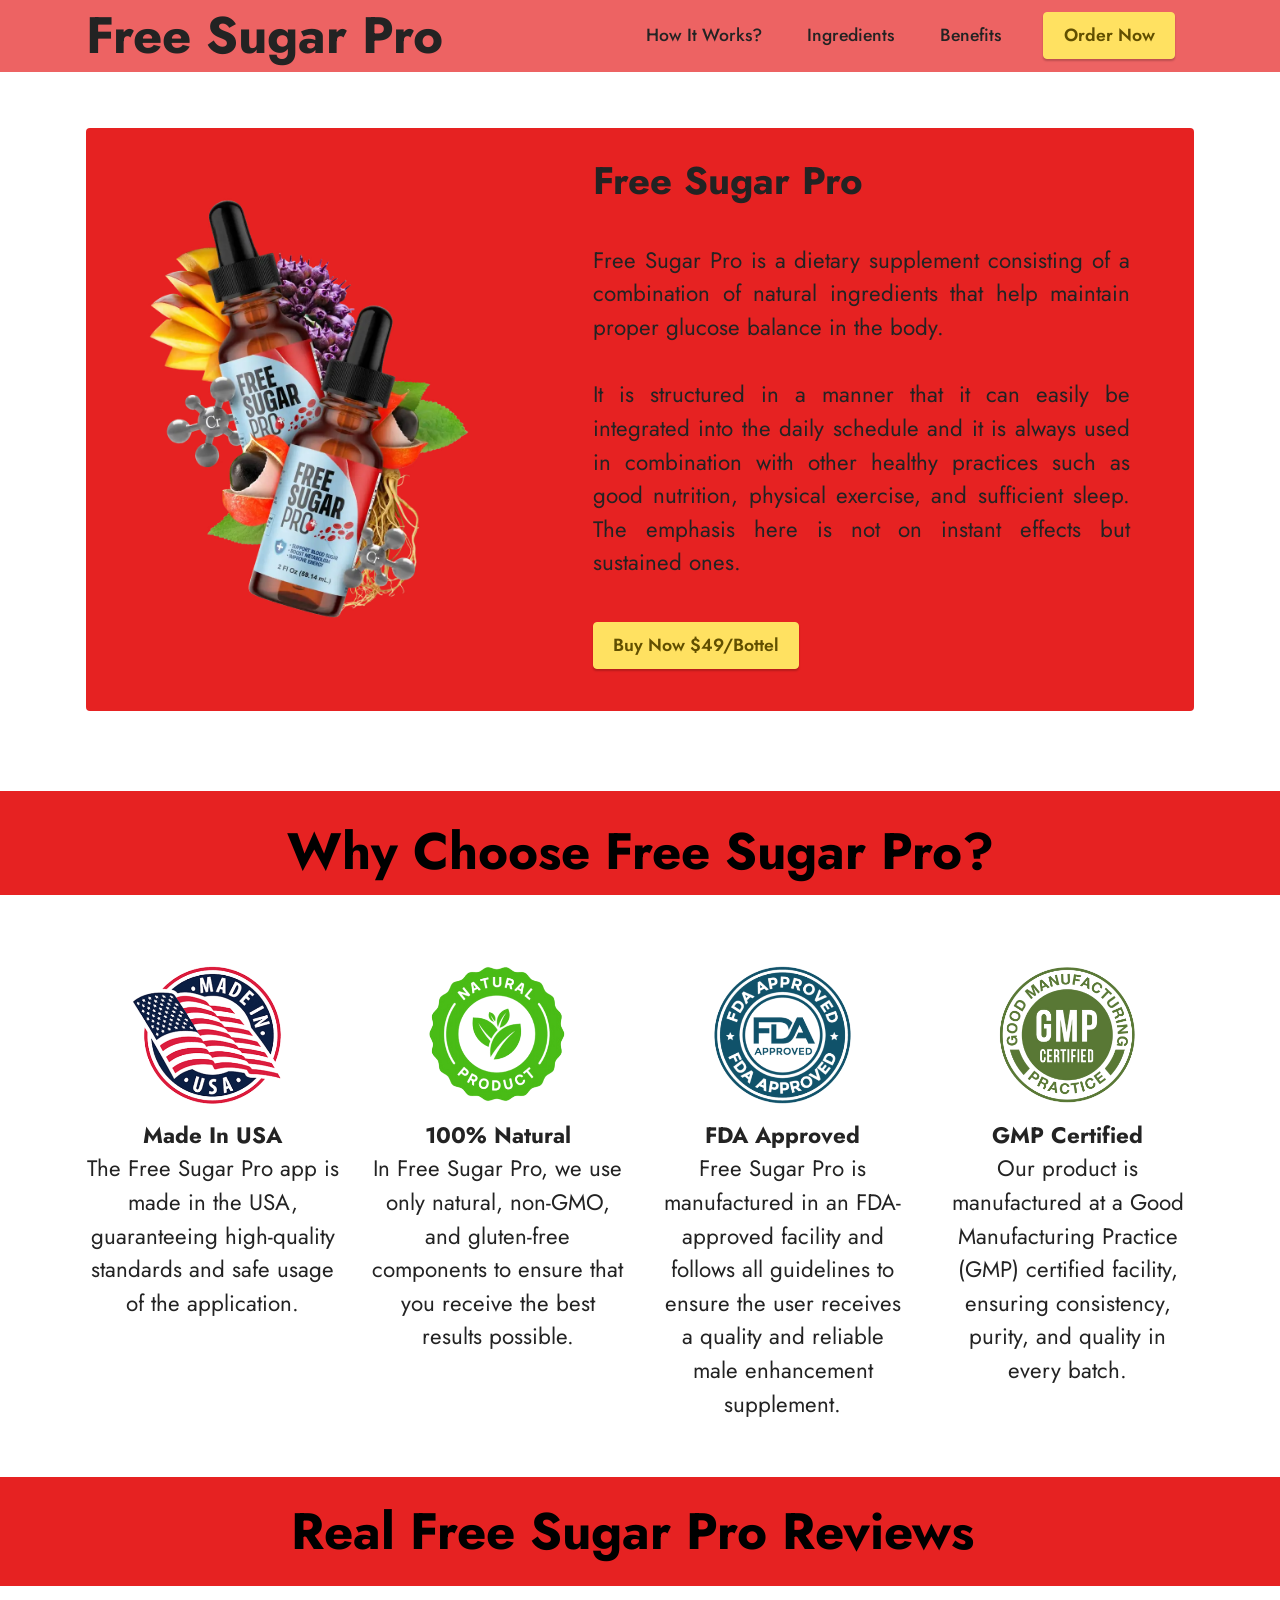
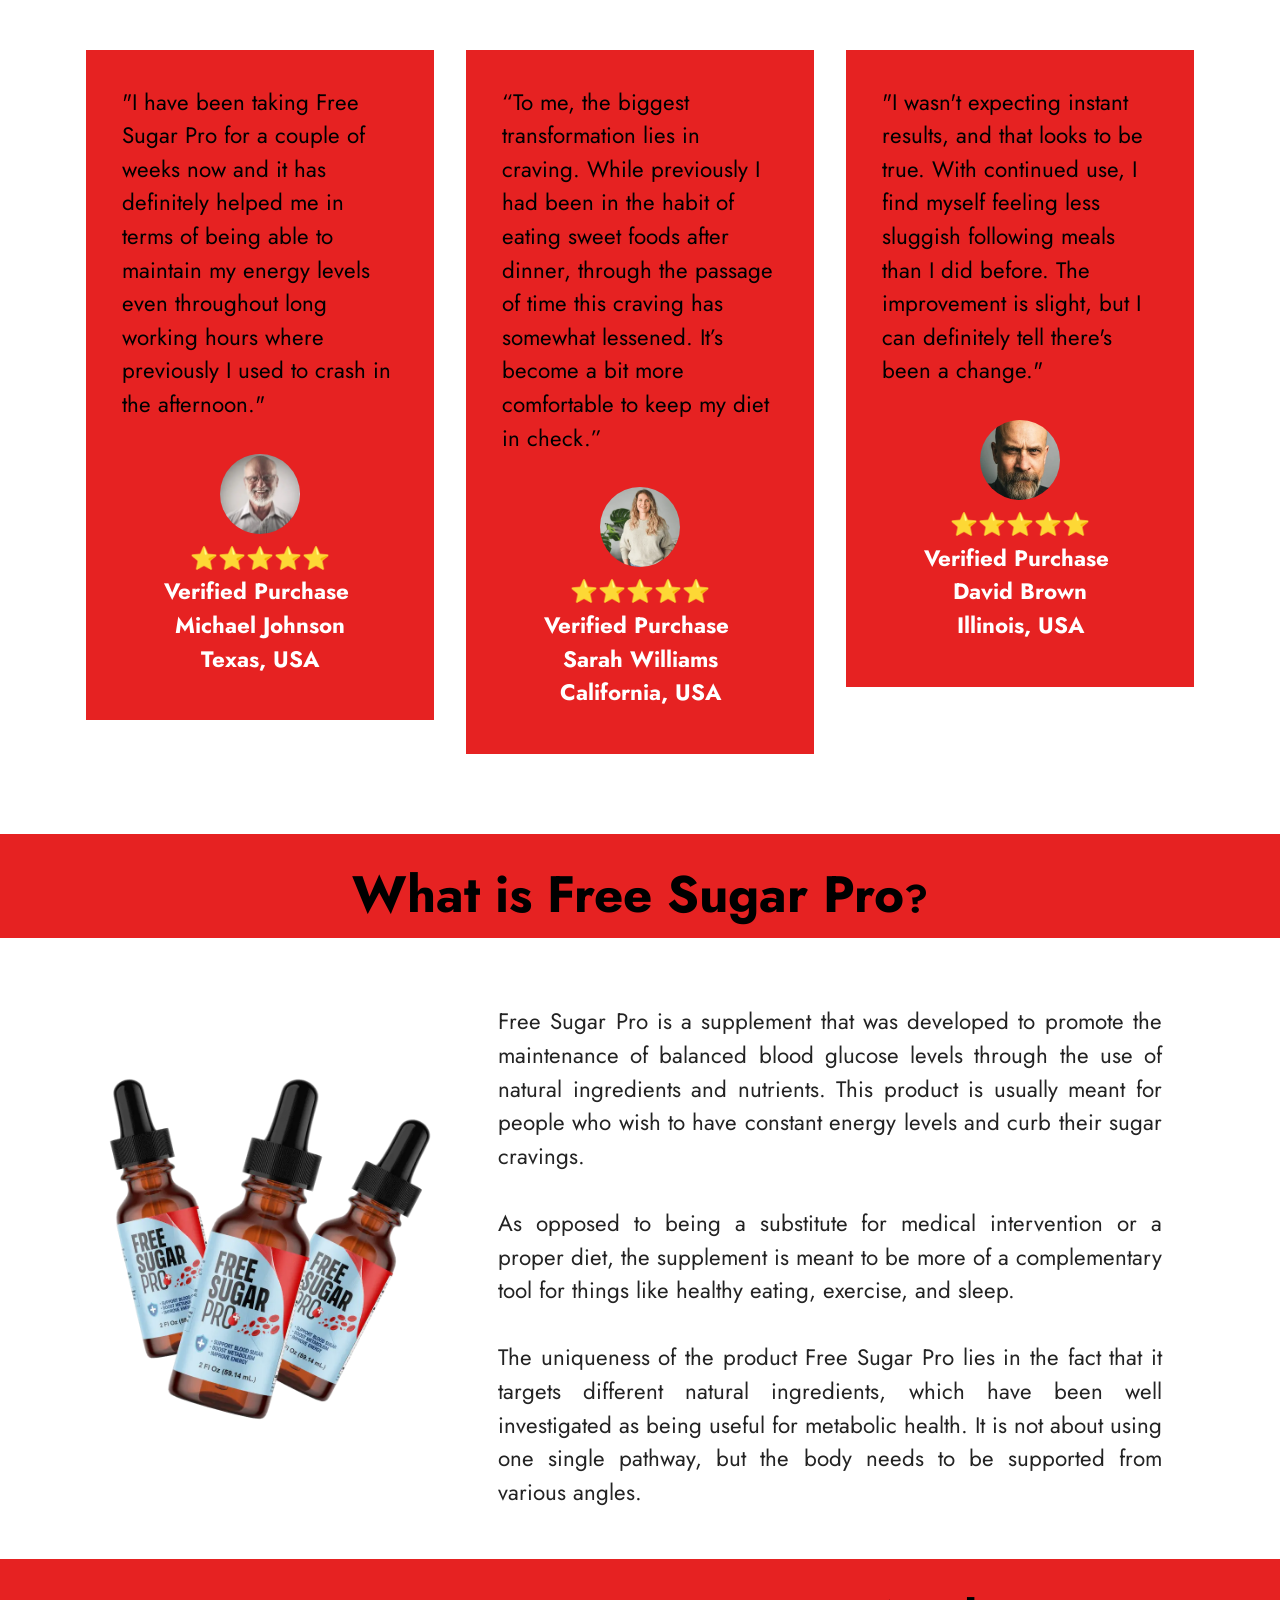
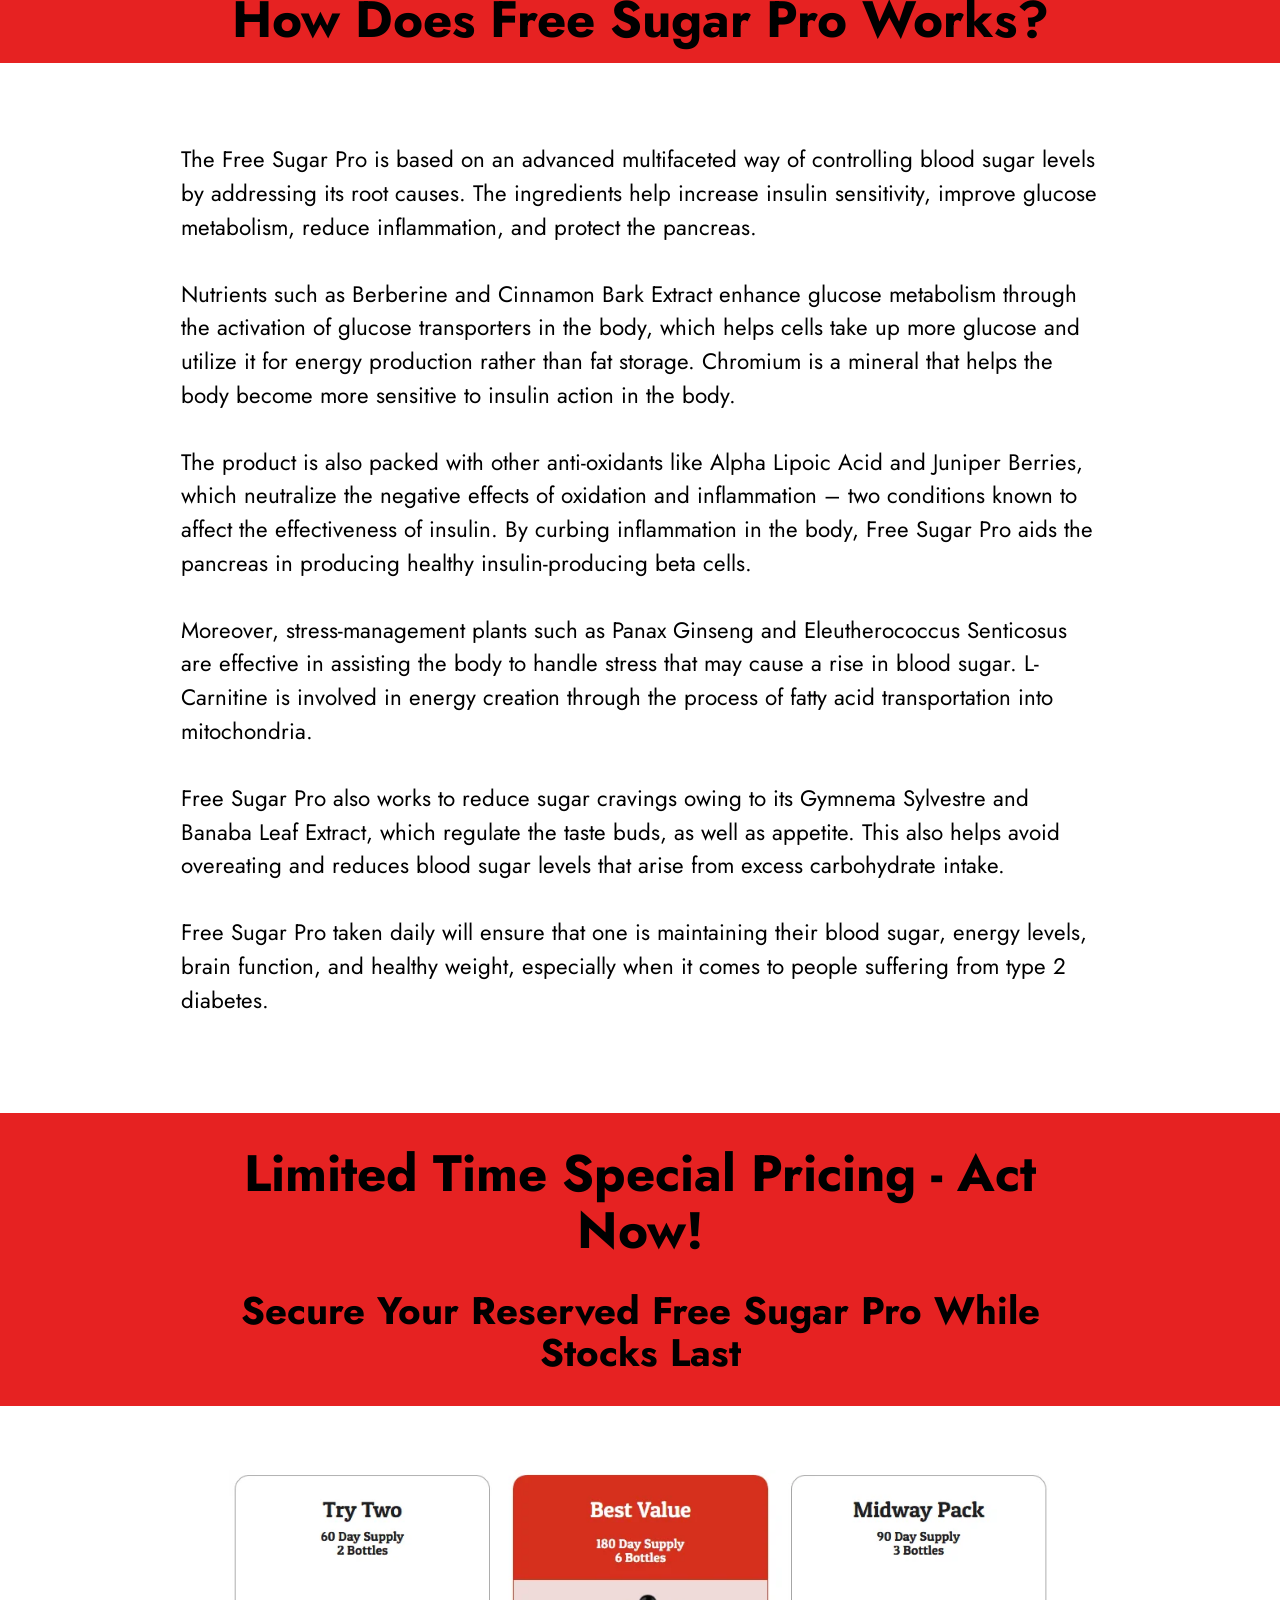
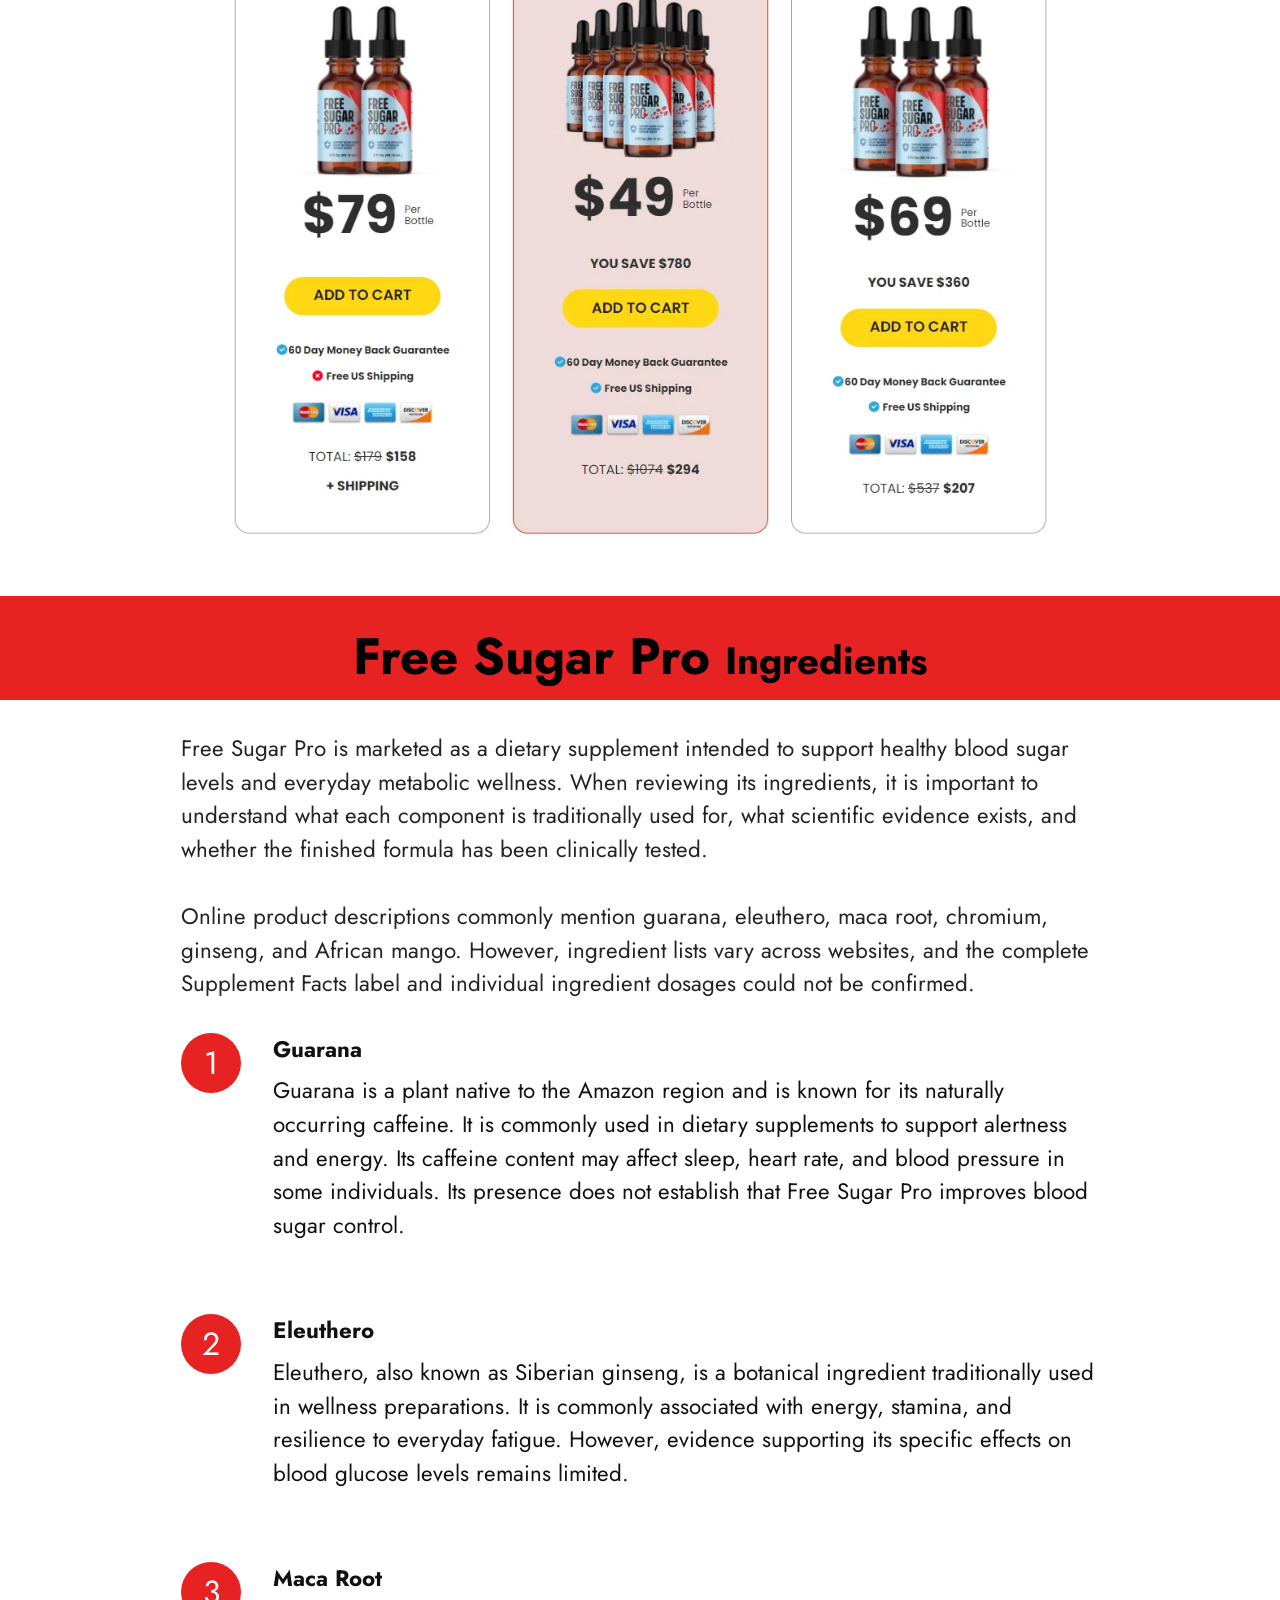
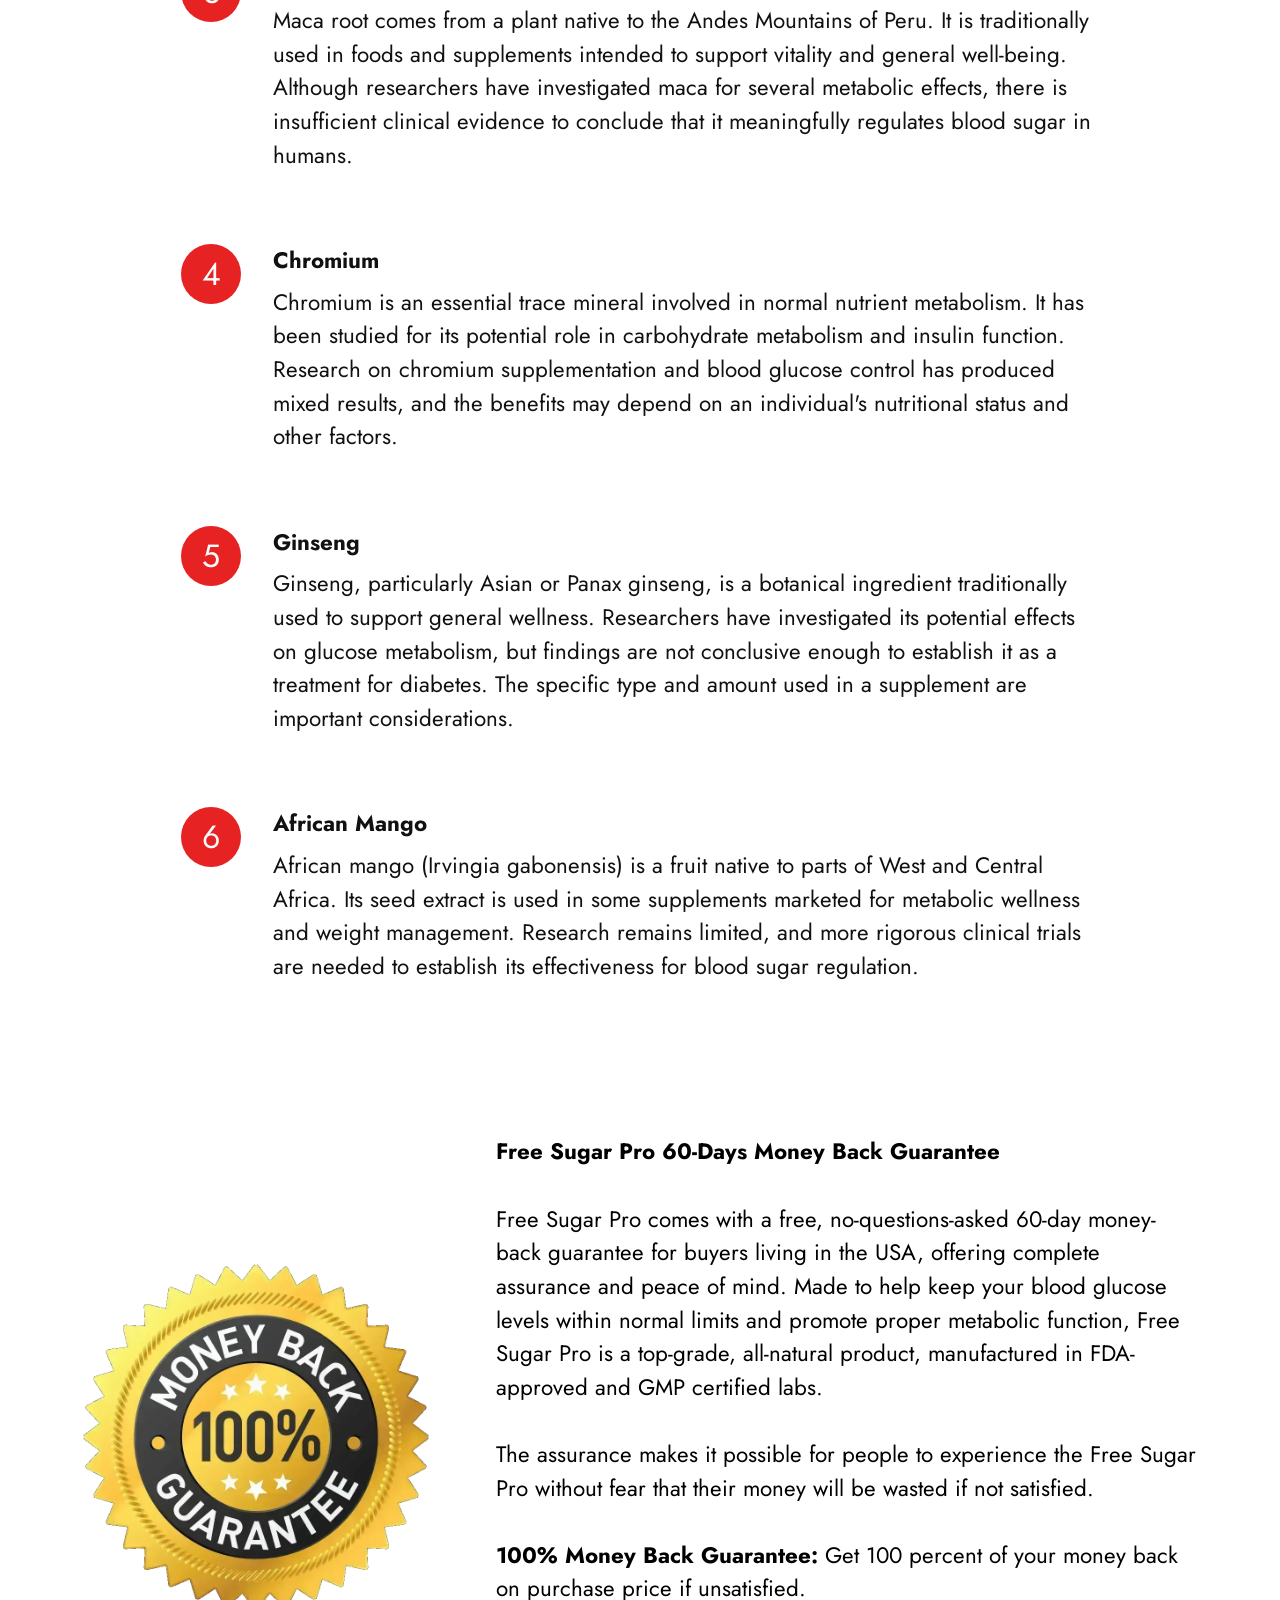
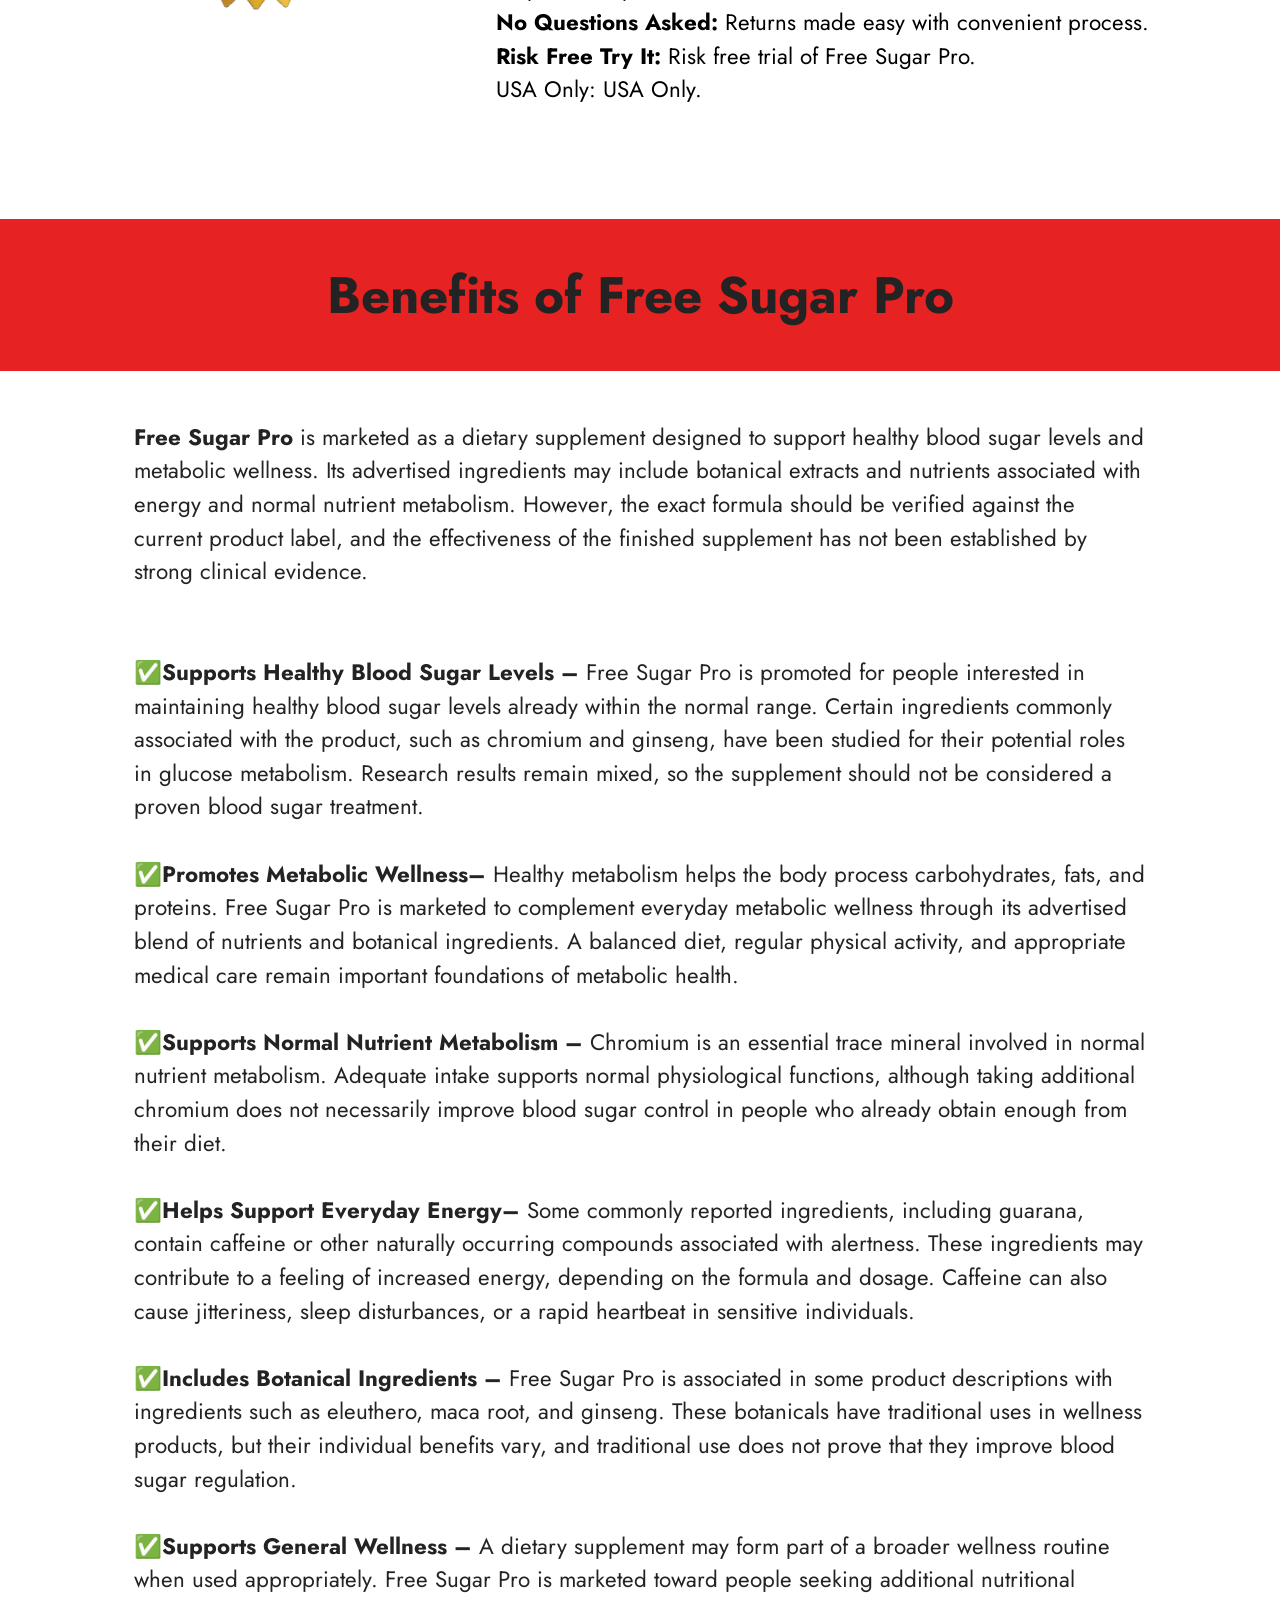
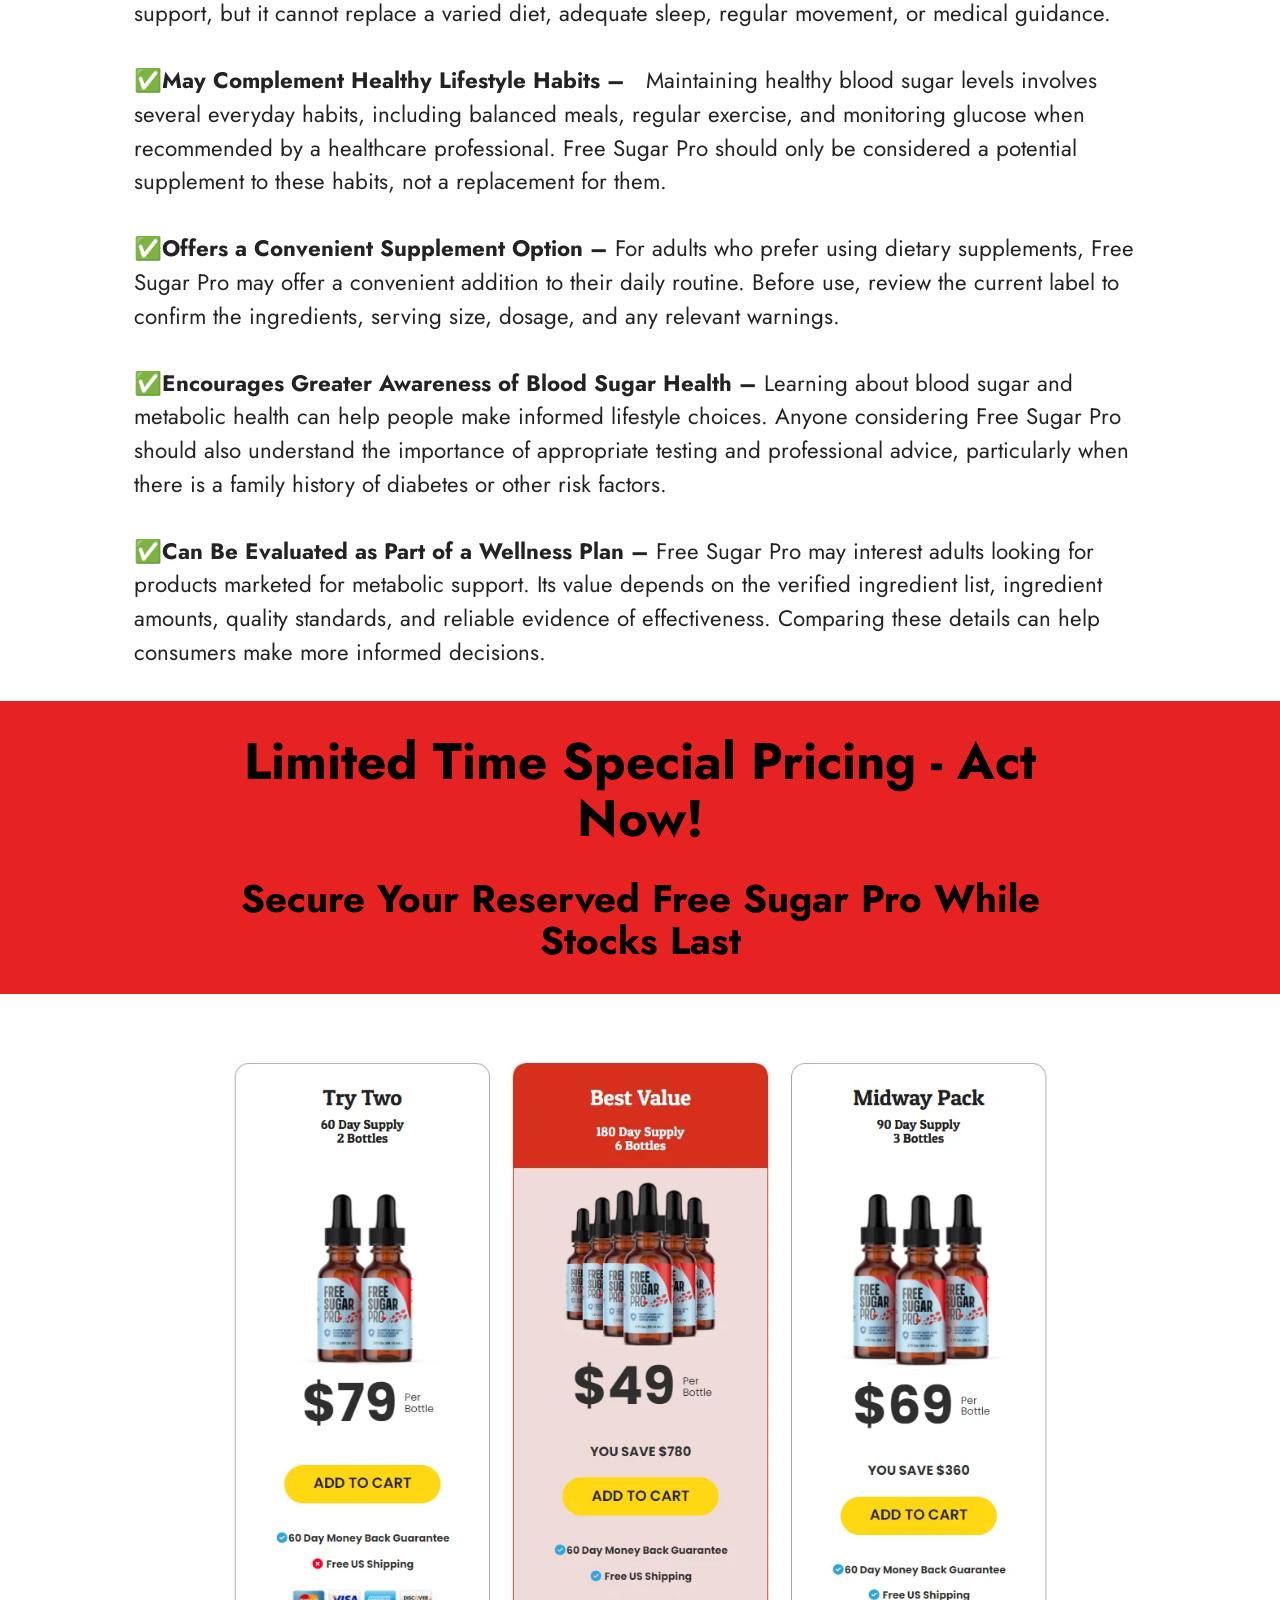
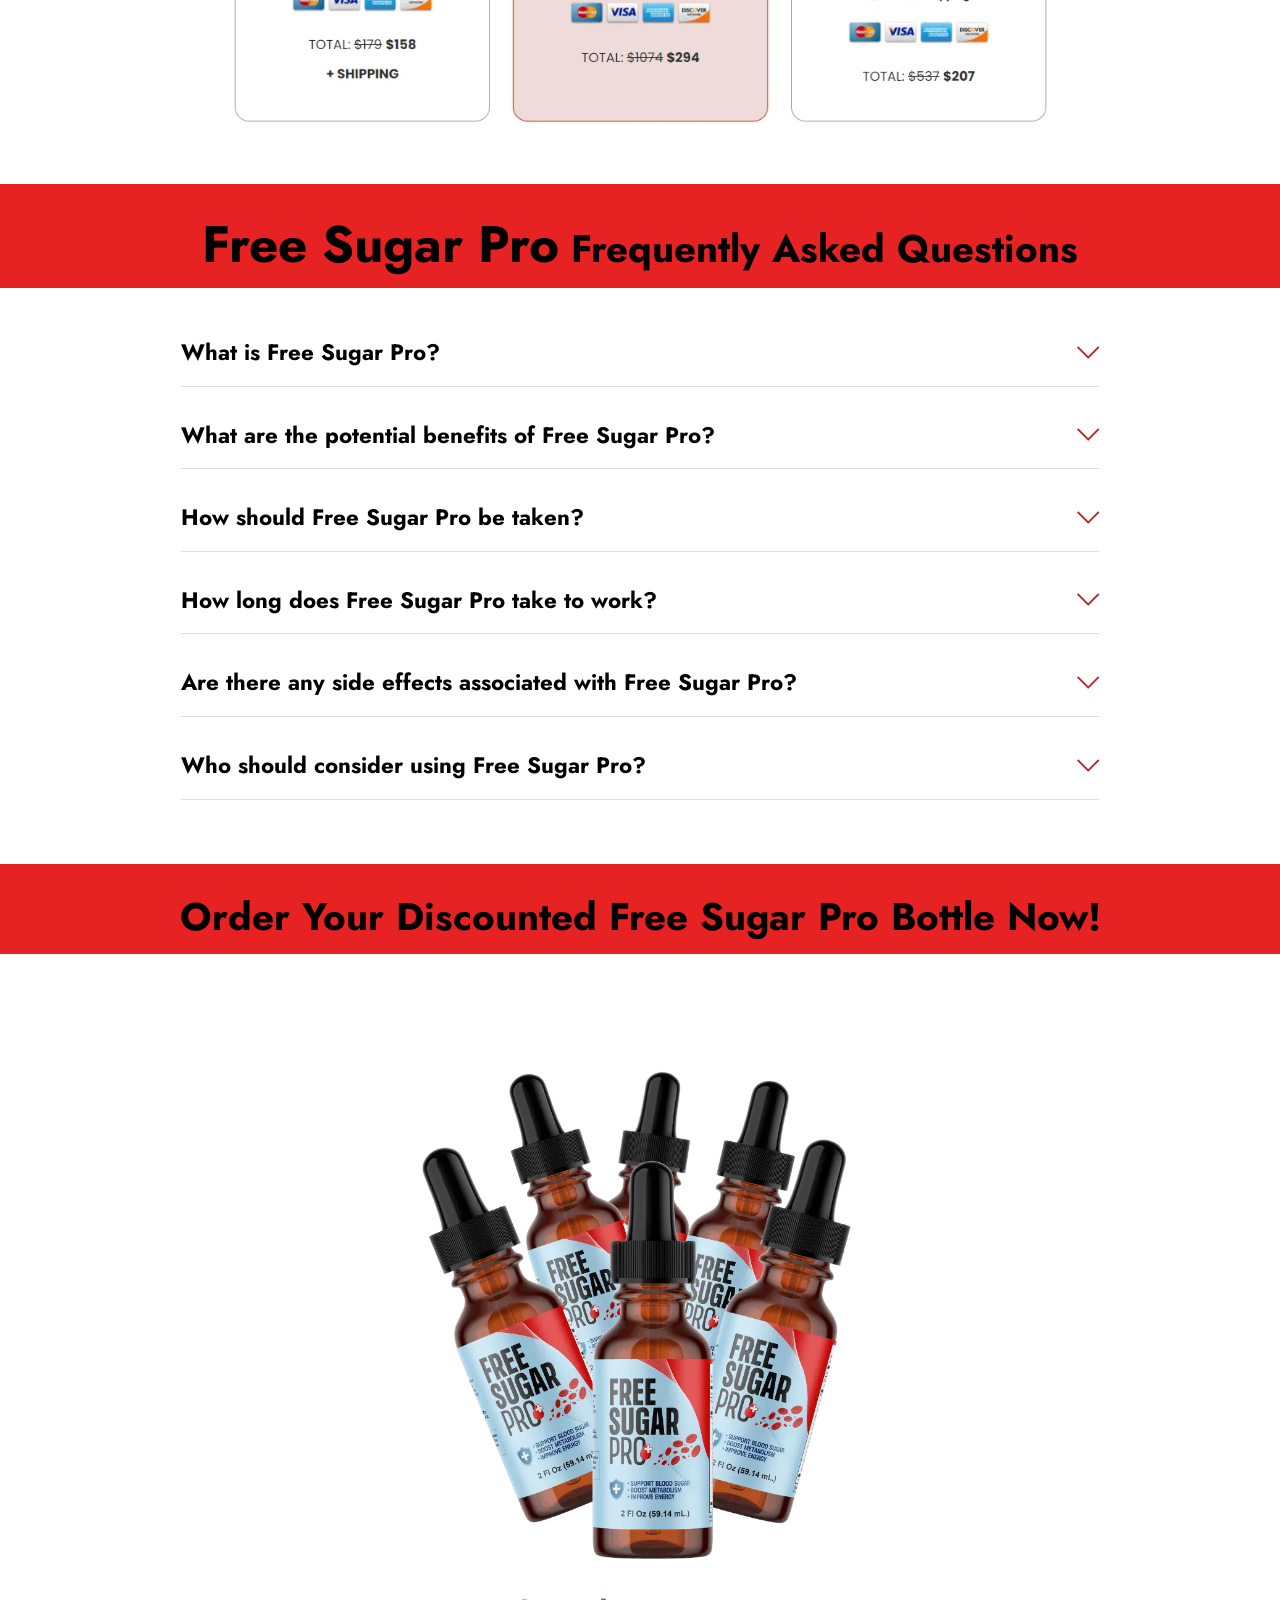
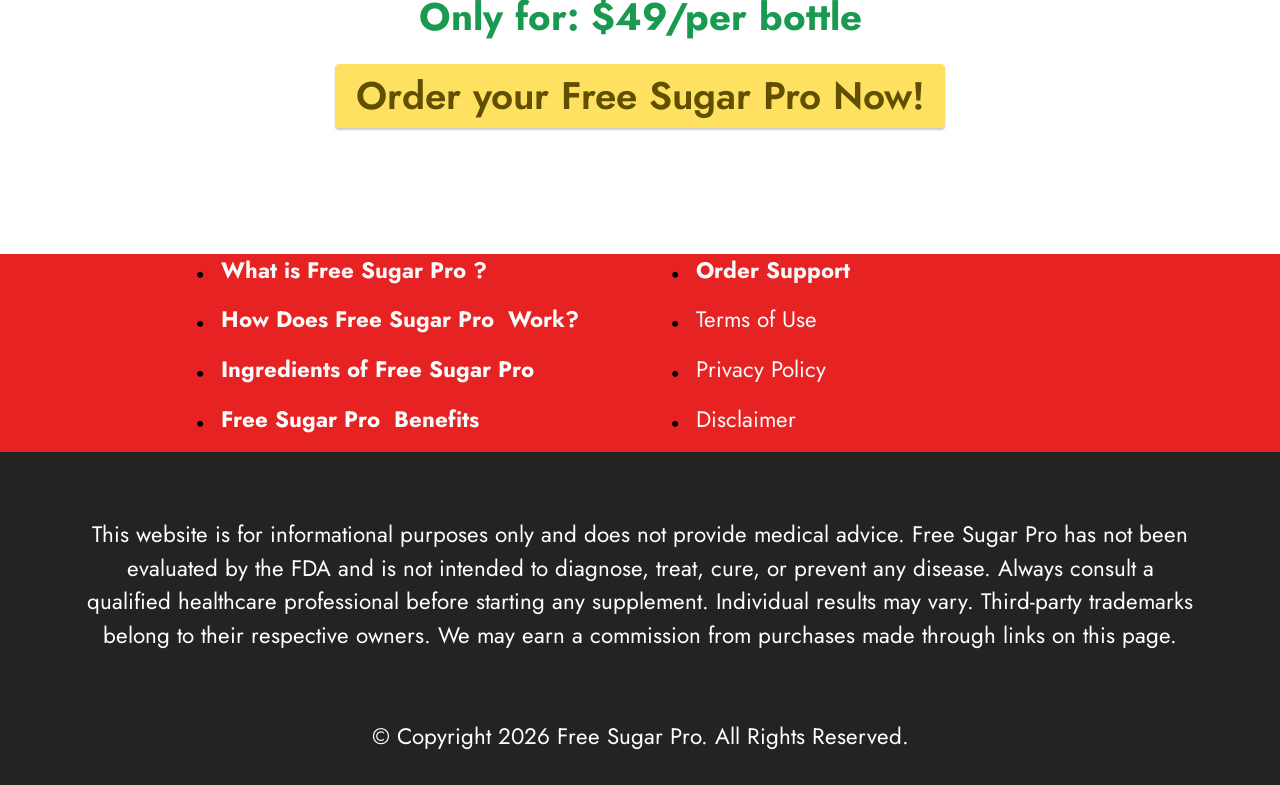
<file: index.html>
<!DOCTYPE html>
<html  lang="en">
<head>
  <!-- Site made with Mobirise Website Builder v6.1.12, https://mobirise.com -->
  <meta charset="UTF-8">
  <meta http-equiv="X-UA-Compatible" content="IE=edge">
  <meta name="generator" content="Mobirise v6.1.12, mobirise.com">
  <meta name="viewport" content="width=device-width, initial-scale=1, minimum-scale=1">
  <link rel="shortcut icon" href="assets/images/free-sugar-pro-6-bottles-1.webp" type="image/x-icon">
  <meta name="description" content="Discover Free Sugar Pro, a dietary supplement marketed for blood sugar and metabolic wellness. Explore its ingredients, potential benefits, usage, and safety information to make an informed decision about your daily health and wellness routine.">
  
  
  <title>Free Sugar Pro Review: Ingredients, Benefits & Blood Sugar Support</title>
  <link rel="stylesheet" href="assets/web/assets/mobirise-icons2/mobirise2.css">
  <link rel="stylesheet" href="assets/web/assets/mobirise-icons/mobirise-icons.css">
  <link rel="stylesheet" href="assets/bootstrap/css/bootstrap.min.css">
  <link rel="stylesheet" href="assets/dropdown/css/style.css">
  <link rel="stylesheet" href="assets/socicon/css/styles.css">
  <link rel="stylesheet" href="assets/theme/css/style.css">
  <link rel="preload" href="https://fonts.googleapis.com/css?family=Jost:100,200,300,400,500,600,700,800,900,100i,200i,300i,400i,500i,600i,700i,800i,900i&display=swap" as="style" onload="this.onload=null;this.rel='stylesheet'">
  <noscript><link rel="stylesheet" href="https://fonts.googleapis.com/css?family=Jost:100,200,300,400,500,600,700,800,900,100i,200i,300i,400i,500i,600i,700i,800i,900i&display=swap"></noscript>
  <link rel="preload" as="style" href="assets/mobirise/css/mbr-additional.css?v=hGwdmE"><link rel="stylesheet" href="assets/mobirise/css/mbr-additional.css?v=hGwdmE" type="text/css">
<meta name="msvalidate.01" content="E1C683F4EFB1ADD5ABCEF03F91AA41EB" />
	<meta name="google-site-verification" content="4bTPPsSgGg9mrN9ppGhdz5BRyaK9BWV9diWJw_Lr8Sk" />
  
  
  
</head>
<body>
  
  <section data-bs-version="5.1" class="menu menu2 cid-tB0YZQqaCG" once="menu" id="menu2-0">
    
    <nav class="navbar navbar-dropdown navbar-expand-lg">
        <div class="container">
            <div class="navbar-brand">
                
                <span class="navbar-caption-wrap"><a class="navbar-caption text-black text-primary display-1" href="https://mwebzuno.com/9695/2966/6/?">Free Sugar Pro<br></a></span>
            </div>
            <button class="navbar-toggler" type="button" data-toggle="collapse" data-bs-toggle="collapse" data-target="#navbarSupportedContent" data-bs-target="#navbarSupportedContent" aria-controls="navbarNavAltMarkup" aria-expanded="false" aria-label="Toggle navigation">
                <div class="hamburger">
                    <span></span>
                    <span></span>
                    <span></span>
                    <span></span>
                </div>
            </button>
            <div class="collapse navbar-collapse" id="navbarSupportedContent">
                <ul class="navbar-nav nav-dropdown" data-app-modern-menu="true"><li class="nav-item"><a class="nav-link link text-black display-4" href="index.html#header3-1m">How It Works?</a></li>
                    <li class="nav-item"><a class="nav-link link text-black display-4" href="index.html#features20-x">
                            Ingredients</a></li>
                    <li class="nav-item"><a class="nav-link link text-black display-4" href="index.html#header3-1n">Benefits</a>
                    </li></ul>
                
                <div class="navbar-buttons mbr-section-btn"><a class="btn btn-warning display-4" href="https://mwebzuno.com/9695/2966/6/?">Order Now</a></div>
            </div>
        </div>
    </nav>
</section>

<section data-bs-version="5.1" class="header3 cid-tB10ubWVri" id="header3-1">

    

    
    

    <div class="align-center container">
        <div class="row justify-content-center">
            <div class="col-12 col-lg-9">
                
                
                
                
            </div>
        </div>
    </div>
</section>

<section data-bs-version="5.1" class="features7 cid-vsFuxaL0VE" id="features7-2c">
    <!---->
    

    
    
    <div class="container">
        <div class="card-wrapper">
            <div class="row align-items-center">
                <div class="col-12 col-lg-5">
                    <div class="image-wrapper">
                        <a href="https://mwebzuno.com/9695/2966/6/?"><img src="assets/images/free-sugar-pro-1.webp" alt="Free Sugar Pro"></a>
                    </div>
                </div>
                <div class="col-12 col-lg">
                    <div class="text-box">
                        <h5 class="mbr-title mbr-fonts-style display-2"><strong>Free Sugar Pro</strong></h5>
                        <p class="mbr-text mbr-fonts-style display-7"><strong><br></strong>Free Sugar Pro is a dietary supplement consisting of a combination of natural ingredients that help maintain proper glucose balance in the body.<br><br>It is structured in a manner that it can easily be integrated into the daily schedule and it is always used in combination with other healthy practices such as good nutrition, physical exercise, and sufficient sleep. The emphasis here is not on instant effects but sustained ones.<br></p>
                        
                        <div class="mbr-section-btn pt-3"><a href="https://mwebzuno.com/9695/2966/6/?" class="btn btn-warning display-4">Buy Now $49/Bottel</a></div>
                    </div>
                </div>
            </div>
        </div>
    </div>
</section>

<section data-bs-version="5.1" class="header3 cid-vszOKZhpDv" id="header3-27">

    

    
    

    <div class="align-center container">
        <div class="row justify-content-center">
            <div class="col-12 col-lg-12">
                
                <h2 class="mbr-section-subtitle mbr-fonts-style mb-3 display-1"><strong>Why Choose Free Sugar Pro?</strong></h2>
                
                
            </div>
        </div>
    </div>
</section>

<section data-bs-version="5.1" class="gallery5 mbr-gallery cid-vszOlzmzra" id="gallery5-26">
    

    
    

    <div class="container">
        
        <div class="row mbr-gallery mt-4">
            <div class="col-12 col-md-6 col-lg-3 item gallery-image active">
                <div class="item-wrapper" data-toggle="modal" data-bs-toggle="modal" data-target="#vyTT6ZGWuO-modal" data-bs-target="#vyTT6ZGWuO-modal">
                    <img class="w-100" src="assets/images/made-in-usa-500x300.png" alt="Made In USA" data-slide-to="0" data-bs-slide-to="0" data-target="#lb-vyTT6ZGWuO" data-bs-target="#lb-vyTT6ZGWuO">
                    <div class="icon-wrapper">
                        <span class="mobi-mbri mobi-mbri-search mbr-iconfont mbr-iconfont-btn"></span>
                    </div>
                </div>
                <h1 class="mbr-item-subtitle mbr-fonts-style align-center mb-2 mt-2 display-7"><div><strong>Made In USA</strong></div><div>The Free Sugar Pro app is made in the USA, guaranteeing high-quality standards and safe usage of the application.</div><div>
</div><div>
</div><div>
</div><div>
</div></h1>
            </div>
            <div class="col-12 col-md-6 col-lg-3 item gallery-image">
                <div class="item-wrapper" data-toggle="modal" data-bs-toggle="modal" data-target="#vyTT6ZGWuO-modal" data-bs-target="#vyTT6ZGWuO-modal">
                    <img class="w-100" src="assets/images/natural-product-500x300.png" alt="100% Natural" data-slide-to="1" data-bs-slide-to="1" data-target="#lb-vyTT6ZGWuO" data-bs-target="#lb-vyTT6ZGWuO">
                    <div class="icon-wrapper">
                        <span class="mobi-mbri mobi-mbri-search mbr-iconfont mbr-iconfont-btn"></span>
                    </div>
                </div>
                <h1 class="mbr-item-subtitle mbr-fonts-style align-center mb-2 mt-2 display-7"><div><span style="font-size: 1.4rem;"><strong>100% Natural</strong></span></div><div>In Free Sugar Pro, we use only natural, non-GMO, and gluten-free components to ensure that you receive the best results possible.</div><div>
</div><div>
</div><div>
</div></h1>
            </div>
            
            <div class="col-12 col-md-6 col-lg-3 item gallery-image">
                <div class="item-wrapper" data-toggle="modal" data-bs-toggle="modal" data-target="#vyTT6ZGWuO-modal" data-bs-target="#vyTT6ZGWuO-modal">
                    <img class="w-100" src="assets/images/fda-approved-500x300.png" alt="FDA Approved" data-slide-to="2" data-bs-slide-to="2" data-target="#lb-vyTT6ZGWuO" data-bs-target="#lb-vyTT6ZGWuO">
                    <div class="icon-wrapper">
                        <span class="mobi-mbri mobi-mbri-search mbr-iconfont mbr-iconfont-btn"></span>
                    </div>
                </div>
                <h1 class="mbr-item-subtitle mbr-fonts-style align-center mb-2 mt-2 display-7"><div><strong>FDA Approved</strong></div><div>Free Sugar Pro is manufactured in an FDA-approved facility and follows all guidelines to ensure the user receives a quality and reliable male enhancement supplement.</div><div>
</div><div>
</div></h1>
            </div><div class="col-12 col-md-6 col-lg-3 item gallery-image">
                <div class="item-wrapper" data-toggle="modal" data-bs-toggle="modal" data-target="#vyTT6ZGWuO-modal" data-bs-target="#vyTT6ZGWuO-modal">
                    <img class="w-100" src="assets/images/gmp-certified-500x300.png" alt="GMP Certified" data-slide-to="3" data-bs-slide-to="3" data-target="#lb-vyTT6ZGWuO" data-bs-target="#lb-vyTT6ZGWuO">
                    <div class="icon-wrapper">
                        <span class="mobi-mbri mobi-mbri-search mbr-iconfont mbr-iconfont-btn"></span>
                    </div>
                </div>
                <h1 class="mbr-item-subtitle mbr-fonts-style align-center mb-2 mt-2 display-7"><div><strong>GMP Certified</strong></div><div>Our product is manufactured at a Good Manufacturing Practice (GMP) certified facility, ensuring consistency, purity, and quality in every batch.</div><div>
</div><div>
</div><div>
</div></h1>
            </div>
        </div>

        <div class="modal mbr-slider" tabindex="-1" role="dialog" aria-hidden="true" id="vyTT6ZGWuO-modal">
            <div class="modal-dialog" role="document">
                <div class="modal-content">
                    <div class="modal-body">
                        <div class="carousel slide" id="lb-vyTT6ZGWuO" data-interval="5000" data-bs-interval="5000">
                            <div class="carousel-inner">
                                <div class="carousel-item active">
                                    <img class="d-block w-100" src="assets/images/made-in-usa-500x300.png" alt="Mobirise Website Builder">
                                </div>
                                <div class="carousel-item">
                                    <img class="d-block w-100" src="assets/images/natural-product-500x300.png" alt="Mobirise Website Builder">
                                </div>
                                
                                <div class="carousel-item">
                                    <img class="d-block w-100" src="assets/images/fda-approved-500x300.png" alt="Mobirise Website Builder">
                                </div><div class="carousel-item">
                                    <img class="d-block w-100" src="assets/images/gmp-certified-500x300.png" alt="Mobirise Website Builder">
                                </div>
                            </div>
                            <ol class="carousel-indicators">
                                <li data-slide-to="0" data-bs-slide-to="0" class="active" data-target="#lb-vyTT6ZGWuO" data-bs-target="#lb-vyTT6ZGWuO"></li>
                                <li data-slide-to="1" data-bs-slide-to="1" data-target="#lb-vyTT6ZGWuO" data-bs-target="#lb-vyTT6ZGWuO"></li>
                                <li data-slide-to="2" data-bs-slide-to="2" data-target="#lb-vyTT6ZGWuO" data-bs-target="#lb-vyTT6ZGWuO"></li>
                                <li data-slide-to="3" data-bs-slide-to="3" data-target="#lb-vyTT6ZGWuO" data-bs-target="#lb-vyTT6ZGWuO"></li>
                            </ol>
                            <a role="button" href="" class="close" data-dismiss="modal" data-bs-dismiss="modal" aria-label="Close">
                            </a>
                            <a class="carousel-control-prev carousel-control" role="button" data-slide="prev" data-bs-slide="prev" href="#lb-vyTT6ZGWuO">
                                <span class="mobi-mbri mobi-mbri-arrow-prev" aria-hidden="true"></span>
                                <span class="sr-only visually-hidden">Previous</span>
                            </a>
                            <a class="carousel-control-next carousel-control" role="button" data-slide="next" data-bs-slide="next" href="#lb-vyTT6ZGWuO">
                                <span class="mobi-mbri mobi-mbri-arrow-next" aria-hidden="true"></span>
                                <span class="sr-only visually-hidden">Next</span>
                            </a>
                        </div>
                    </div>
                </div>
            </div>
        </div>
    </div>
</section>

<section data-bs-version="5.1" class="content6 cid-vsJlN0BLRY" id="content6-2f">
    
    <div class="container">
        <div class="row justify-content-center">
            <div class="col-md-12 col-lg-10">
                <hr class="line">
                <p class="mbr-text align-center mbr-fonts-style my-4 display-1"><strong>Real&nbsp;Free Sugar Pro&nbsp;Reviews&nbsp;</strong><br></p>
                <hr class="line">
            </div>
        </div>
    </div>
</section>

<section data-bs-version="5.1" class="people04 cid-vweRgNTzRw" id="people04-2m">
	
	
	<div class="container">
		
		<div class="row mbr-masonry" data-masonry="{&quot;percentPosition&quot;: true }">
			
			<div class="item features-without-image col-12 col-md-6 col-lg-4 active">
				<div class="item-wrapper">
					<div class="card-box align-left">
						<p class="card-text mbr-fonts-style display-7">"I have been taking Free Sugar Pro for a couple of weeks now and it has definitely helped me in terms of being able to maintain my energy levels even throughout long working hours where previously I used to crash in the afternoon."<br>
						</p>
						<div class="img-wrapper mt-4 mb-2">
							<img src="assets/images/customer-review-2.webp" data-slide-to="1" data-bs-slide-to="1" alt="Michael Johnson Texas, USA">
						</div>
						<h5 class="card-title mbr-fonts-style display-7"><strong>⭐⭐⭐⭐⭐</strong><br><strong>Verified Purchase&nbsp;</strong><br><div><strong>Michael Johnson
</strong></div><div><strong>Texas, USA</strong></div><div><strong>
</strong></div></h5>
					</div>
				</div>
			</div>
			<div class="item features-without-image col-12 col-md-6 col-lg-4">
				<div class="item-wrapper">
					<div class="card-box align-left">
						<p class="card-text mbr-fonts-style display-7">“To me, the biggest transformation lies in craving. While previously I had been in the habit of eating sweet foods after dinner, through the passage of time this craving has somewhat lessened. It’s become a bit more comfortable to keep my diet in check.”<br>
						</p>
						<div class="img-wrapper mt-4 mb-2">
							<img src="assets/images/zcode-customer-reviews-2.webp" data-slide-to="2" data-bs-slide-to="2" alt="Sarah Williams California, USA">
						</div>
						<h5 class="card-title mbr-fonts-style display-7">
							<strong>⭐⭐⭐⭐⭐</strong><br><strong>Verified Purchase&nbsp;</strong><div><strong>Sarah Williams
</strong></div><div><strong>California, USA</strong></div><div><strong>
</strong></div></h5>
					</div>
				</div>
			</div>
			
			<div class="item features-without-image col-12 col-md-6 col-lg-4">
				<div class="item-wrapper">
					<div class="card-box align-left">
						<p class="card-text mbr-fonts-style display-7">"I wasn't expecting instant results, and that looks to be true. With continued use, I find myself feeling less sluggish following meals than I did before. The improvement is slight, but I can definitely tell there's been a change."<br>
						</p>
						<div class="img-wrapper mt-4 mb-2">
							<img src="assets/images/2380794-1.webp" data-slide-to="4" data-bs-slide-to="4" alt="David Brown Illinois, USA">
						</div>
						<h5 class="card-title mbr-fonts-style display-7"><strong>⭐⭐⭐⭐⭐</strong><br><strong>Verified Purchase&nbsp;</strong><br><strong>David Brown
</strong><div><strong>Illinois, USA</strong></div></h5>
					</div>
				</div>
			</div>
			
		</div>
	</div>
</section>

<section data-bs-version="5.1" class="header3 cid-tB83YwBUMj" id="header3-1l">

    

    
    

    <div class="align-center container">
        <div class="row justify-content-center">
            <div class="col-12 col-lg-12">
                
                <h2 class="mbr-section-subtitle mbr-fonts-style mb-3 display-1"><strong>What is Free Sugar Pro</strong><strong style="font-size: 2.4rem;">?</strong></h2>
                
                
            </div>
        </div>
    </div>
</section>

<section data-bs-version="5.1" class="header11 cid-tB1vWdJbT6" id="header11-a">

    

    
    

    <div class="container">
        <div class="row justify-content-center">
            <div class="col-12 col-md-4 image-wrapper">
                <a href="https://mwebzuno.com/9695/2966/6/?"><img class="w-100" src="assets/images/blood-sugar-support.webp" alt="Get Free Sugar Pro"></a>
            </div>
            <div class="col-12 col-md">
                <div class="text-wrapper text-center">
                    
                    <p class="mbr-text mbr-fonts-style display-7"><br><br>Free Sugar Pro is a supplement that was developed to promote the maintenance of balanced blood glucose levels through the use of natural ingredients and nutrients. This product is usually meant for people who wish to have constant energy levels and curb their sugar cravings.<br><br>As opposed to being a substitute for medical intervention or a proper diet, the supplement is meant to be more of a complementary tool for things like healthy eating, exercise, and sleep.<br><br>The uniqueness of the product Free Sugar Pro lies in the fact that it targets different natural ingredients, which have been well investigated as being useful for metabolic health. It is not about using one single pathway, but the body needs to be supported from various angles.<br><br></p>
                    
                </div>
            </div>
        </div>
    </div>
</section>

<section data-bs-version="5.1" class="header3 cid-tB85bPoWQz" id="header3-1m">

    

    
    

    <div class="align-center container">
        <div class="row justify-content-center">
            <div class="col-12 col-lg-12">
                
                <h2 class="mbr-section-subtitle mbr-fonts-style mb-3 display-1"><strong>How Does Free Sugar Pro Works?</strong></h2>
                
                
            </div>
        </div>
    </div>
</section>

<section data-bs-version="5.1" class="article12 cid-vyMVMAedC5" id="article12-2w">    
    
    <div class="container">
        <div class="row justify-content-center">
            <div class="col-md-12 col-lg-10">
                
                
                <p class="mbr-text mbr-fonts-style display-7">The Free Sugar Pro is based on an advanced multifaceted way of controlling blood sugar levels by addressing its root causes. The ingredients help increase insulin sensitivity, improve glucose metabolism, reduce inflammation, and protect the pancreas.<br><br>Nutrients such as Berberine and Cinnamon Bark Extract enhance glucose metabolism through the activation of glucose transporters in the body, which helps cells take up more glucose and utilize it for energy production rather than fat storage. Chromium is a mineral that helps the body become more sensitive to insulin action in the body.<br><br>The product is also packed with other anti-oxidants like Alpha Lipoic Acid and Juniper Berries, which neutralize the negative effects of oxidation and inflammation – two conditions known to affect the effectiveness of insulin. By curbing inflammation in the body, Free Sugar Pro aids the pancreas in producing healthy insulin-producing beta cells.<br><br>Moreover, stress-management plants such as Panax Ginseng and Eleutherococcus Senticosus are effective in assisting the body to handle stress that may cause a rise in blood sugar. L-Carnitine is involved in energy creation through the process of fatty acid transportation into mitochondria.<br><br>Free Sugar Pro also works to reduce sugar cravings owing to its Gymnema Sylvestre and Banaba Leaf Extract, which regulate the taste buds, as well as appetite. This also helps avoid overeating and reduces blood sugar levels that arise from excess carbohydrate intake.<br><br>Free Sugar Pro taken daily will ensure that one is maintaining their blood sugar, energy levels, brain function, and healthy weight, especially when it comes to people suffering from type 2 diabetes.<br>
                </p>
            </div>
        </div>
    </div>
</section>

<section data-bs-version="5.1" class="content4 cid-tB1yuhcVVi" id="content4-g">
    

    
    
    <div class="container">
        <div class="row justify-content-center">
            <div class="title col-md-12 col-lg-10">
                <h3 class="mbr-section-title mbr-fonts-style align-center mb-4 display-1"><strong>Limited Time Special Pricing - Act Now!</strong></h3>
                <h4 class="mbr-section-subtitle align-center mbr-fonts-style mb-4 display-2"><strong>Secure Your Reserved Free Sugar Pro While Stocks Last</strong></h4>
                
            </div>
        </div>
    </div>
</section>

<section data-bs-version="5.1" class="header10 cid-vyOoNjdMXv" id="header10-36">

    

    

    <div class="align-center container">
        <div class="row justify-content-center">
            <div class="col-md-12 col-lg-9">
                
                
                
                <div class="image-wrap mt-4">
                    <a href="https://mwebzuno.com/9695/2966/6/?"><img src="assets/images/free-sugar-pro-official-website.webp" alt="Free Sugar Pro - Order Page" title="Ikaria Lean Belly Juice"></a><br>
                </div>
            </div>
        </div>
    </div>
</section>

<section data-bs-version="5.1" class="header3 cid-tB85MvgqdZ" id="header3-1o">

    

    
    

    <div class="align-center container">
        <div class="row justify-content-center">
            <div class="col-12 col-lg-12">
                
                <h2 class="mbr-section-subtitle mbr-fonts-style mb-3 display-1"><strong><span style="font-size: 51.2px;"><b>Free Sugar Pro&nbsp;</b></span><span style="font-size: 2.4rem;"><b>Ingredients</b></span></strong></h2>
                
                
            </div>
        </div>
    </div>
</section>

<section data-bs-version="5.1" class="content5 cid-tB1AZH7rno" id="content5-n">
    
    <div class="container">
        <div class="row justify-content-center">
            <div class="col-md-12 col-lg-10">
                
                
                <p class="mbr-text mbr-fonts-style display-7">Free Sugar Pro is marketed as a dietary supplement intended to support healthy blood sugar levels and everyday metabolic wellness. When reviewing its ingredients, it is important to understand what each component is traditionally used for, what scientific evidence exists, and whether the finished formula has been clinically tested.<br><br>Online product descriptions commonly mention guarana, eleuthero, maca root, chromium, ginseng, and African mango. However, ingredient lists vary across websites, and the complete Supplement Facts label and individual ingredient dosages could not be confirmed.<br></p>
            </div>
        </div>
    </div>
</section>

<section data-bs-version="5.1" class="features19 cid-vyOtKOZu0x" id="features20-3a">

    

    
    
    <div class="container">
        <div class="row justify-content-center">
            
            <div class="col-12 col-md-10">
                <div class="item mbr-flex">
                    <div class="icon-box">
                        <span class="step-number mbr-fonts-style display-5">1</span>
                    </div>
                    <div class="text-box">
                        <h4 class="icon-title card-title mbr-black mbr-fonts-style display-7"><strong>Guarana</strong></h4>
                        <h5 class="icon-text mbr-black mbr-fonts-style display-7">Guarana is a plant native to the Amazon region and is known for its naturally occurring caffeine. It is commonly used in dietary supplements to support alertness and energy. Its caffeine content may affect sleep, heart rate, and blood pressure in some individuals. Its presence does not establish that Free Sugar Pro improves blood sugar control.</h5>
                    </div>
                </div>
                <div class="item mbr-flex">
                    <div class="icon-box">
                        <span class="step-number mbr-fonts-style display-5">2</span>
                    </div>
                    <div class="text-box">
                        <h4 class="icon-title card-title mbr-black mbr-fonts-style display-7"><strong>Eleuthero</strong></h4>
                        <h5 class="icon-text mbr-black mbr-fonts-style display-7">Eleuthero, also known as Siberian ginseng, is a botanical ingredient traditionally used in wellness preparations. It is commonly associated with energy, stamina, and resilience to everyday fatigue. However, evidence supporting its specific effects on blood glucose levels remains limited.</h5>
                    </div>
                </div>
                <div class="item mbr-flex">
                    <div class="icon-box">
                        <span class="step-number mbr-fonts-style display-5">3</span>
                    </div>
                    <div class="text-box">
                        <h4 class="icon-title card-title mbr-black mbr-fonts-style display-7"><strong>Maca Root</strong></h4>
                        <h5 class="icon-text mbr-black mbr-fonts-style display-7">Maca root comes from a plant native to the Andes Mountains of Peru. It is traditionally used in foods and supplements intended to support vitality and general well-being. Although researchers have investigated maca for several metabolic effects, there is insufficient clinical evidence to conclude that it meaningfully regulates blood sugar in humans.</h5>
                    </div>
                </div>
                <div class="item mbr-flex">
                    <div class="icon-box">
                        <span class="step-number mbr-fonts-style display-5">4</span>
                    </div>
                    <div class="text-box">
                        <h4 class="icon-title card-title mbr-black mbr-fonts-style display-7"><strong>Chromium</strong></h4>
                        <h5 class="icon-text mbr-black mbr-fonts-style display-7">Chromium is an essential trace mineral involved in normal nutrient metabolism. It has been studied for its potential role in carbohydrate metabolism and insulin function. Research on chromium supplementation and blood glucose control has produced mixed results, and the benefits may depend on an individual's nutritional status and other factors.</h5>
                    </div>
                </div>
                <div class="item mbr-flex">
                    <div class="icon-box">
                        <span class="step-number mbr-fonts-style display-5">5</span>
                    </div>
                    <div class="text-box">
                        <h4 class="icon-title card-title mbr-black mbr-fonts-style display-7"><strong>Ginseng</strong></h4>
                        <h5 class="icon-text mbr-black mbr-fonts-style display-7"><div>Ginseng, particularly Asian or Panax ginseng, is a botanical ingredient traditionally used to support general wellness. Researchers have investigated its potential effects on glucose metabolism, but findings are not conclusive enough to establish it as a treatment for diabetes. The specific type and amount used in a supplement are important considerations.</div></h5>
                    </div>
                </div>
                <div class="item mbr-flex last">
                    <div class="icon-box">
                        <span class="step-number mbr-fonts-style display-5">6</span>
                    </div>
                    <div class="text-box">
                        <h4 class="icon-title card-title mbr-black mbr-fonts-style display-7"><strong>African Mango</strong></h4>
                        <h5 class="icon-text mbr-black mbr-fonts-style display-7">African mango (Irvingia gabonensis) is a fruit native to parts of West and Central Africa. Its seed extract is used in some supplements marketed for metabolic wellness and weight management. Research remains limited, and more rigorous clinical trials are needed to establish its effectiveness for blood sugar regulation.</h5>
                    </div>
                </div>
                
                
                
                
            </div>
        </div>
    </div>
</section>

<section data-bs-version="5.1" class="features16 cid-tB70oq8oqH" id="features17-z">
    

    
    
    <div class="container-fluid">
        <div class="content-wrapper">
            <div class="row align-items-center">
                <div class="col-12 col-lg-4">
                    <div class="image-wrapper">
                        <a href="https://mwebzuno.com/9695/2966/6/?"><img src="assets/images/aquasculpt-money-back.webp" alt="180-Days Money-Back Guarantee"></a>
                    </div>
                </div>
                <div class="col-12 col-lg">
                    <div class="text-wrapper">
                        
                        <p class="mbr-text mbr-fonts-style mb-4 display-7"><strong>Free Sugar Pro 60-Days Money Back Guarantee<br><br></strong>Free Sugar Pro comes with a free, no-questions-asked 60-day money-back guarantee for buyers living in the USA, offering complete assurance and peace of mind. Made to help keep your blood glucose levels within normal limits and promote proper metabolic function, Free Sugar Pro is a top-grade, all-natural product, manufactured in FDA-approved and GMP certified labs.<br><br>The assurance makes it possible for people to experience the Free Sugar Pro without fear that their money will be wasted if not satisfied.<br><br><strong>100% Money Back Guarantee:</strong> Get 100 percent of your money back on purchase price if unsatisfied.
<br><strong>No Questions Asked:</strong> Returns made easy with convenient process.
<br><strong>Risk Free Try It:</strong> Risk free trial of Free Sugar Pro.
<br>USA Only: USA Only.<br></p>
                        
                    </div>
                </div>
            </div>
        </div>
    </div>
</section>

<section data-bs-version="5.1" class="header3 cid-tB85KfdIqc" id="header3-1n">

    

    
    

    <div class="align-center container">
        <div class="row justify-content-center">
            <div class="col-12 col-lg-12">
                
                <h2 class="mbr-section-subtitle mbr-fonts-style mb-3 display-1"><strong>Benefits of Free Sugar Pro</strong></h2>
                
                
            </div>
        </div>
    </div>
</section>

<section data-bs-version="5.1" class="content4 cid-vsCrrF8To7" id="content4-2a">
    

    
    
    <div class="container">
        <div class="row justify-content-center">
            <div class="title col-md-12 col-lg-11">
                
                <h2 class="mbr-section-subtitle align-center mbr-fonts-style mb-4 display-5"><div><strong><br></strong></div><div><strong>Free Sugar Pro </strong>is marketed as a dietary supplement designed to support healthy blood sugar levels and metabolic wellness. Its advertised ingredients may include botanical extracts and nutrients associated with energy and normal nutrient metabolism. However, the exact formula should be verified against the current product label, and the effectiveness of the finished supplement has not been established by strong clinical evidence.</div><br><div><strong><br></strong></div><div><div><strong>✅Supports Healthy Blood Sugar Levels –</strong>&nbsp;Free Sugar Pro is promoted for people interested in maintaining healthy blood sugar levels already within the normal range. Certain ingredients commonly associated with the product, such as chromium and ginseng, have been studied for their potential roles in glucose metabolism. Research results remain mixed, so the supplement should not be considered a proven blood sugar treatment.</div></div><div><div><br></div></div><div><div>✅<strong>Promotes Metabolic Wellness– </strong>Healthy metabolism helps the body process carbohydrates, fats, and proteins. Free Sugar Pro is marketed to complement everyday metabolic wellness through its advertised blend of nutrients and botanical ingredients. A balanced diet, regular physical activity, and appropriate medical care remain important foundations of metabolic health.</div></div><div><div><br></div></div><div><div><strong>✅Supports Normal Nutrient Metabolism –</strong>&nbsp;Chromium is an essential trace mineral involved in normal nutrient metabolism. Adequate intake supports normal physiological functions, although taking additional chromium does not necessarily improve blood sugar control in people who already obtain enough from their diet.</div></div><div><div><strong><br></strong></div></div><div><div><strong>✅Helps Support Everyday Energy– </strong>Some commonly reported ingredients, including guarana, contain caffeine or other naturally occurring compounds associated with alertness. These ingredients may contribute to a feeling of increased energy, depending on the formula and dosage. Caffeine can also cause jitteriness, sleep disturbances, or a rapid heartbeat in sensitive individuals.</div></div><div><div><br></div></div><div><div><span style="font-size: 1.4rem;"><strong>✅Includes Botanical Ingredients –</strong> Free Sugar Pro is associated in some product descriptions with ingredients such as eleuthero, maca root, and ginseng. These botanicals have traditional uses in wellness products, but their individual benefits vary, and traditional use does not prove that they improve blood sugar regulation.</span></div></div><div><div><span style="font-size: 1.4rem;"><br></span></div></div><div><div><span style="font-size: 1.4rem;"><strong>✅Supports General Wellness –</strong>&nbsp;A dietary supplement may form part of a broader wellness routine when used appropriately. Free Sugar Pro is marketed toward people seeking additional nutritional support, but it cannot replace a varied diet, adequate sleep, regular movement, or medical guidance.</span></div></div><div><div><span style="font-size: 1.4rem;"><br></span></div></div><div><div><span style="font-size: 1.4rem;"><strong>✅May Complement Healthy Lifestyle Habits –&nbsp; &nbsp;</strong>Maintaining healthy blood sugar levels involves several everyday habits, including balanced meals, regular exercise, and monitoring glucose when recommended by a healthcare professional. Free Sugar Pro should only be considered a potential supplement to these habits, not a replacement for them.</span></div></div><br><div><div><span style="font-size: 1.4rem;"><strong>✅Offers a Convenient Supplement Option –</strong>&nbsp;For adults who prefer using dietary supplements, Free Sugar Pro may offer a convenient addition to their daily routine. Before use, review the current label to confirm the ingredients, serving size, dosage, and any relevant warnings.</span></div></div><div><div><span style="font-size: 1.4rem;"><br></span></div></div><div><div><span style="font-size: 1.4rem;"><strong>✅Encourages Greater Awareness of Blood Sugar Health –</strong>&nbsp;Learning about blood sugar and metabolic health can help people make informed lifestyle choices. Anyone considering Free Sugar Pro should also understand the importance of appropriate testing and professional advice, particularly when there is a family history of diabetes or other risk factors.</span></div></div><div><div><br></div></div><div><div><strong>✅Can Be Evaluated as Part of a Wellness Plan –</strong>&nbsp;Free Sugar Pro may interest adults looking for products marketed for metabolic support. Its value depends on the verified ingredient list, ingredient amounts, quality standards, and reliable evidence of effectiveness. Comparing these details can help consumers make more informed decisions.</div></div></h2>
                
            </div>
        </div>
    </div>
</section>

<section data-bs-version="5.1" class="content4 cid-vw4Z0iI0Lr" id="content4-2g">
    

    
    
    <div class="container">
        <div class="row justify-content-center">
            <div class="title col-md-12 col-lg-10">
                <h3 class="mbr-section-title mbr-fonts-style align-center mb-4 display-1"><strong>Limited Time Special Pricing - Act Now!</strong></h3>
                <h4 class="mbr-section-subtitle align-center mbr-fonts-style mb-4 display-2"><strong>Secure Your Reserved Free Sugar Pro While Stocks Last</strong></h4>
                
            </div>
        </div>
    </div>
</section>

<section data-bs-version="5.1" class="header10 cid-vyOvX1Yepq" id="header10-3b">

    

    

    <div class="align-center container">
        <div class="row justify-content-center">
            <div class="col-md-12 col-lg-9">
                
                
                
                <div class="image-wrap mt-4">
                    <a href="https://mwebzuno.com/9695/2966/6/?"><img src="assets/images/free-sugar-pro-official-website.webp" alt="Free Sugar Pro- Order Page" title="Ikaria Lean Belly Juice"></a><br>
                </div>
            </div>
        </div>
    </div>
</section>

<section data-bs-version="5.1" class="header3 cid-tB88MG5MRU" id="header3-1p">

    

    
    

    <div class="align-center container">
        <div class="row justify-content-center">
            <div class="col-12 col-lg-12">
                
                <h2 class="mbr-section-subtitle mbr-fonts-style mb-3 display-1"><strong style="font-size: 51.2px;">Free Sugar Pro</strong><strong style="font-size: 2.4rem;"> Frequently Asked Questions</strong></h2>
                
                
            </div>
        </div>
    </div>
</section>

<section data-bs-version="5.1" class="content17 cid-vsCvjWYpuU" id="content17-2b">

    

    
    
    
    <div class="container">
        
            <div class="row justify-content-center">
                <div class="col-12 col-md-10">
                    
                    
                    <div id="bootstrap-toggle" class="toggle-panel accordionStyles tab-content">
                        <div class="card mb-3">
                            <div class="card-header" role="tab" id="headingOne">
                                <a role="button" class="collapsed panel-title text-black" data-toggle="collapse" data-bs-toggle="collapse" data-core="" href="#collapse1_22" aria-expanded="false" aria-controls="collapse1">
                                    <h6 class="panel-title-edit mbr-fonts-style mb-0 display-7"><strong>What is Free Sugar Pro?</strong></h6>
                                    <span class="sign mbr-iconfont mbri-arrow-down"></span>
                                </a>
                            </div>
                            <div id="collapse1_22" class="panel-collapse noScroll collapse" role="tabpanel" aria-labelledby="headingOne">
                                <div class="panel-body">
                                    <p class="mbr-fonts-style panel-text display-7">Free Sugar Pro is marketed as a dietary supplement intended to support healthy blood sugar levels and metabolic wellness. Some product descriptions associate it with botanical ingredients and nutrients such as chromium, ginseng, maca root, and guarana. The exact formula should be verified using the current product label, and the effectiveness of the complete supplement has not been established by strong clinical evidence.</p>
                                </div>
                            </div>
                        </div>
                        <div class="card mb-3">
                            <div class="card-header" role="tab" id="headingTwo">
                                <a role="button" class="collapsed panel-title text-black" data-toggle="collapse" data-bs-toggle="collapse" data-core="" href="#collapse2_22" aria-expanded="false" aria-controls="collapse2">
                                    <h6 class="panel-title-edit mbr-fonts-style mb-0 display-7"><strong>What are the potential benefits of Free Sugar Pro?</strong></h6>
                                    <span class="sign mbr-iconfont mbri-arrow-down"></span>
                                </a>

                            </div>
                            <div id="collapse2_22" class="panel-collapse noScroll collapse" role="tabpanel" aria-labelledby="headingTwo">
                                <div class="panel-body">
                                    <p class="mbr-fonts-style panel-text display-7">Free Sugar Pro is promoted for blood sugar support, normal nutrient metabolism, and general wellness. Some of its reported ingredients have been studied for their potential roles in metabolic processes. However, there is insufficient evidence to conclude that Free Sugar Pro reliably lowers blood sugar or prevents diabetes. Its advertised benefits should not be treated as guaranteed results.</p>
                                </div>
                            </div>
                        </div>
                        <div class="card mb-3">
                            <div class="card-header" role="tab" id="headingThree">
                                <a role="button" class="collapsed panel-title text-black" data-toggle="collapse" data-bs-toggle="collapse" data-core="" href="#collapse3_22" aria-expanded="false" aria-controls="collapse3">
                                    <h6 class="panel-title-edit mbr-fonts-style mb-0 display-7"><strong>How should Free Sugar Pro be taken?</strong></h6>
                                    <span class="sign mbr-iconfont mbri-arrow-down"></span>
                                </a>
                            </div>
                            <div id="collapse3_22" class="panel-collapse noScroll collapse" role="tabpanel" aria-labelledby="headingThree">
                                <div class="panel-body">
                                    <p class="mbr-fonts-style panel-text display-7">Follow the serving instructions printed on the product's current label. Do not exceed the recommended dosage, and check the ingredient list before use. If you have diabetes, take prescription medication, or have an existing medical condition, consult a healthcare professional before adding Free Sugar Pro to your routine.</p>
                                </div>
                            </div>
                        </div>
                        <div class="card mb-3">
                            <div class="card-header" role="tab" id="headingThree">
                                <a role="button" class="collapsed panel-title text-black" data-toggle="collapse" data-bs-toggle="collapse" data-core="" href="#collapse4_22" aria-expanded="false" aria-controls="collapse4">
                                    <h6 class="panel-title-edit mbr-fonts-style mb-0 display-7"><strong>How long does Free Sugar Pro take to work?</strong></h6>
                                    <span class="sign mbr-iconfont mbri-arrow-down"></span>
                                </a>
                            </div>
                            <div id="collapse4_22" class="panel-collapse noScroll collapse" role="tabpanel" aria-labelledby="headingThree">
                                <div class="panel-body">
                                    <p class="mbr-fonts-style panel-text display-7">
                                       There is no reliable, established timeline for results from Free Sugar Pro because strong clinical studies of the complete formula are lacking. Individual experiences may vary depending on diet, lifestyle, health status, and other factors. If you are monitoring blood sugar, use appropriate testing and follow your healthcare professional's recommendations rather than relying on how you feel.</p>
                                </div>
                            </div>
                        </div>
                        <div class="card mb-3">
                            <div class="card-header" role="tab" id="headingThree">
                                <a role="button" class="collapsed panel-title text-black" data-toggle="collapse" data-bs-toggle="collapse" data-core="" href="#collapse5_22" aria-expanded="false" aria-controls="collapse5">
                                   <h6 class="panel-title-edit mbr-fonts-style mb-0 display-7"><strong>Are there any side effects associated with Free Sugar Pro?</strong></h6>
                                        <span class="mbr-iconfont mobi-mbri-arrow-down mobi-mbri"></span>
                                </a>
                            </div>
                            <div id="collapse5_22" class="panel-collapse noScroll collapse" role="tabpanel" aria-labelledby="headingThree">
                                <div class="panel-body">
                                    <p class="mbr-fonts-style panel-text display-7">
                                       Potential side effects depend on the actual ingredients, their amounts, and individual sensitivity. If the formula contains guarana, its caffeine may cause restlessness, insomnia, or a rapid heartbeat. Other ingredients may cause digestive discomfort or interact with medications. Check the label carefully and consult a healthcare professional if you have concerns.</p>
                                </div>
                            </div>
                        </div>
                        <div class="card mb-3">
                            <div class="card-header" role="tab" id="headingThree">
                                <a role="button" class="collapsed panel-title text-black" data-toggle="collapse" data-bs-toggle="collapse" data-core="" href="#collapse6_22" aria-expanded="false" aria-controls="collapse6">
                                    <h6 class="panel-title-edit mbr-fonts-style mb-0 display-7"><strong>Who should consider using Free Sugar Pro?</strong></h6>
                                    <span class="mbr-iconfont mobi-mbri-arrow-down mobi-mbri"></span>
                                </a>
                            </div>
                            <div id="collapse6_22" class="panel-collapse noScroll collapse" role="tabpanel" aria-labelledby="headingThree">
                                <div class="panel-body">
                                    <p class="mbr-fonts-style panel-text display-7">
                                       Free Sugar Pro may interest adults looking for a supplement marketed for metabolic and blood sugar wellness. However, it is not a substitute for a balanced diet, regular physical activity, or prescribed treatment. People with diabetes, pregnant or breastfeeding individuals, and anyone taking medication should seek professional advice before use.</p>
                                </div>
                            </div>
                        </div>
                    </div>
                </div>
            </div>
        </div>
</section>

<section data-bs-version="5.1" class="header3 cid-vwaCeNJWKJ" id="header3-2k">

    

    
    

    <div class="align-center container">
        <div class="row justify-content-center">
            <div class="col-12 col-lg-12">
                
                <h2 class="mbr-section-subtitle mbr-fonts-style mb-3 display-2"><strong>Order Your Discounted Free Sugar Pro Bottle Now!</strong></h2>
                
                
            </div>
        </div>
    </div>
</section>

<section data-bs-version="5.1" class="header9 cid-vwaC9cSieU mbr-fullscreen" id="header9-2j">

    

    
    

    <div class="text-center container">
        <div class="row justify-content-center">
            <div class="col-md-12 col-lg-9">
                <div class="image-wrap mb-4">
                    <a href="https://mwebzuno.com/9695/2966/6/?"><img src="assets/images/free-sugar-pro-6-bottles.webp" alt="Free Sugar Pro  support prostate health"></a>
                </div>
                
                <p class="mbr-text mbr-fonts-style display-2"><strong>Only for: $49/per bottle</strong></p>
                <div class="mbr-section-btn mt-3"><a class="btn btn-warning display-2" href="https://mwebzuno.com/9695/2966/6/?">Order your Free Sugar Pro  Now!</a></div>
            </div>
        </div>
    </div>
</section>

<section data-bs-version="5.1" class="content13 cid-tB7Yu884tX" id="content13-1f">
    

    
    
    <div class="container">
        <div class="row justify-content-center">
            
        </div>
        <div class="row justify-content-center">
            <div class="col-md-12 col-lg-10">
                <div class="row justify-content-center">
                    <div class="col-12 col-lg-6">
                        <ul class="list mbr-fonts-style display-7">
                            <li><a href="https://maxwebleads.com/13593/1514/2/?" class="text-white text-primary"><strong>What is Free Sugar Pro ?&nbsp;</strong></a></li><li><strong><a href="https://maxwebleads.com/13593/1514/2/?" class="text-white text-primary"><b>How Does Free Sugar Pro&nbsp; Work?</b></a><br></strong></li><li><strong><a href="https://maxwebleads.com/13593/1514/2/?" class="text-white text-primary"><b>Ingredients of&nbsp;</b></a>Free Sugar Pro&nbsp;</strong></li><a href="https://maxwebleads.com/13593/1514/2/?" class="text-primary"><strong>
                            </strong></a><li><strong>Free Sugar Pro&nbsp;<a href="https://maxwebleads.com/13593/1514/2/?" class="text-white">&nbsp;<b>Benefits</b></a></strong></li>
                        </ul>
                    </div>
                    <div class="col-12 col-lg-6">
                        <ul class="list mbr-fonts-style display-7">
                            <li><a href="https://maxwebleads.com/13384/1158/2/?" class="text-white text-primary"><strong>Order Support</strong></a></li>
                            <li><strong><a href="https://neotoniccs.com/terms-and-conditions.html" class="text-white text-primary">Terms of Use</a></strong></li><li><strong><a href="https://neotoniccs.com/privacy-policy.html" class="text-white text-primary">Privacy Policy</a></strong></li><li><a href="https://neotoniccs.com/disclaimer.html" class="text-white text-primary">Disclaimer</a></li>
                        </ul>
                    </div>
                </div>
            </div>
        </div>
    </div>
</section>

<section data-bs-version="5.1" class="content4 cid-tB7Zpny08V" id="content4-1g">
    

    
    
    <div class="container">
        <div class="row justify-content-center">
            <div class="title col-md-12 col-lg-12">
                
                <h4 class="mbr-section-subtitle align-center mbr-fonts-style mb-4 display-7"><div>
</div><div>
</div><div><br></div><div>This website is for informational purposes only and does not provide medical advice. Free Sugar Pro has not been evaluated by the FDA and is not intended to diagnose, treat, cure, or prevent any disease. Always consult a qualified healthcare professional before starting any supplement. Individual results may vary. Third-party trademarks belong to their respective owners. We may earn a commission from purchases made through links on this page.</div><br><div><br><div><div>© Copyright 2026 Free Sugar Pro. All Rights Reserved.</div></div><div>
</div><div>
</div><div>
</div></div></h4>
                
            </div>
        </div>
    </div>
</section><script src="assets/bootstrap/js/bootstrap.bundle.min.js"></script>  <script src="assets/smoothscroll/smooth-scroll.js"></script>  <script src="assets/ytplayer/index.js"></script>  <script src="assets/dropdown/js/navbar-dropdown.js"></script>  <script src="assets/masonry/masonry.pkgd.min.js"></script>  <script src="assets/imagesloaded/imagesloaded.pkgd.min.js"></script>  <script src="assets/mbr-switch-arrow/mbr-switch-arrow.js"></script>  <script src="assets/theme/js/script.js"></script>  
  
  
</body>
</html>
</file>
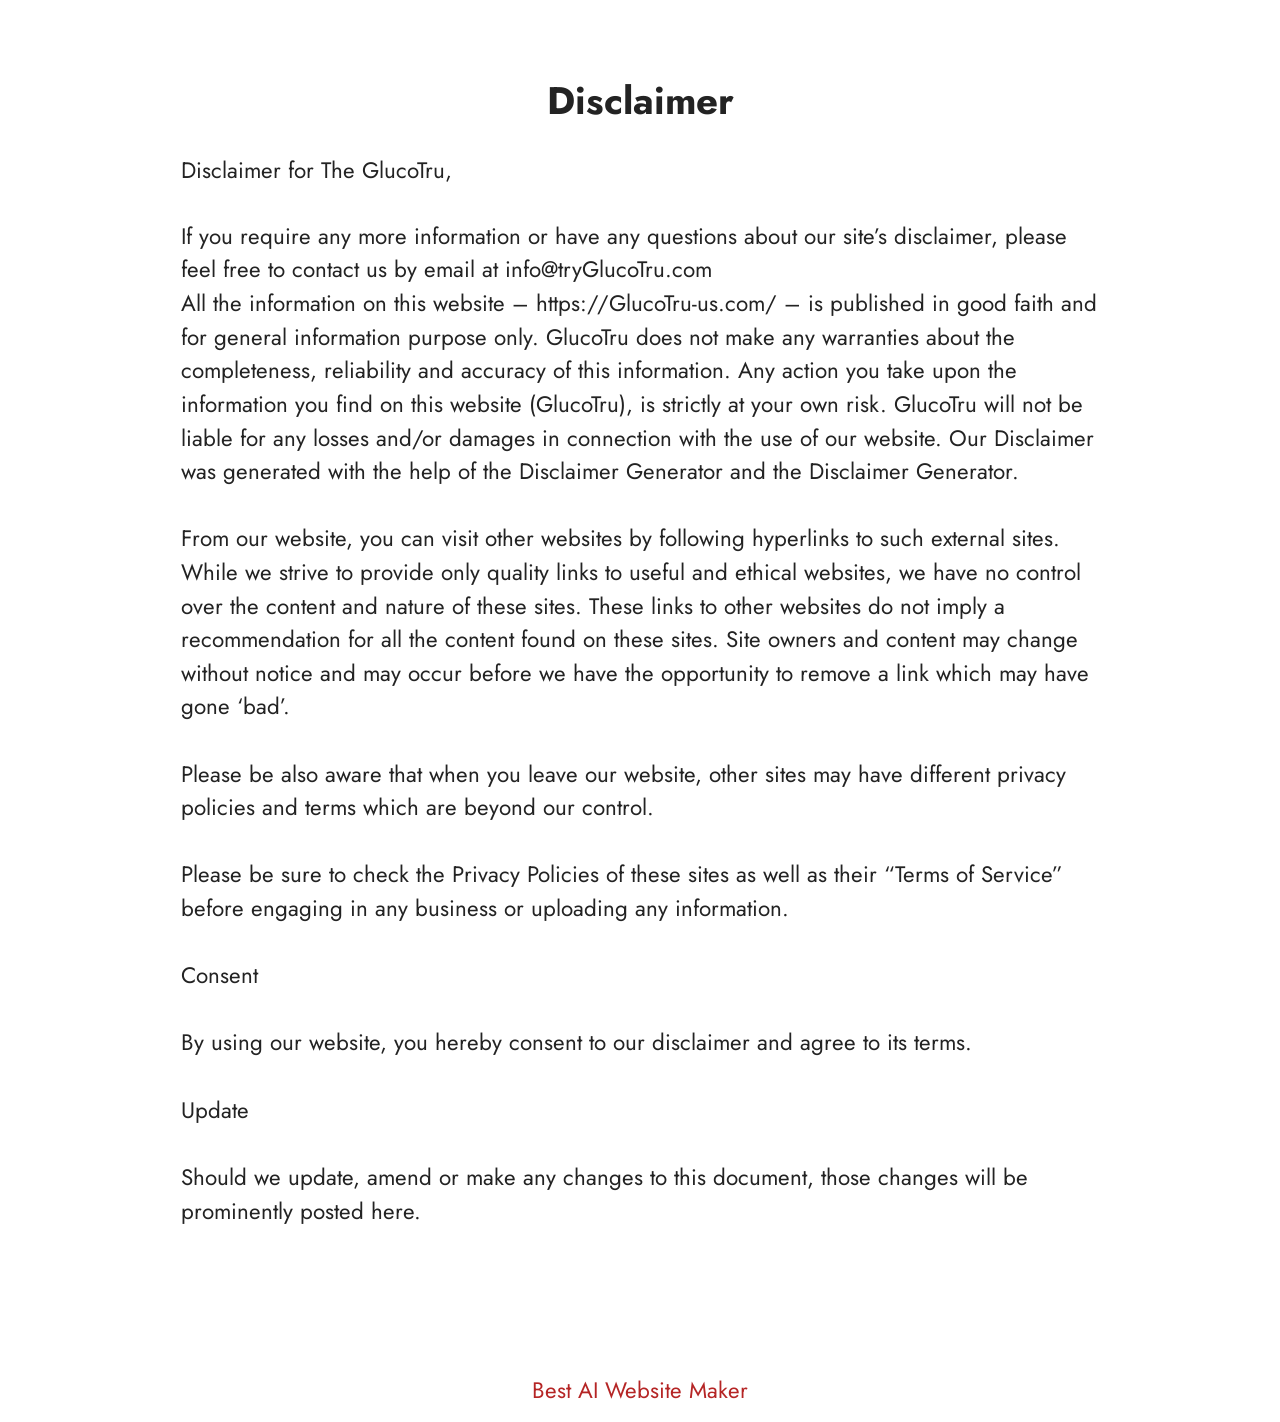
<file: Disclaimer.html>
<!DOCTYPE html>
<html  lang="en">
<head>
  <!-- Site made with Mobirise Website Builder v6.1.12, https://mobirise.com -->
  <meta charset="UTF-8">
  <meta http-equiv="X-UA-Compatible" content="IE=edge">
  <meta name="generator" content="Mobirise v6.1.12, mobirise.com">
  <meta name="twitter:card" content="summary_large_image"/>
  <meta name="twitter:image:src" content="https://www.mind-silence.com/Disclaimer.html">
  <meta property="og:image" content="https://www.mind-silence.com/Disclaimer.html">
  <meta name="twitter:title" content="Disclaimer">
  <meta name="viewport" content="width=device-width, initial-scale=1, minimum-scale=1">
  <link rel="shortcut icon" href="assets/images/free-sugar-pro-6-bottles-1.webp" type="image/x-icon">
  <meta name="description" content="Disclaimer For MindSilence">
  
  
  <title>Disclaimer</title>
  <link rel="stylesheet" href="assets/bootstrap/css/bootstrap.min.css">
  <link rel="stylesheet" href="assets/theme/css/style.css">
  <link rel="preload" href="https://fonts.googleapis.com/css?family=Jost:100,200,300,400,500,600,700,800,900,100i,200i,300i,400i,500i,600i,700i,800i,900i&display=swap" as="style" onload="this.onload=null;this.rel='stylesheet'">
  <noscript><link rel="stylesheet" href="https://fonts.googleapis.com/css?family=Jost:100,200,300,400,500,600,700,800,900,100i,200i,300i,400i,500i,600i,700i,800i,900i&display=swap"></noscript>
  <link rel="preload" as="style" href="assets/mobirise/css/mbr-additional.css?v=GYp82h"><link rel="stylesheet" href="assets/mobirise/css/mbr-additional.css?v=GYp82h" type="text/css">

  
  
  
</head>
<body>
  
  <section data-bs-version="5.1" class="content5 cid-tBuMj9hDkk" id="content5-1y">
    
    <div class="container">
        <div class="row justify-content-center">
            <div class="col-md-12 col-lg-10">
                <h3 class="mbr-section-title mbr-fonts-style mb-4 display-2">
                    <strong>Disclaimer</strong>
                </h3>
                <h4 class="mbr-section-subtitle mbr-fonts-style mb-4 display-5">Disclaimer for The GlucoTru,</h4>
                <p class="mbr-text mbr-fonts-style display-7">If you require any more information or have any questions about our site’s disclaimer, please feel free to contact us by email at info@tryGlucoTru.com
<br>All the information on this website – https://GlucoTru-us.com/ – is published in good faith and for general information purpose only. GlucoTru does not make any warranties about the completeness, reliability and accuracy of this information. Any action you take upon the information you find on this website (GlucoTru), is strictly at your own risk. GlucoTru will not be liable for any losses and/or damages in connection with the use of our website. Our Disclaimer was generated with the help of the Disclaimer Generator and the Disclaimer Generator.
<br>
<br>From our website, you can visit other websites by following hyperlinks to such external sites. While we strive to provide only quality links to useful and ethical websites, we have no control over the content and nature of these sites. These links to other websites do not imply a recommendation for all the content found on these sites. Site owners and content may change without notice and may occur before we have the opportunity to remove a link which may have gone ‘bad’.
<br>
<br>Please be also aware that when you leave our website, other sites may have different privacy policies and terms which are beyond our control.
<br>
<br>Please be sure to check the Privacy Policies of these sites as well as their “Terms of Service” before engaging in any business or uploading any information.
<br>
<br>Consent
<br>
<br>By using our website, you hereby consent to our disclaimer and agree to its terms.
<br>
<br>Update
<br>
<br>Should we update, amend or make any changes to this document, those changes will be prominently posted here.<br><br></p>
            </div>
        </div>
    </div>
</section><section class="display-7" style="padding: 0;align-items: center;justify-content: center;flex-wrap: wrap;    align-content: center;display: flex;position: relative;height: 4rem;"><a href="https://mobiri.se/4429519" style="flex: 1 1;height: 4rem;position: absolute;width: 100%;z-index: 1;"><img alt="" style="height: 4rem;" src="[data-uri]"></a><p style="margin: 0;text-align: center;" class="display-7">&#8204;</p><a style="z-index:1" href="https://mobirise.com/builder/ai-website-maker.html">Best AI Website Maker</a></section><script src="assets/bootstrap/js/bootstrap.bundle.min.js"></script>  <script src="assets/smoothscroll/smooth-scroll.js"></script>  <script src="assets/ytplayer/index.js"></script>  <script src="assets/theme/js/script.js"></script>  
  
  
</body>
</html>
</file>
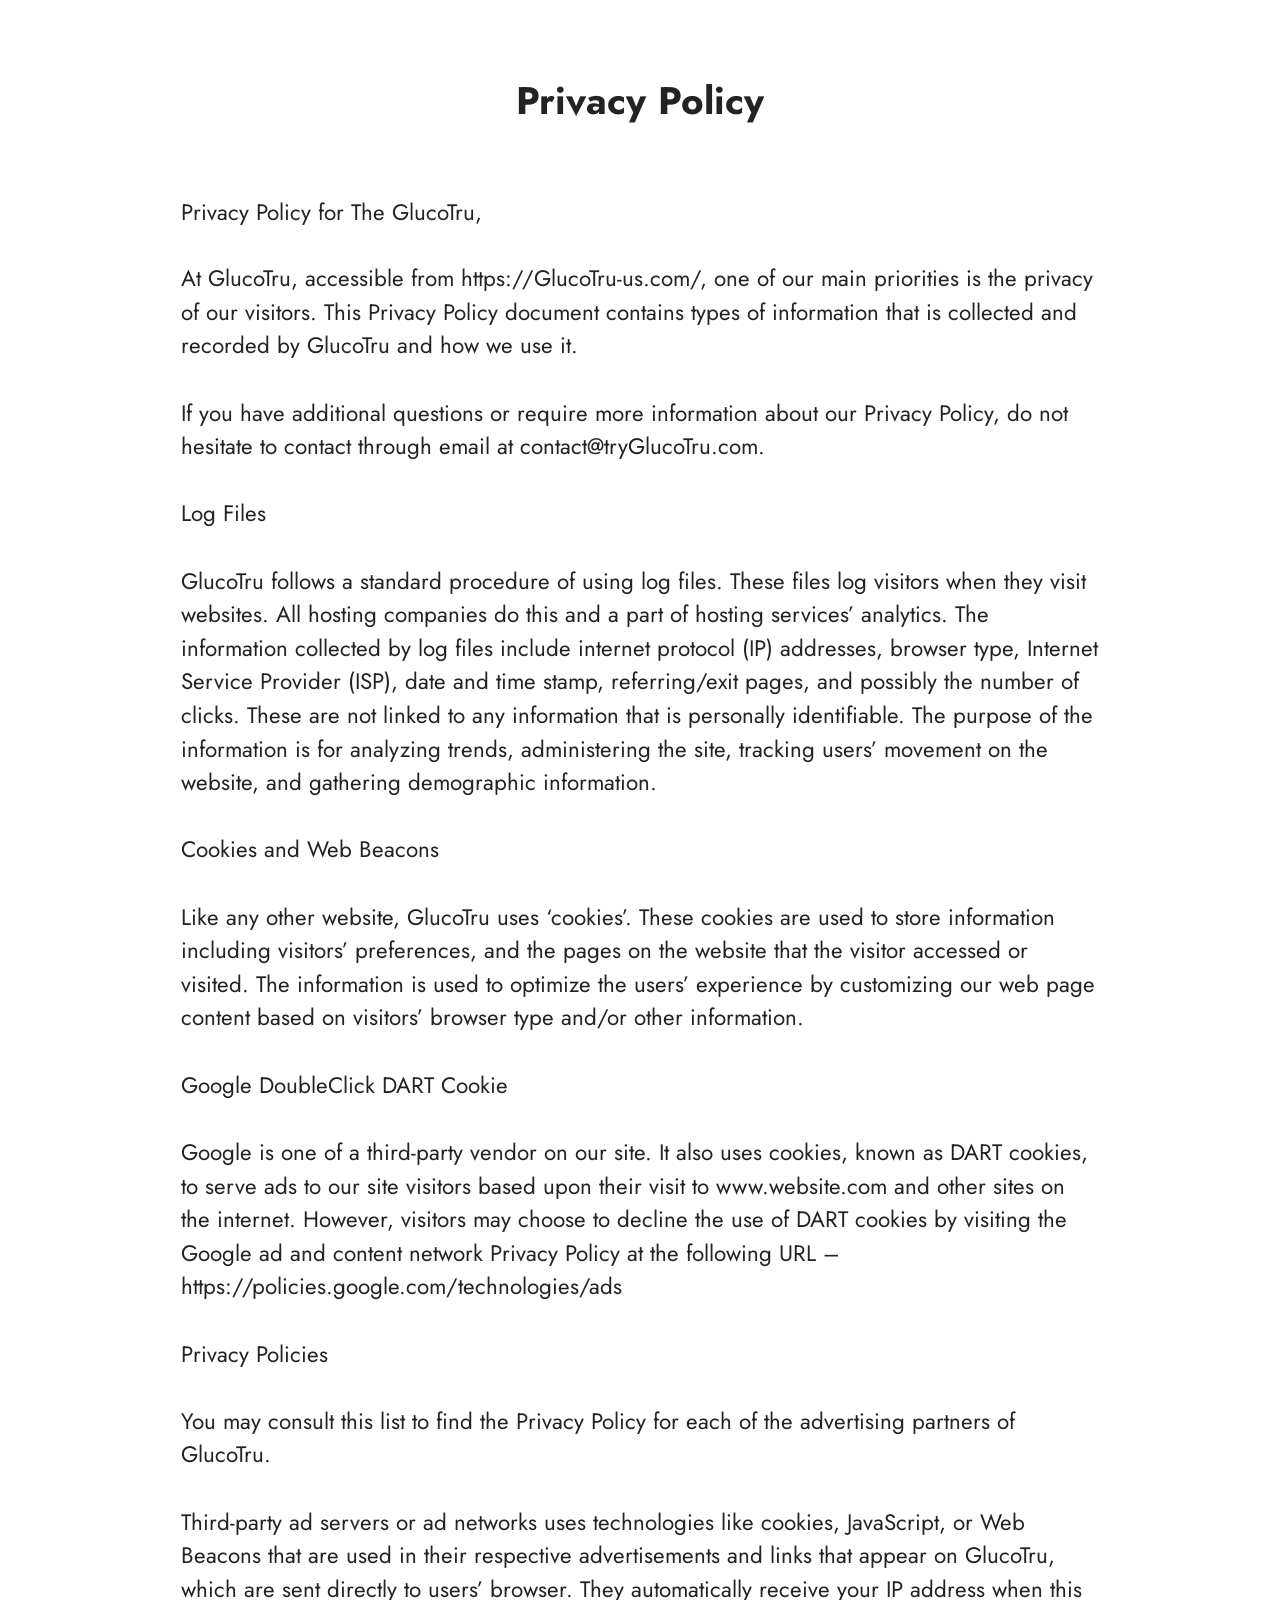
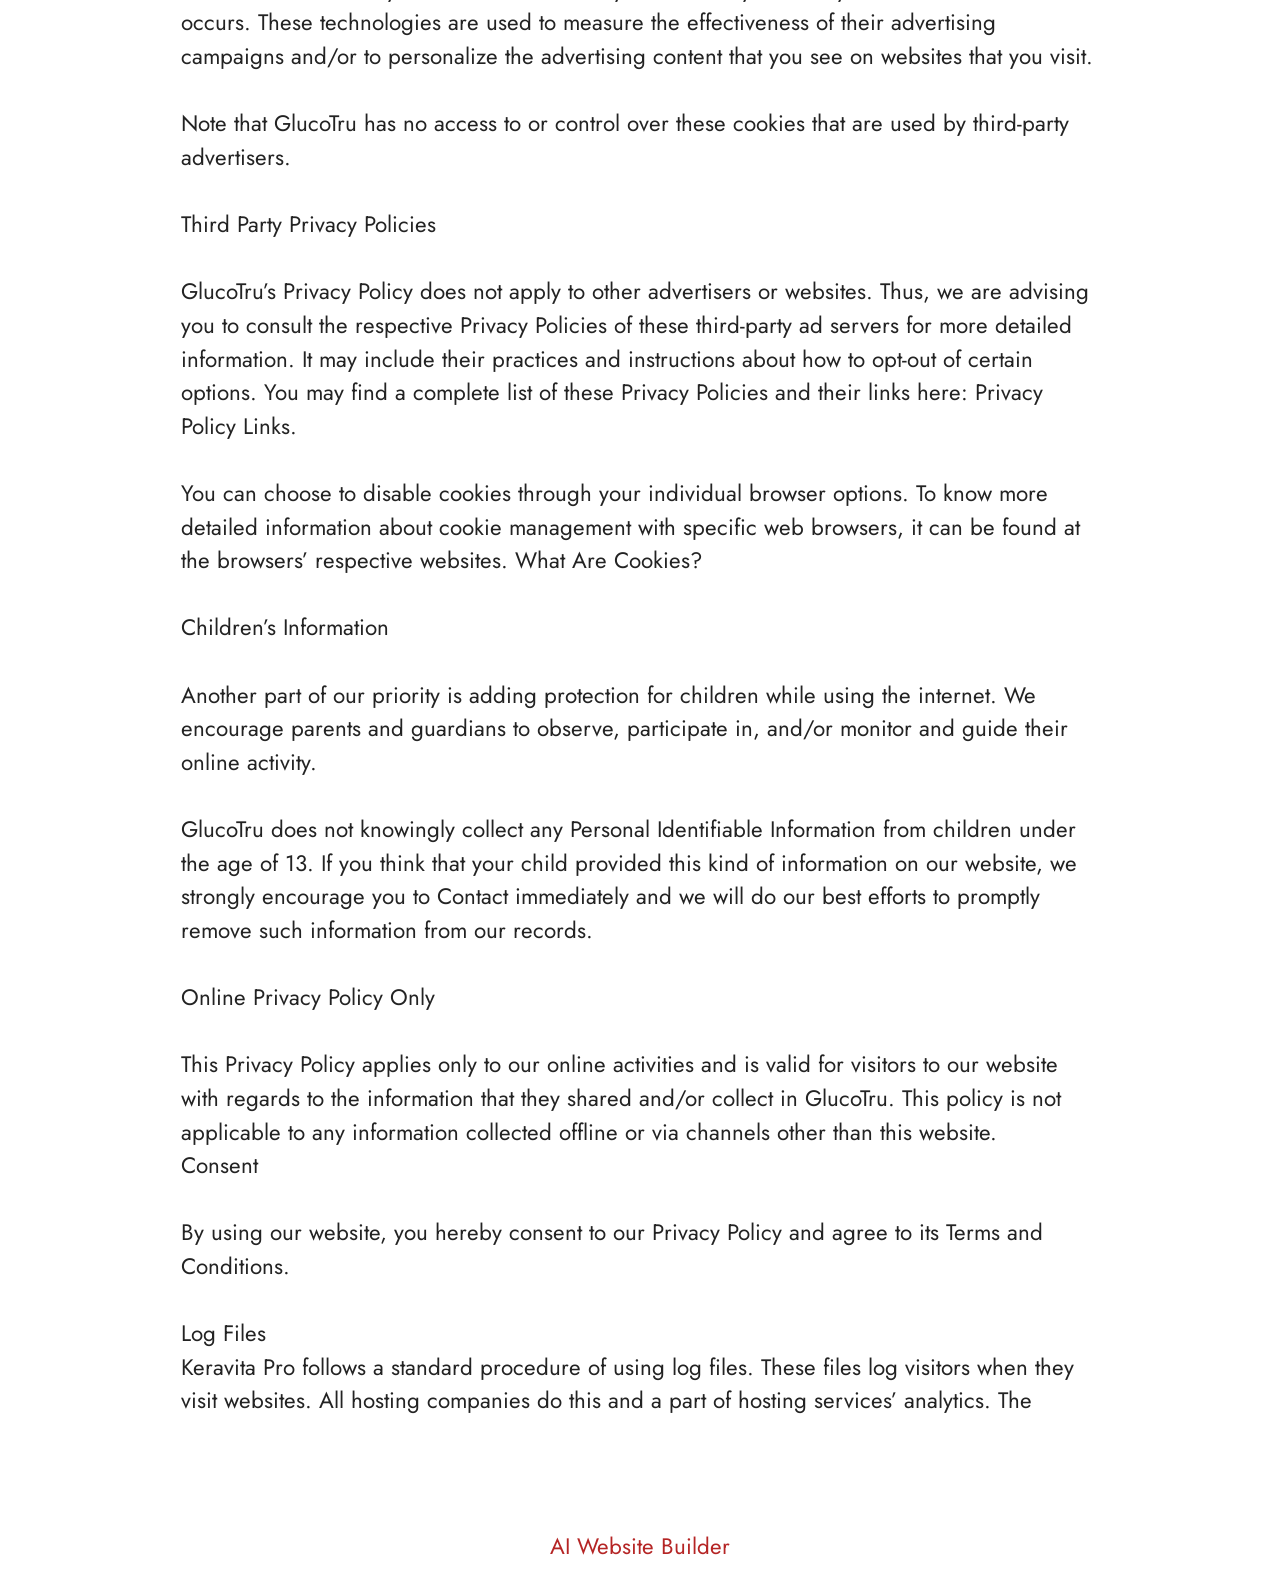
<file: privacy-policy.html>
<!DOCTYPE html>
<html  lang="en">
<head>
  <!-- Site made with Mobirise Website Builder v6.1.12, https://mobirise.com -->
  <meta charset="UTF-8">
  <meta http-equiv="X-UA-Compatible" content="IE=edge">
  <meta name="generator" content="Mobirise v6.1.12, mobirise.com">
  <meta name="twitter:card" content="summary_large_image"/>
  <meta name="twitter:image:src" content="https://getmindsilence.com/byg/privacy.php">
  <meta property="og:image" content="https://getmindsilence.com/byg/privacy.php">
  <meta name="twitter:title" content="Privacy Policy">
  <meta name="viewport" content="width=device-width, initial-scale=1, minimum-scale=1">
  <link rel="shortcut icon" href="assets/images/free-sugar-pro-6-bottles-1.webp" type="image/x-icon">
  <meta name="description" content="Privacy Policy For MindSilence">
  
  
  <title>Privacy Policy</title>
  <link rel="stylesheet" href="assets/bootstrap/css/bootstrap.min.css">
  <link rel="stylesheet" href="assets/theme/css/style.css">
  <link rel="preload" href="https://fonts.googleapis.com/css?family=Jost:100,200,300,400,500,600,700,800,900,100i,200i,300i,400i,500i,600i,700i,800i,900i&display=swap" as="style" onload="this.onload=null;this.rel='stylesheet'">
  <noscript><link rel="stylesheet" href="https://fonts.googleapis.com/css?family=Jost:100,200,300,400,500,600,700,800,900,100i,200i,300i,400i,500i,600i,700i,800i,900i&display=swap"></noscript>
  <link rel="preload" as="style" href="assets/mobirise/css/mbr-additional.css?v=PAi4cw"><link rel="stylesheet" href="assets/mobirise/css/mbr-additional.css?v=PAi4cw" type="text/css">

  
  
  
</head>
<body>
  
  <section data-bs-version="5.1" class="content5 cid-tBuMPzdHFY" id="content5-1z">
    
    <div class="container">
        <div class="row justify-content-center">
            <div class="col-md-12 col-lg-10">
                <h3 class="mbr-section-title mbr-fonts-style mb-4 display-2"><strong>Privacy Policy
</strong><div><strong><br></strong></div></h3>
                <h4 class="mbr-section-subtitle mbr-fonts-style mb-4 display-5">Privacy Policy for The GlucoTru,</h4>
                <p class="mbr-text mbr-fonts-style display-7">At GlucoTru, accessible from https://GlucoTru-us.com/, one of our main priorities is the privacy of our visitors. This Privacy Policy document contains types of information that is collected and recorded by GlucoTru and how we use it.
<br>
<br>If you have additional questions or require more information about our Privacy Policy, do not hesitate to contact through email at contact@tryGlucoTru.com.
<br>
<br>Log Files
<br>
<br>GlucoTru follows a standard procedure of using log files. These files log visitors when they visit websites. All hosting companies do this and a part of hosting services’ analytics. The information collected by log files include internet protocol (IP) addresses, browser type, Internet Service Provider (ISP), date and time stamp, referring/exit pages, and possibly the number of clicks. These are not linked to any information that is personally identifiable. The purpose of the information is for analyzing trends, administering the site, tracking users’ movement on the website, and gathering demographic information.
<br>
<br>Cookies and Web Beacons
<br>
<br>Like any other website, GlucoTru uses ‘cookies’. These cookies are used to store information including visitors’ preferences, and the pages on the website that the visitor accessed or visited. The information is used to optimize the users’ experience by customizing our web page content based on visitors’ browser type and/or other information.
<br>
<br>Google DoubleClick DART Cookie
<br>
<br>Google is one of a third-party vendor on our site. It also uses cookies, known as DART cookies, to serve ads to our site visitors based upon their visit to www.website.com and other sites on the internet. However, visitors may choose to decline the use of DART cookies by visiting the Google ad and content network Privacy Policy at the following URL – https://policies.google.com/technologies/ads
<br>
<br>Privacy Policies
<br>
<br>You may consult this list to find the Privacy Policy for each of the advertising partners of GlucoTru.
<br>
<br>Third-party ad servers or ad networks uses technologies like cookies, JavaScript, or Web Beacons that are used in their respective advertisements and links that appear on GlucoTru, which are sent directly to users’ browser. They automatically receive your IP address when this occurs. These technologies are used to measure the effectiveness of their advertising campaigns and/or to personalize the advertising content that you see on websites that you visit.
<br>
<br>Note that GlucoTru has no access to or control over these cookies that are used by third-party advertisers.
<br>
<br>Third Party Privacy Policies
<br>
<br>GlucoTru’s Privacy Policy does not apply to other advertisers or websites. Thus, we are advising you to consult the respective Privacy Policies of these third-party ad servers for more detailed information. It may include their practices and instructions about how to opt-out of certain options. You may find a complete list of these Privacy Policies and their links here: Privacy Policy Links.
<br>
<br>You can choose to disable cookies through your individual browser options. To know more detailed information about cookie management with specific web browsers, it can be found at the browsers’ respective websites. What Are Cookies?
<br>
<br>Children’s Information
<br>
<br>Another part of our priority is adding protection for children while using the internet. We encourage parents and guardians to observe, participate in, and/or monitor and guide their online activity.
<br>
<br>GlucoTru does not knowingly collect any Personal Identifiable Information from children under the age of 13. If you think that your child provided this kind of information on our website, we strongly encourage you to Contact immediately and we will do our best efforts to promptly remove such information from our records.
<br>
<br>Online Privacy Policy Only
<br>
<br>This Privacy Policy applies only to our online activities and is valid for visitors to our website with regards to the information that they shared and/or collect in GlucoTru. This policy is not applicable to any information collected offline or via channels other than this website.
<br>Consent
<br>
<br>By using our website, you hereby consent to our Privacy Policy and agree to its Terms and Conditions.<br>
<br>Log Files
<br>Keravita Pro follows a standard procedure of using log files. These files log visitors when they visit websites. All hosting companies do this and a part of hosting services’ analytics. The&nbsp;</p>
            </div>
        </div>
    </div>
</section><section class="display-7" style="padding: 0;align-items: center;justify-content: center;flex-wrap: wrap;    align-content: center;display: flex;position: relative;height: 4rem;"><a href="https://mobiri.se/4429519" style="flex: 1 1;height: 4rem;position: absolute;width: 100%;z-index: 1;"><img alt="" style="height: 4rem;" src="[data-uri]"></a><p style="margin: 0;text-align: center;" class="display-7">&#8204;</p><a style="z-index:1" href="https://mobirise.com/builder/ai-website-builder.html">AI Website Builder</a></section><script src="assets/bootstrap/js/bootstrap.bundle.min.js"></script>  <script src="assets/smoothscroll/smooth-scroll.js"></script>  <script src="assets/ytplayer/index.js"></script>  <script src="assets/theme/js/script.js"></script>  
  
  
</body>
</html>
</file>
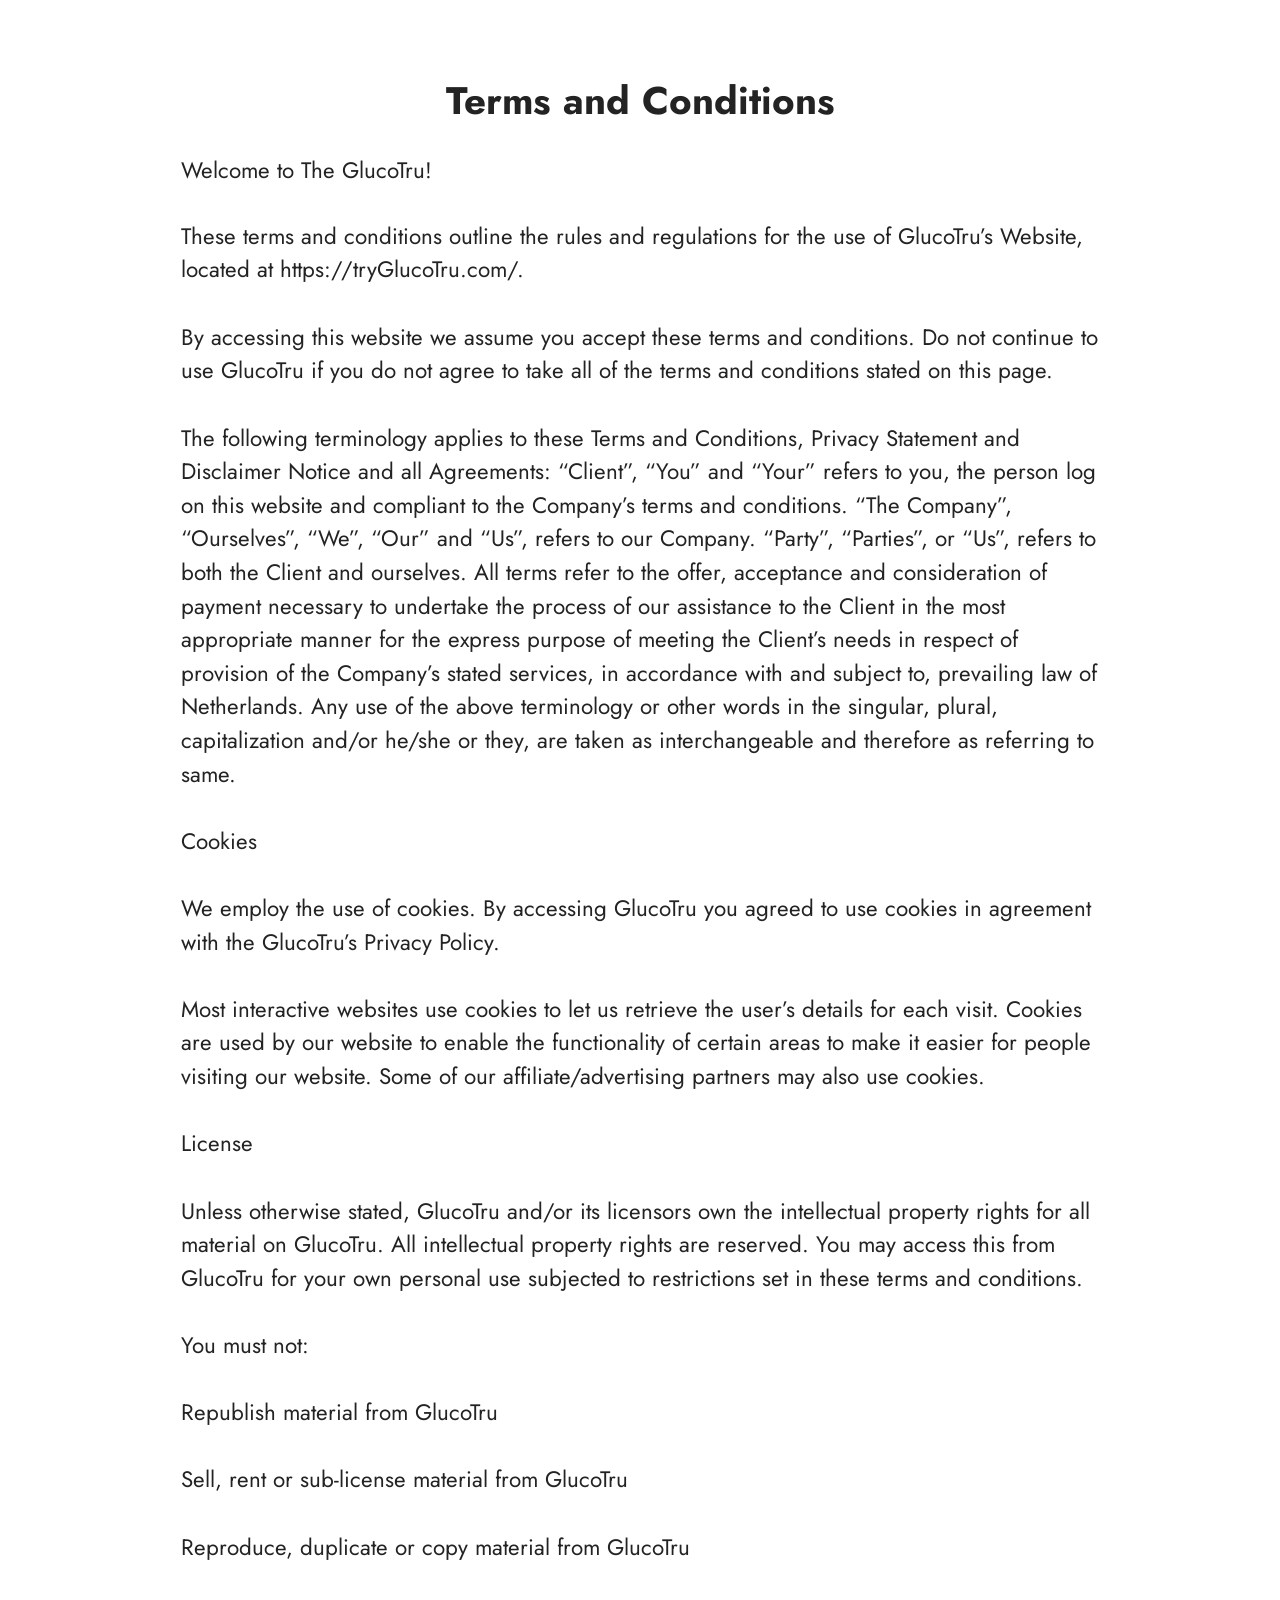
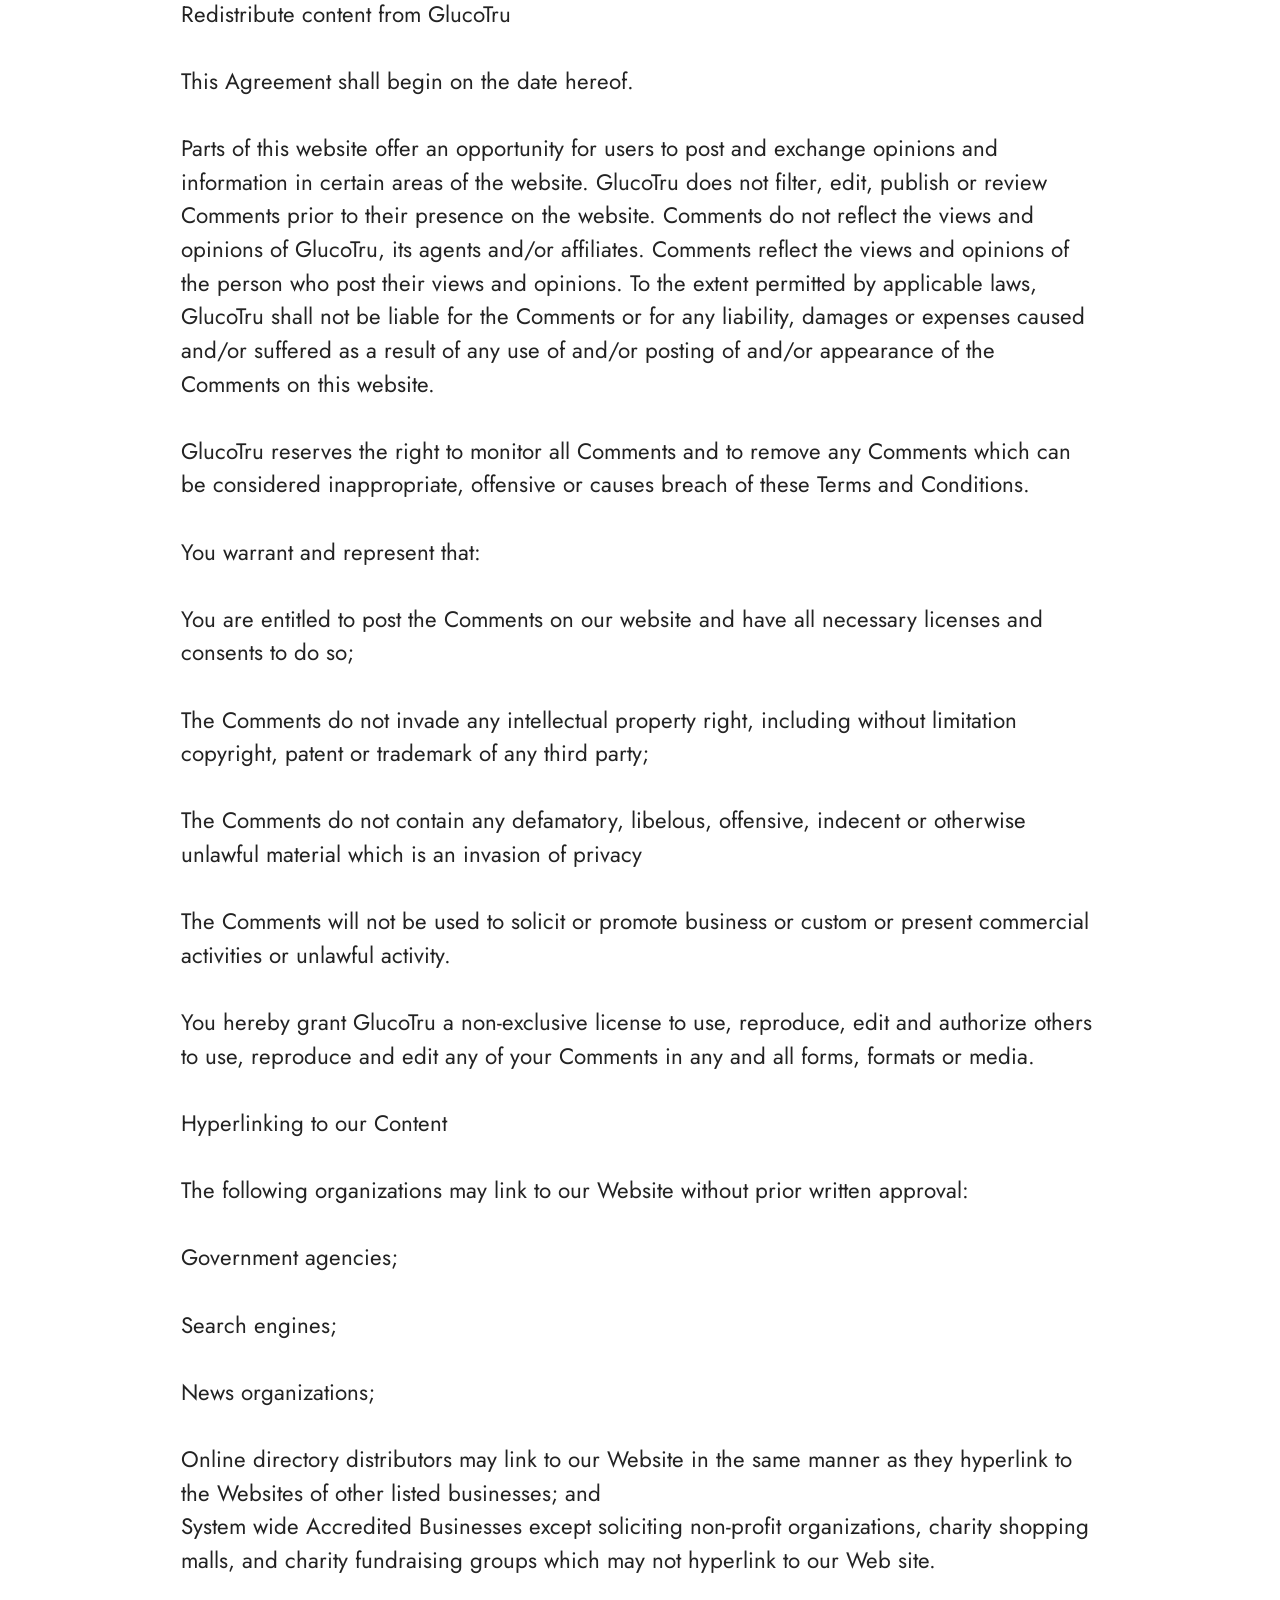
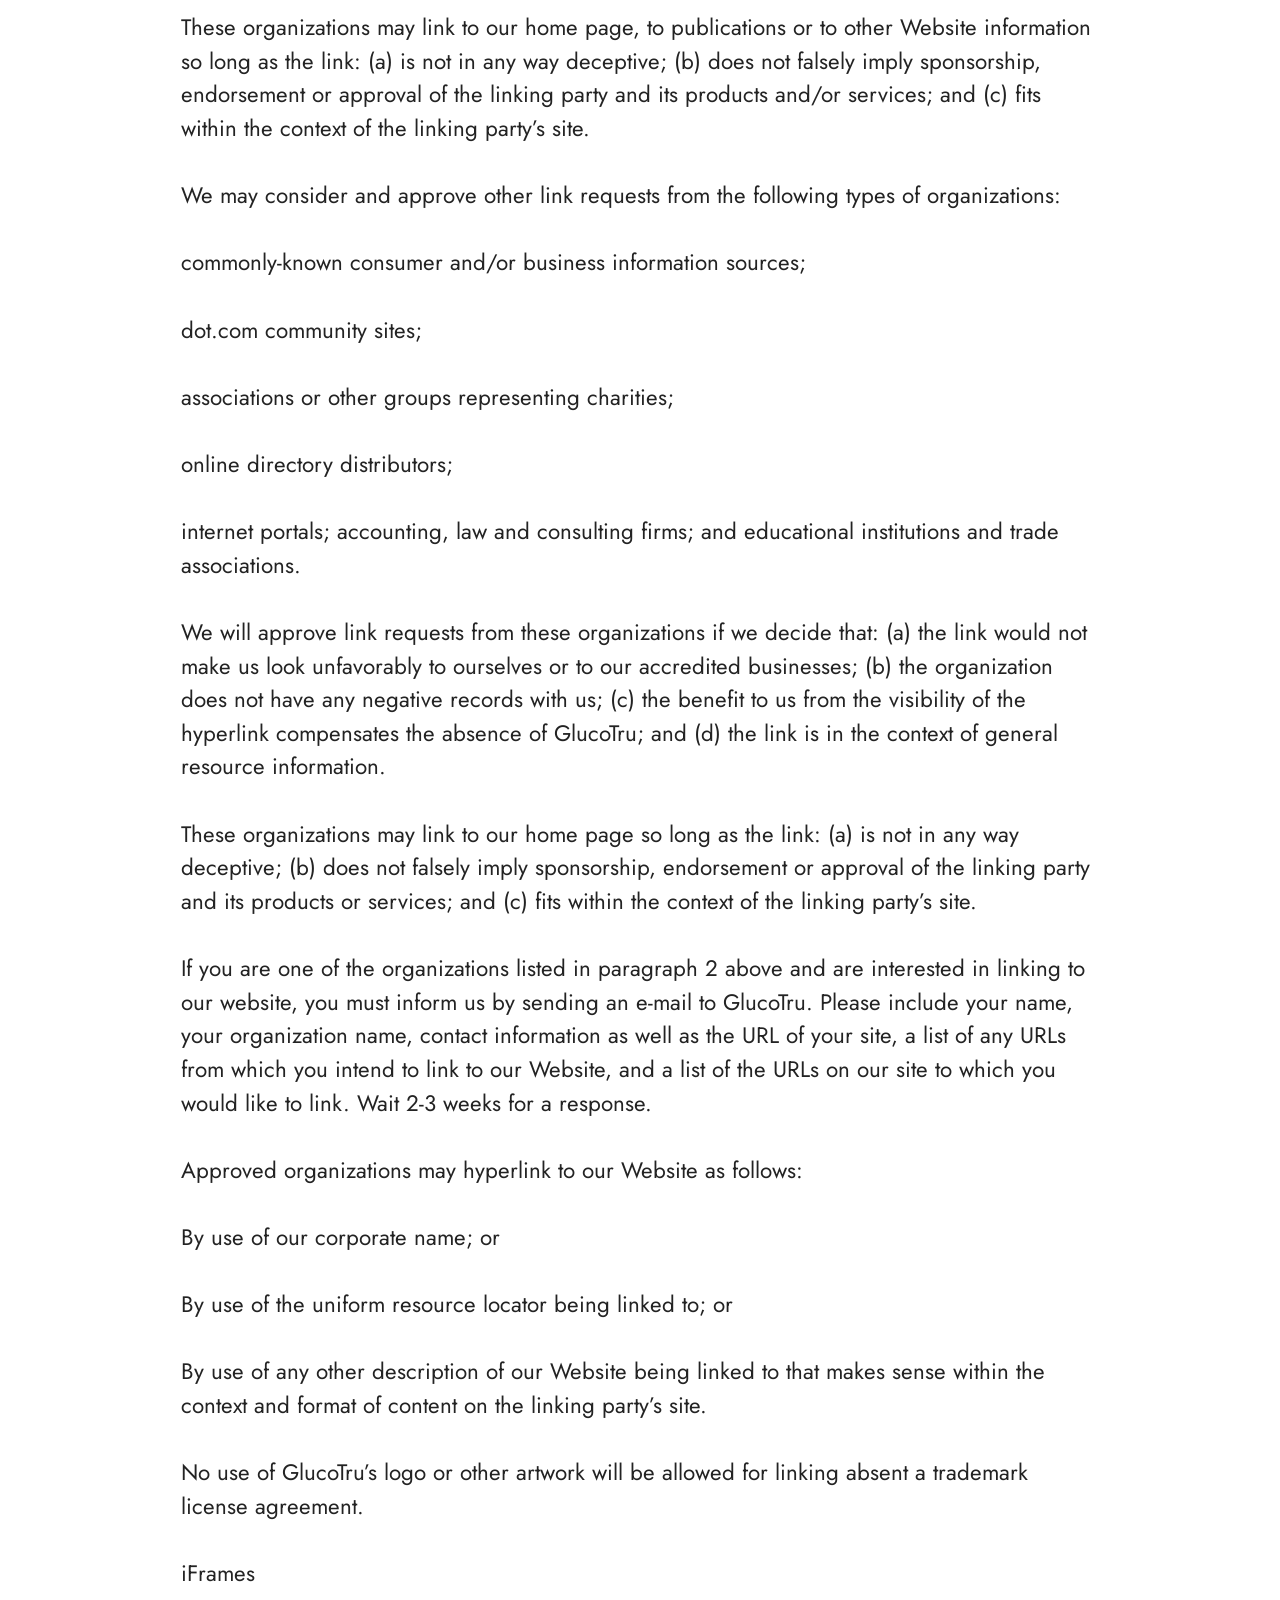
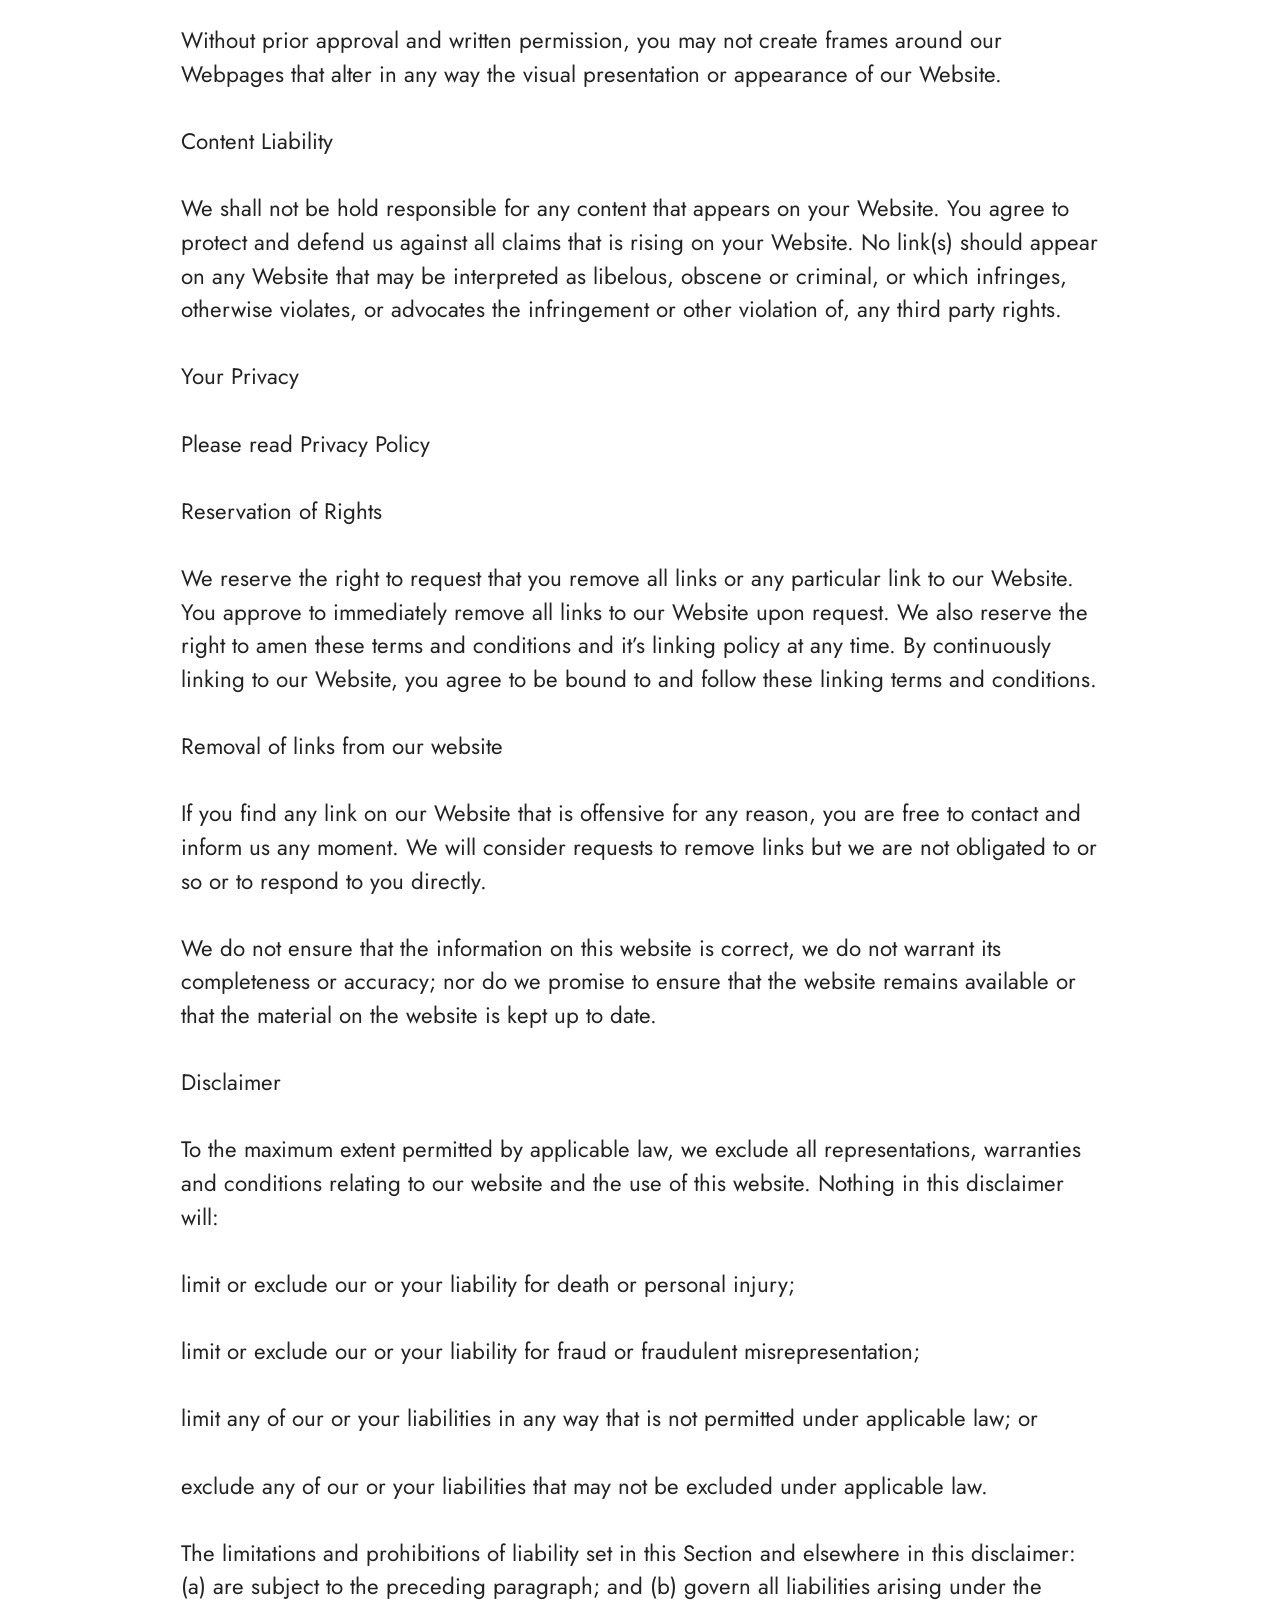
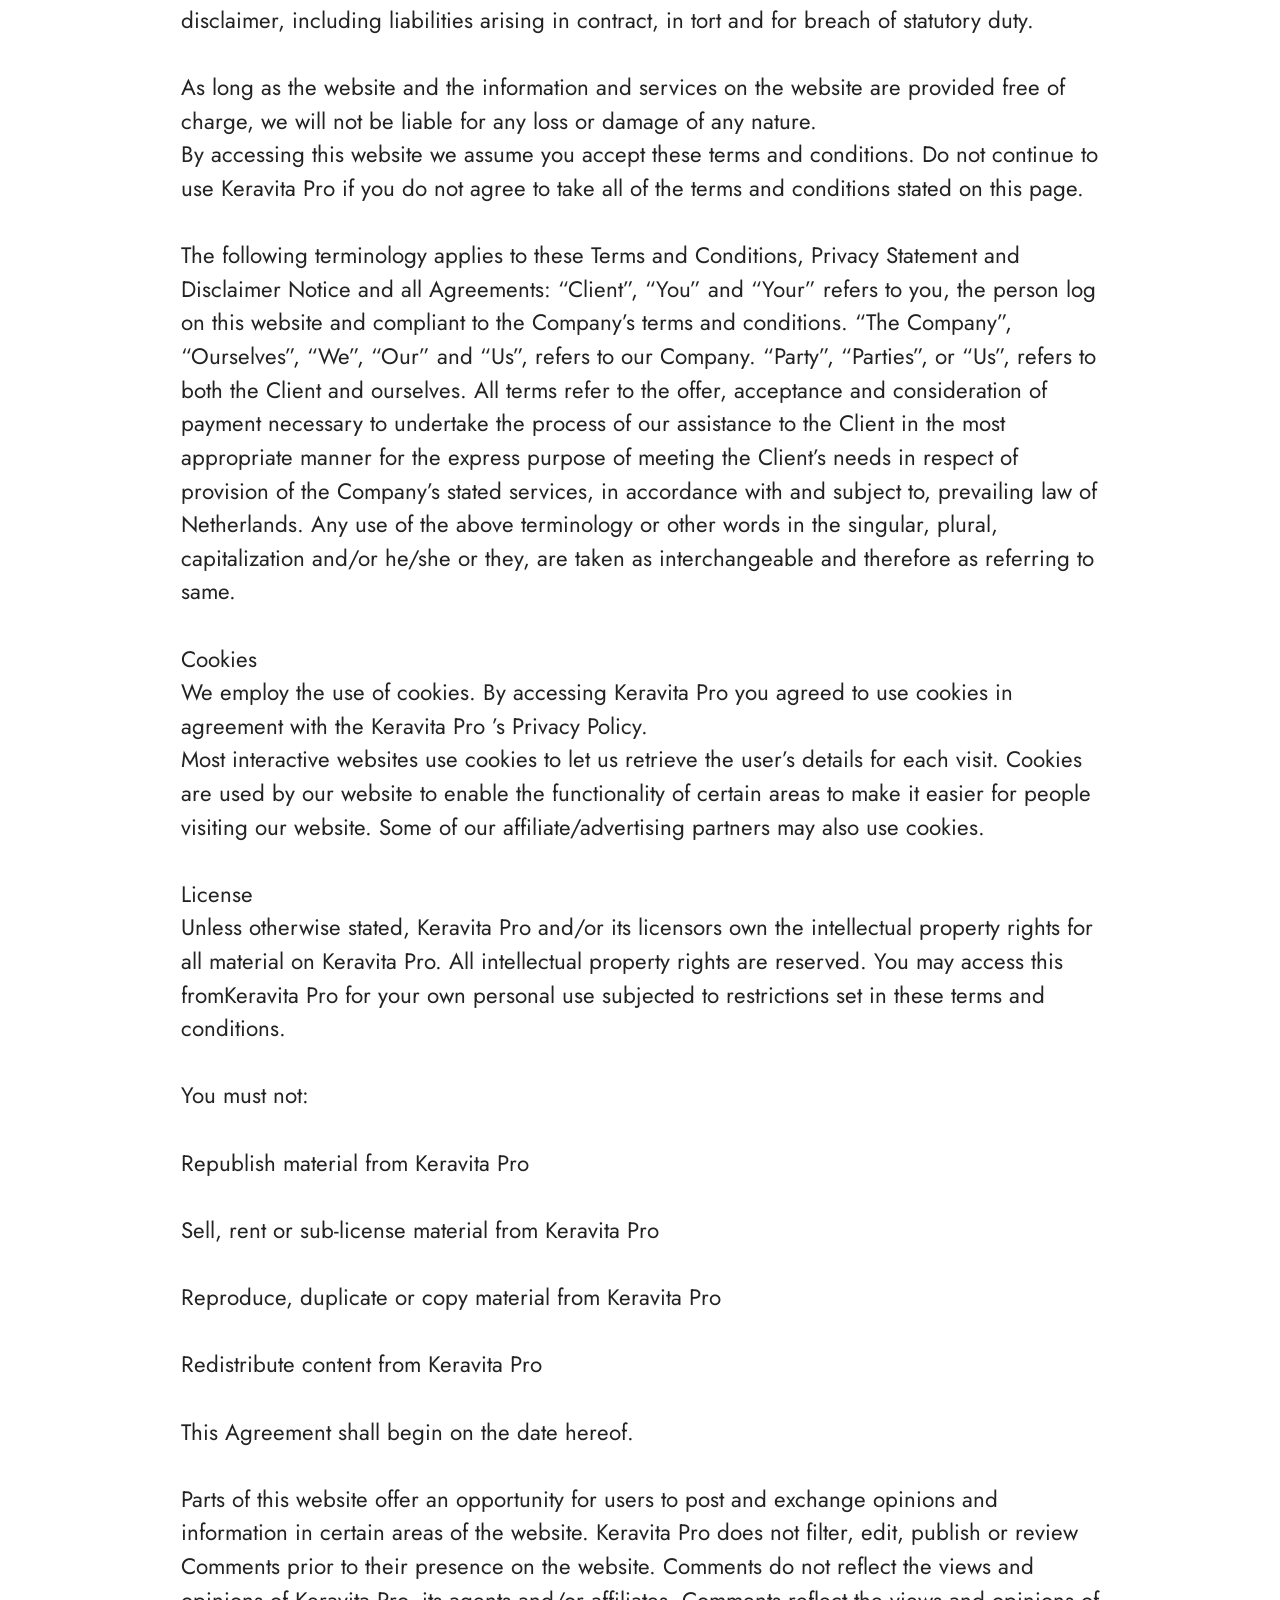
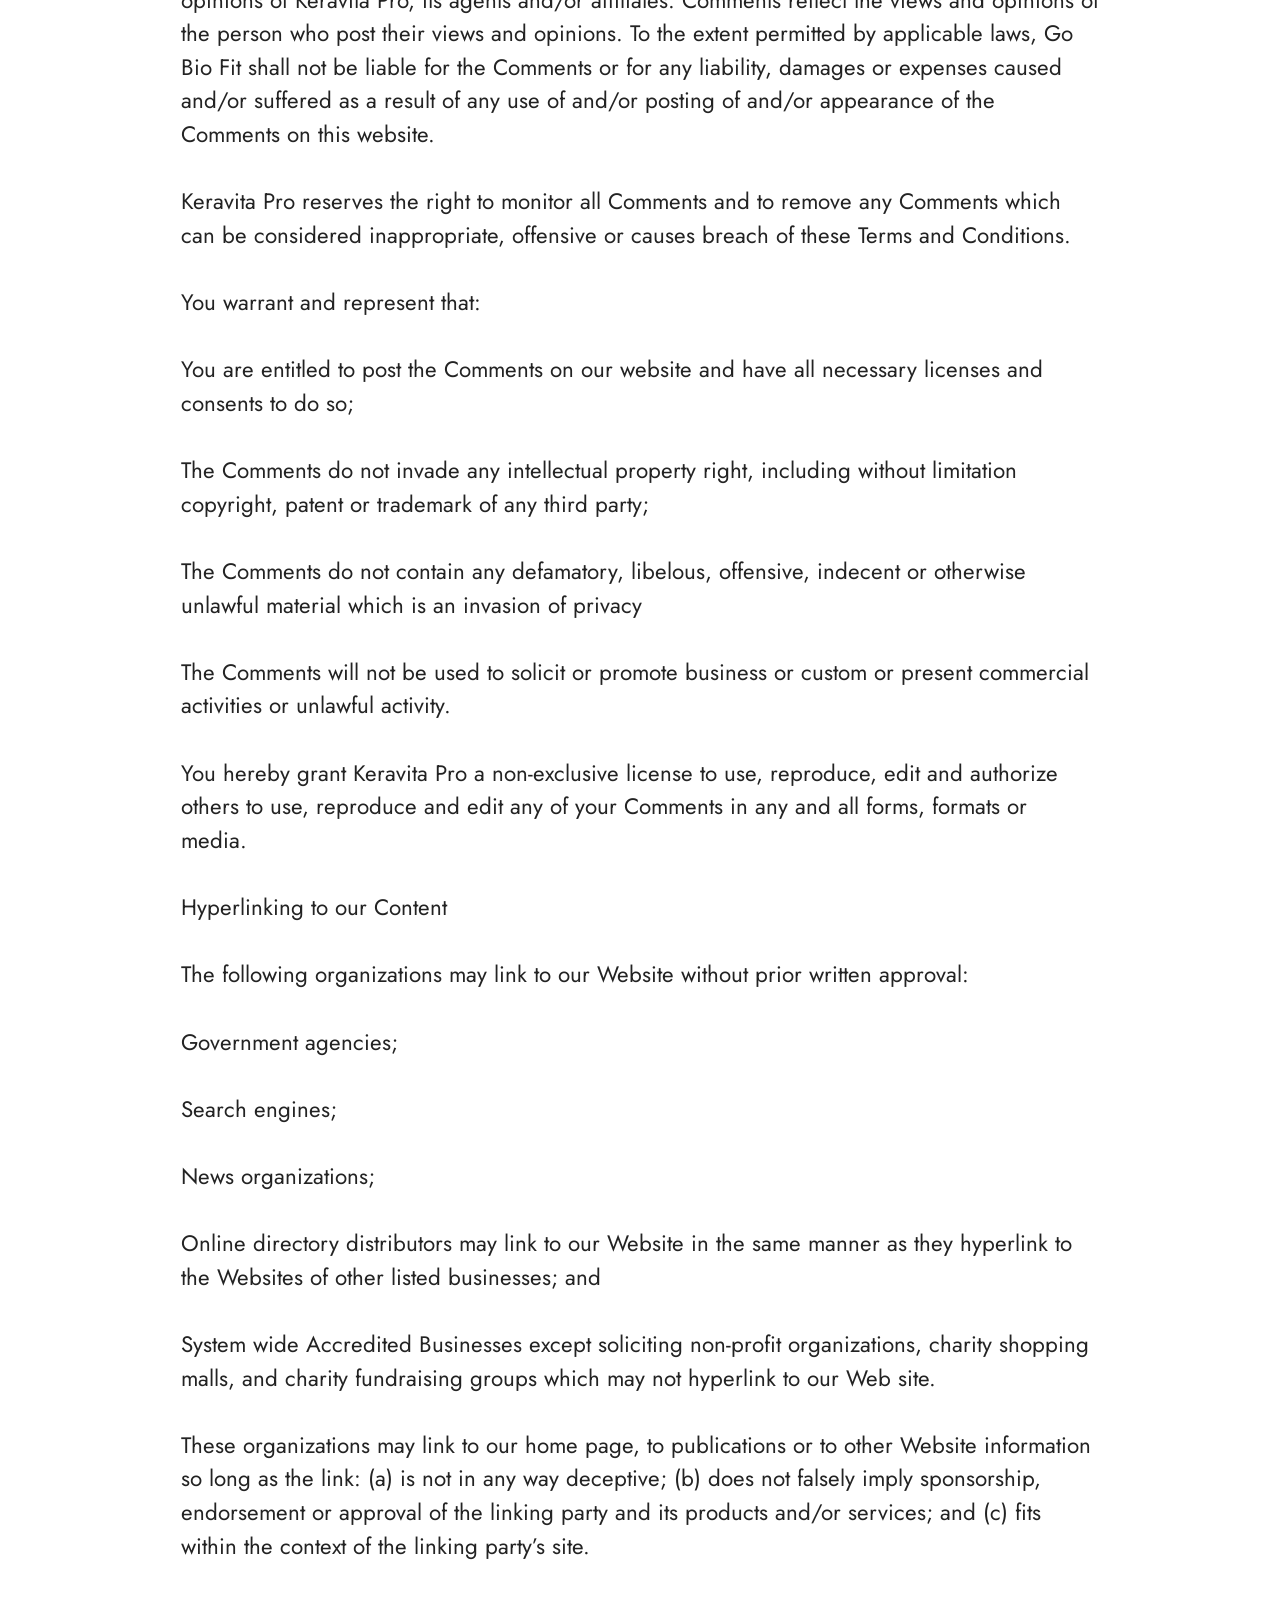
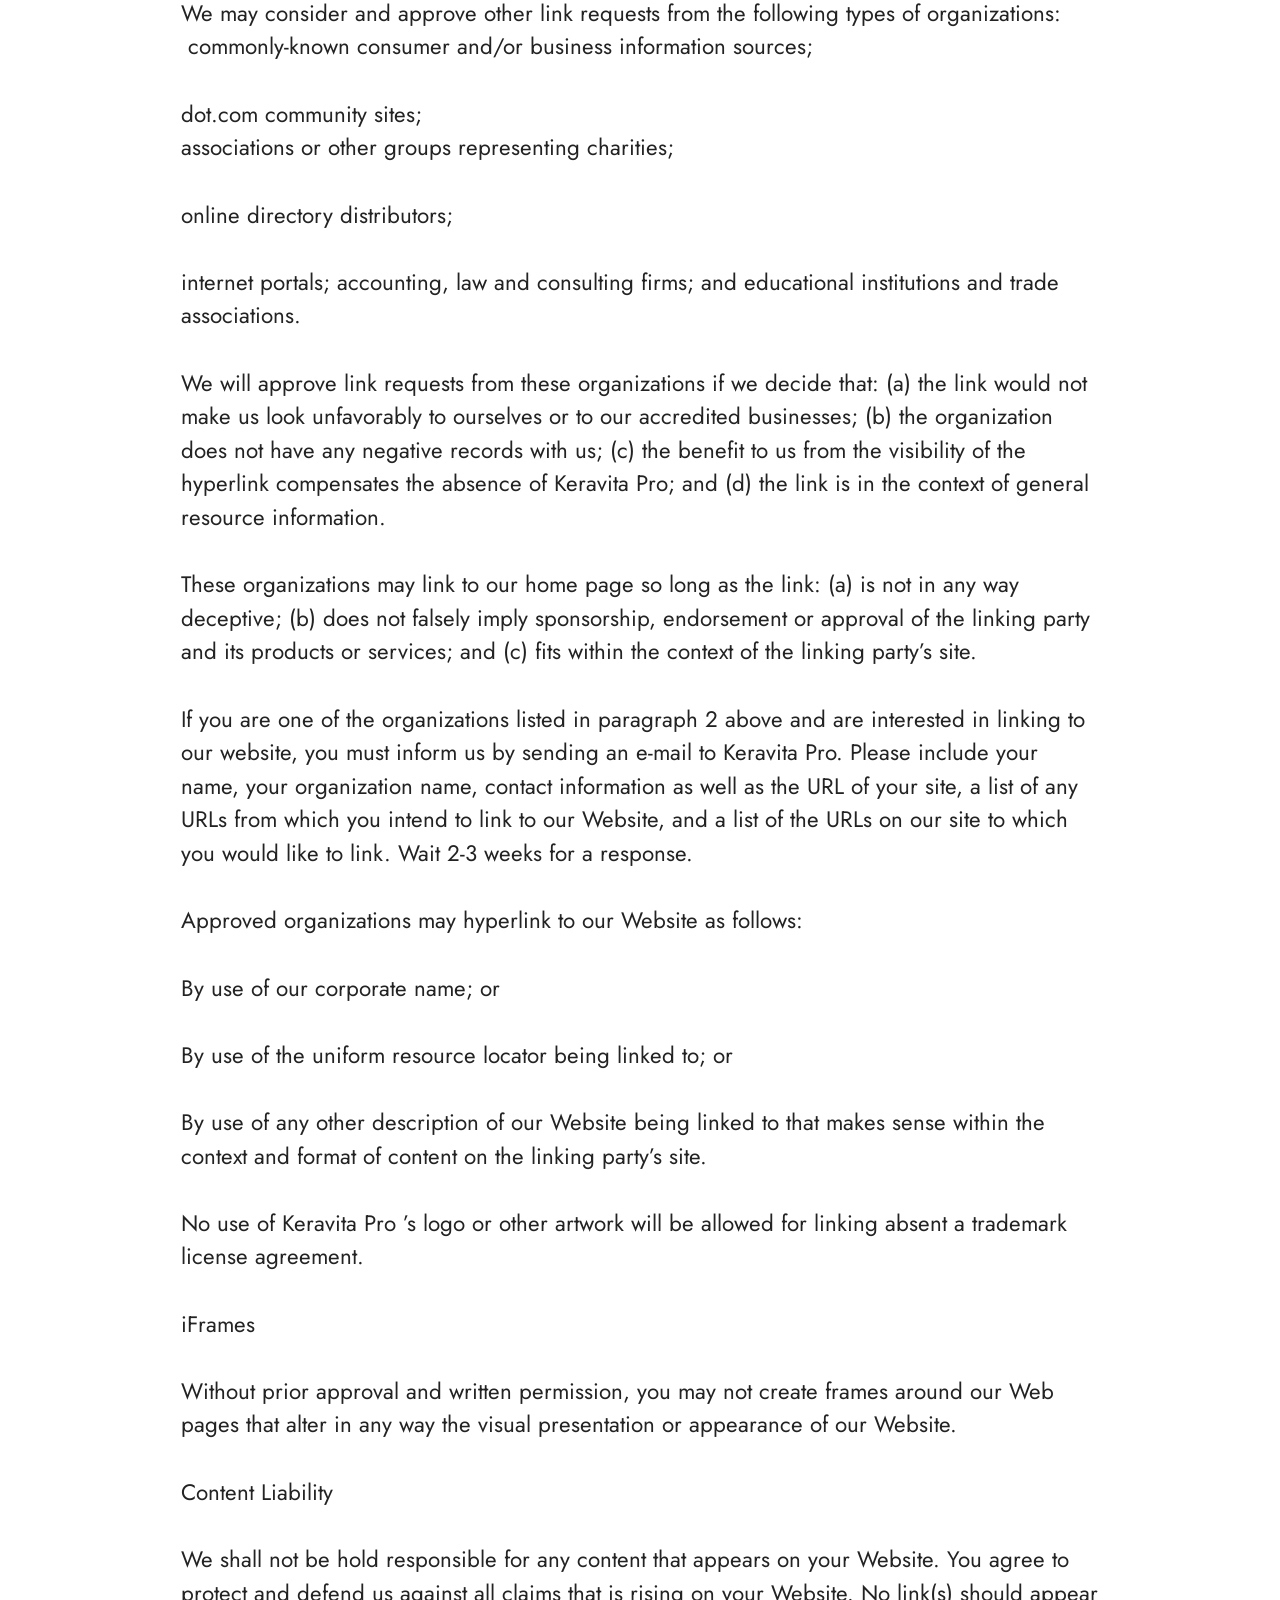
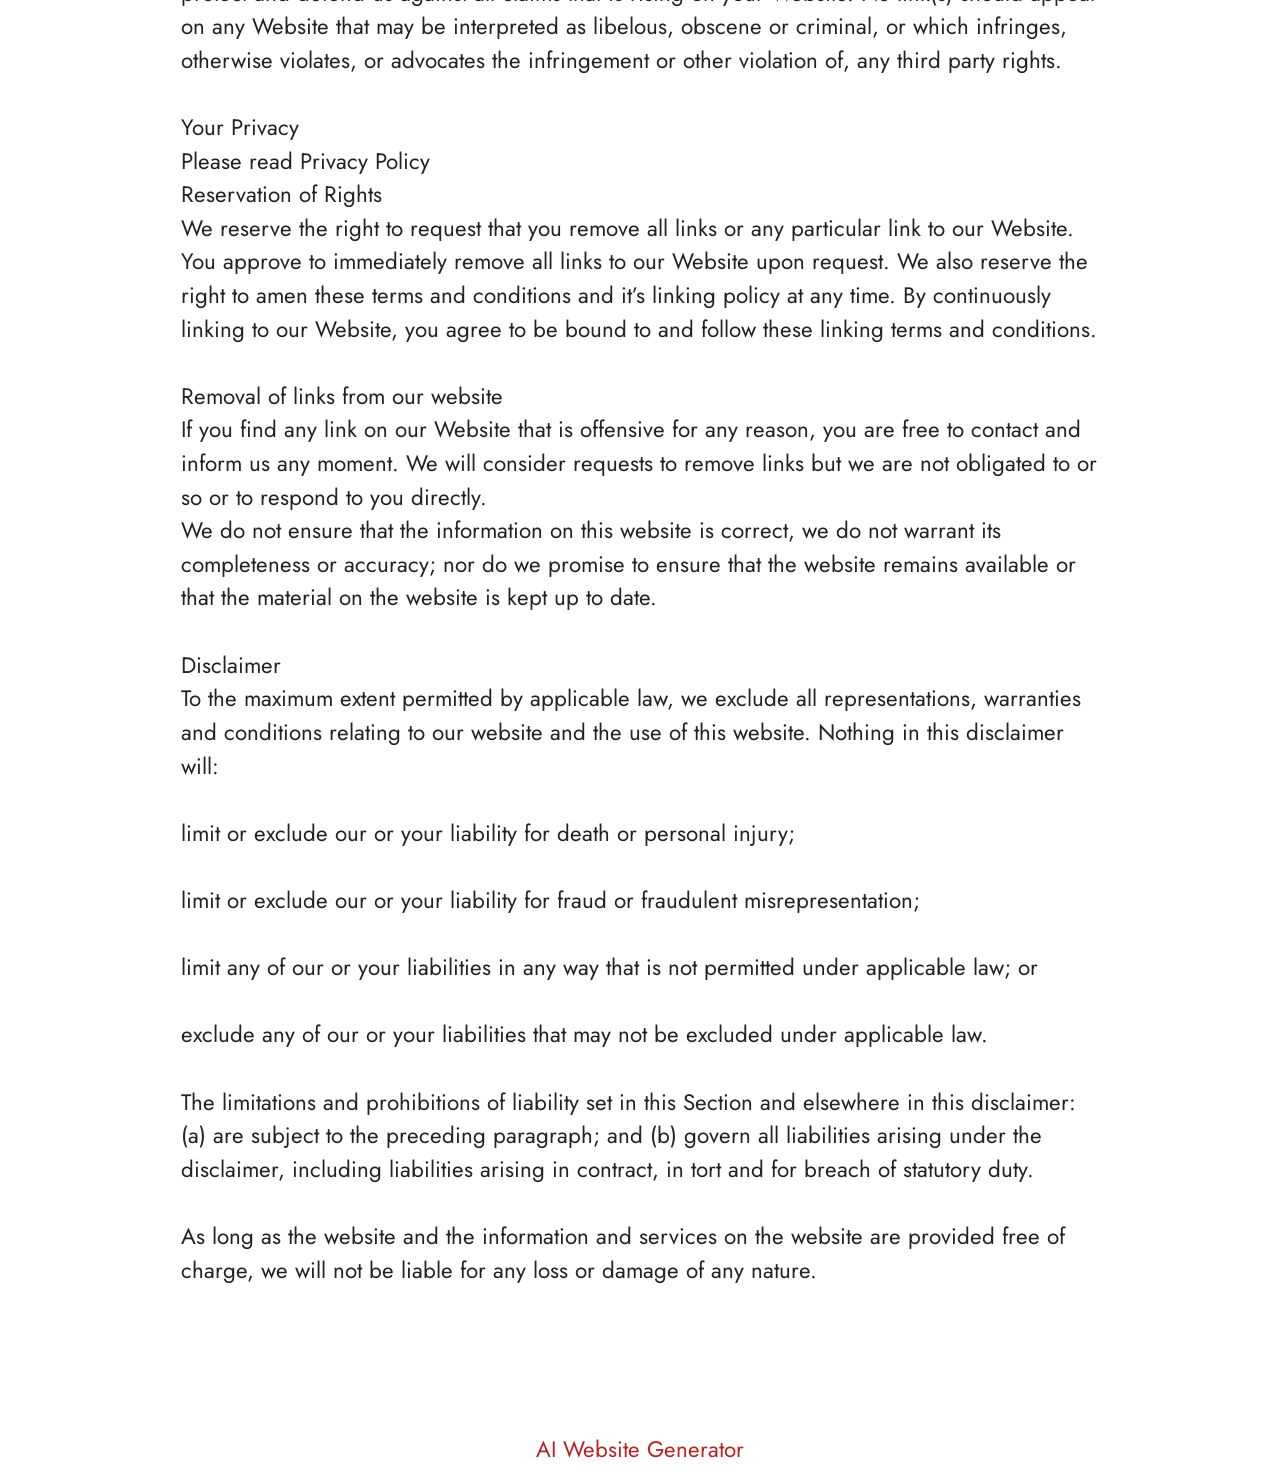
<file: Terms.html>
<!DOCTYPE html>
<html  lang="en">
<head>
  <!-- Site made with Mobirise Website Builder v6.1.12, https://mobirise.com -->
  <meta charset="UTF-8">
  <meta http-equiv="X-UA-Compatible" content="IE=edge">
  <meta name="generator" content="Mobirise v6.1.12, mobirise.com">
  <meta name="twitter:card" content="summary_large_image"/>
  <meta name="twitter:image:src" content="https://getmindsilence.com/byg/terms.php">
  <meta property="og:image" content="https://getmindsilence.com/byg/terms.php">
  <meta name="twitter:title" content="Terms">
  <meta name="viewport" content="width=device-width, initial-scale=1, minimum-scale=1">
  <link rel="shortcut icon" href="assets/images/free-sugar-pro-6-bottles-1.webp" type="image/x-icon">
  <meta name="description" content="Terms For MindSilence">
  
  
  <title>Terms</title>
  <link rel="stylesheet" href="assets/bootstrap/css/bootstrap.min.css">
  <link rel="stylesheet" href="assets/theme/css/style.css">
  <link rel="preload" href="https://fonts.googleapis.com/css?family=Jost:100,200,300,400,500,600,700,800,900,100i,200i,300i,400i,500i,600i,700i,800i,900i&display=swap" as="style" onload="this.onload=null;this.rel='stylesheet'">
  <noscript><link rel="stylesheet" href="https://fonts.googleapis.com/css?family=Jost:100,200,300,400,500,600,700,800,900,100i,200i,300i,400i,500i,600i,700i,800i,900i&display=swap"></noscript>
  <link rel="preload" as="style" href="assets/mobirise/css/mbr-additional.css?v=ATwQEq"><link rel="stylesheet" href="assets/mobirise/css/mbr-additional.css?v=ATwQEq" type="text/css">

  
  
  
</head>
<body>
  
  <section data-bs-version="5.1" class="content5 cid-tBuOj1XZ1f" id="content5-20">
    
    <div class="container">
        <div class="row justify-content-center">
            <div class="col-md-12 col-lg-10">
                <h3 class="mbr-section-title mbr-fonts-style mb-4 display-2"><strong>Terms and Conditions</strong></h3>
                <h4 class="mbr-section-subtitle mbr-fonts-style mb-4 display-5">Welcome to The GlucoTru!</h4>
                <p class="mbr-text mbr-fonts-style display-7">These terms and conditions outline the rules and regulations for the use of GlucoTru’s Website, located at https://tryGlucoTru.com/.
<br>
<br>By accessing this website we assume you accept these terms and conditions. Do not continue to use GlucoTru if you do not agree to take all of the terms and conditions stated on this page.
<br>
<br>The following terminology applies to these Terms and Conditions, Privacy Statement and Disclaimer Notice and all Agreements: “Client”, “You” and “Your” refers to you, the person log on this website and compliant to the Company’s terms and conditions. “The Company”, “Ourselves”, “We”, “Our” and “Us”, refers to our Company. “Party”, “Parties”, or “Us”, refers to both the Client and ourselves. All terms refer to the offer, acceptance and consideration of payment necessary to undertake the process of our assistance to the Client in the most appropriate manner for the express purpose of meeting the Client’s needs in respect of provision of the Company’s stated services, in accordance with and subject to, prevailing law of Netherlands. Any use of the above terminology or other words in the singular, plural, capitalization and/or he/she or they, are taken as interchangeable and therefore as referring to same.
<br>
<br>Cookies
<br>
<br>We employ the use of cookies. By accessing GlucoTru you agreed to use cookies in agreement with the GlucoTru’s Privacy Policy.
<br>
<br>Most interactive websites use cookies to let us retrieve the user’s details for each visit. Cookies are used by our website to enable the functionality of certain areas to make it easier for people visiting our website. Some of our affiliate/advertising partners may also use cookies.
<br>
<br>License
<br>
<br>Unless otherwise stated, GlucoTru and/or its licensors own the intellectual property rights for all material on GlucoTru. All intellectual property rights are reserved. You may access this from GlucoTru for your own personal use subjected to restrictions set in these terms and conditions.
<br>
<br>You must not:
<br>
<br>Republish material from GlucoTru
<br>
<br>Sell, rent or sub-license material from GlucoTru
<br>
<br>Reproduce, duplicate or copy material from GlucoTru
<br>
<br>Redistribute content from GlucoTru
<br>
<br>This Agreement shall begin on the date hereof.
<br>
<br>Parts of this website offer an opportunity for users to post and exchange opinions and information in certain areas of the website. GlucoTru does not filter, edit, publish or review Comments prior to their presence on the website. Comments do not reflect the views and opinions of GlucoTru, its agents and/or affiliates. Comments reflect the views and opinions of the person who post their views and opinions. To the extent permitted by applicable laws, GlucoTru shall not be liable for the Comments or for any liability, damages or expenses caused and/or suffered as a result of any use of and/or posting of and/or appearance of the Comments on this website.
<br>
<br>GlucoTru reserves the right to monitor all Comments and to remove any Comments which can be considered inappropriate, offensive or causes breach of these Terms and Conditions.
<br>
<br>You warrant and represent that:
<br>
<br>You are entitled to post the Comments on our website and have all necessary licenses and consents to do so;
<br>
<br>The Comments do not invade any intellectual property right, including without limitation copyright, patent or trademark of any third party;
<br>
<br>The Comments do not contain any defamatory, libelous, offensive, indecent or otherwise unlawful material which is an invasion of privacy
<br>
<br>The Comments will not be used to solicit or promote business or custom or present commercial activities or unlawful activity.
<br>
<br>You hereby grant GlucoTru a non-exclusive license to use, reproduce, edit and authorize others to use, reproduce and edit any of your Comments in any and all forms, formats or media.
<br>
<br>Hyperlinking to our Content
<br>
<br>The following organizations may link to our Website without prior written approval:
<br>
<br>Government agencies;
<br>
<br>Search engines;
<br>
<br>News organizations;
<br>
<br>Online directory distributors may link to our Website in the same manner as they hyperlink to the Websites of other listed businesses; and
<br>System wide Accredited Businesses except soliciting non-profit organizations, charity shopping malls, and charity fundraising groups which may not hyperlink to our Web site.
<br>
<br>These organizations may link to our home page, to publications or to other Website information so long as the link: (a) is not in any way deceptive; (b) does not falsely imply sponsorship, endorsement or approval of the linking party and its products and/or services; and (c) fits within the context of the linking party’s site.
<br>
<br>We may consider and approve other link requests from the following types of organizations:
<br>
<br>commonly-known consumer and/or business information sources;
<br>
<br>dot.com community sites;
<br>
<br>associations or other groups representing charities;
<br>
<br>online directory distributors;
<br>
<br>internet portals; accounting, law and consulting firms; and educational institutions and trade associations.
<br>
<br>We will approve link requests from these organizations if we decide that: (a) the link would not make us look unfavorably to ourselves or to our accredited businesses; (b) the organization does not have any negative records with us; (c) the benefit to us from the visibility of the hyperlink compensates the absence of GlucoTru; and (d) the link is in the context of general resource information.
<br>
<br>These organizations may link to our home page so long as the link: (a) is not in any way deceptive; (b) does not falsely imply sponsorship, endorsement or approval of the linking party and its products or services; and (c) fits within the context of the linking party’s site.
<br>
<br>If you are one of the organizations listed in paragraph 2 above and are interested in linking to our website, you must inform us by sending an e-mail to GlucoTru. Please include your name, your organization name, contact information as well as the URL of your site, a list of any URLs from which you intend to link to our Website, and a list of the URLs on our site to which you would like to link. Wait 2-3 weeks for a response.
<br>
<br>Approved organizations may hyperlink to our Website as follows:
<br>
<br>By use of our corporate name; or
<br>
<br>By use of the uniform resource locator being linked to; or
<br>
<br>By use of any other description of our Website being linked to that makes sense within the context and format of content on the linking party’s site.
<br>
<br>No use of GlucoTru’s logo or other artwork will be allowed for linking absent a trademark license agreement.
<br>
<br>iFrames
<br>
<br>Without prior approval and written permission, you may not create frames around our Webpages that alter in any way the visual presentation or appearance of our Website.
<br>
<br>Content Liability
<br>
<br>We shall not be hold responsible for any content that appears on your Website. You agree to protect and defend us against all claims that is rising on your Website. No link(s) should appear on any Website that may be interpreted as libelous, obscene or criminal, or which infringes, otherwise violates, or advocates the infringement or other violation of, any third party rights.
<br>
<br>Your Privacy
<br>
<br>Please read Privacy Policy
<br>
<br>Reservation of Rights
<br>
<br>We reserve the right to request that you remove all links or any particular link to our Website. You approve to immediately remove all links to our Website upon request. We also reserve the right to amen these terms and conditions and it’s linking policy at any time. By continuously linking to our Website, you agree to be bound to and follow these linking terms and conditions.
<br>
<br>Removal of links from our website
<br>
<br>If you find any link on our Website that is offensive for any reason, you are free to contact and inform us any moment. We will consider requests to remove links but we are not obligated to or so or to respond to you directly.
<br>
<br>We do not ensure that the information on this website is correct, we do not warrant its completeness or accuracy; nor do we promise to ensure that the website remains available or that the material on the website is kept up to date.
<br>
<br>Disclaimer
<br>
<br>To the maximum extent permitted by applicable law, we exclude all representations, warranties and conditions relating to our website and the use of this website. Nothing in this disclaimer will:
<br>
<br>limit or exclude our or your liability for death or personal injury;
<br>
<br>limit or exclude our or your liability for fraud or fraudulent misrepresentation;
<br>
<br>limit any of our or your liabilities in any way that is not permitted under applicable law; or
<br>
<br>exclude any of our or your liabilities that may not be excluded under applicable law.
<br>
<br>The limitations and prohibitions of liability set in this Section and elsewhere in this disclaimer: (a) are subject to the preceding paragraph; and (b) govern all liabilities arising under the disclaimer, including liabilities arising in contract, in tort and for breach of statutory duty.
<br>
<br>As long as the website and the information and services on the website are provided free of charge, we will not be liable for any loss or damage of any nature.<br>By accessing this website we assume you accept these terms and conditions. Do not continue to use Keravita Pro if you do not agree to take all of the terms and conditions stated on this page.
<br><br>The following terminology applies to these Terms and Conditions, Privacy Statement and Disclaimer Notice and all Agreements: “Client”, “You” and “Your” refers to you, the person log on this website and compliant to the Company’s terms and conditions. “The Company”, “Ourselves”, “We”, “Our” and “Us”, refers to our Company. “Party”, “Parties”, or “Us”, refers to both the Client and ourselves. All terms refer to the offer, acceptance and consideration of payment necessary to undertake the process of our assistance to the Client in the most appropriate manner for the express purpose of meeting the Client’s needs in respect of provision of the Company’s stated services, in accordance with and subject to, prevailing law of Netherlands. Any use of the above terminology or other words in the singular, plural, capitalization and/or he/she or they, are taken as interchangeable and therefore as referring to same.
<br><br>Cookies<br>We employ the use of cookies. By accessing Keravita Pro you agreed to use cookies in agreement with the Keravita Pro ’s Privacy Policy.<br>Most interactive websites use cookies to let us retrieve the user’s details for each visit. Cookies are used by our website to enable the functionality of certain areas to make it easier for people visiting our website. Some of our affiliate/advertising partners may also use cookies.
<br><br>License
<br>Unless otherwise stated, Keravita Pro and/or its licensors own the intellectual property rights for all material on Keravita Pro. All intellectual property rights are reserved. You may access this fromKeravita Pro for your own personal use subjected to restrictions set in these terms and conditions.
<br><br>You must not:
<br><br>Republish material from Keravita Pro
<br>
<br>Sell, rent or sub-license material from Keravita Pro
<br><br>Reproduce, duplicate or copy material from Keravita Pro
<br><br>Redistribute content from Keravita Pro
<br><br>This Agreement shall begin on the date hereof.
<br><br>Parts of this website offer an opportunity for users to post and exchange opinions and information in certain areas of the website. Keravita Pro does not filter, edit, publish or review Comments prior to their presence on the website. Comments do not reflect the views and opinions of Keravita Pro, its agents and/or affiliates. Comments reflect the views and opinions of the person who post their views and opinions. To the extent permitted by applicable laws, Go Bio Fit shall not be liable for the Comments or for any liability, damages or expenses caused and/or suffered as a result of any use of and/or posting of and/or appearance of the Comments on this website.
<br>
<br>Keravita Pro reserves the right to monitor all Comments and to remove any Comments which can be considered inappropriate, offensive or causes breach of these Terms and Conditions.
<br><br>You warrant and represent that:
<br>
<br>You are entitled to post the Comments on our website and have all necessary licenses and consents to do so;<br><br>The Comments do not invade any intellectual property right, including without limitation copyright, patent or trademark of any third party;
<br><br>The Comments do not contain any defamatory, libelous, offensive, indecent or otherwise unlawful material which is an invasion of privacy
<br><br>The Comments will not be used to solicit or promote business or custom or present commercial activities or unlawful activity.
<br><br>You hereby grant Keravita Pro a non-exclusive license to use, reproduce, edit and authorize others to use, reproduce and edit any of your Comments in any and all forms, formats or media.
<br><br>Hyperlinking to our Content
<br><br>The following organizations may link to our Website without prior written approval:
<br><br>Government agencies;
<br>
<br>Search engines;
<br><br>News organizations;
<br><br>Online directory distributors may link to our Website in the same manner as they hyperlink to the Websites of other listed businesses; and
<br><br>System wide Accredited Businesses except soliciting non-profit organizations, charity shopping malls, and charity fundraising groups which may not hyperlink to our Web site.
<br><br>These organizations may link to our home page, to publications or to other Website information so long as the link: (a) is not in any way deceptive; (b) does not falsely imply sponsorship, endorsement or approval of the linking party and its products and/or services; and (c) fits within the context of the linking party’s site.
<br><br>We may consider and approve other link requests from the following types of organizations:
<br>&nbsp;commonly-known consumer and/or business information sources;
<br><br>dot.com community sites;
<br>associations or other groups representing charities;<br><br>online directory distributors;
<br><br>internet portals; accounting, law and consulting firms; and educational institutions and trade associations.
<br>
<br>We will approve link requests from these organizations if we decide that: (a) the link would not make us look unfavorably to ourselves or to our accredited businesses; (b) the organization does not have any negative records with us; (c) the benefit to us from the visibility of the hyperlink compensates the absence of Keravita Pro; and (d) the link is in the context of general resource information.
<br><br>These organizations may link to our home page so long as the link: (a) is not in any way deceptive; (b) does not falsely imply sponsorship, endorsement or approval of the linking party and its products or services; and (c) fits within the context of the linking party’s site.
<br>
<br>If you are one of the organizations listed in paragraph 2 above and are interested in linking to our website, you must inform us by sending an e-mail to Keravita Pro. Please include your name, your organization name, contact information as well as the URL of your site, a list of any URLs from which you intend to link to our Website, and a list of the URLs on our site to which you would like to link. Wait 2-3 weeks for a response.
<br><br>Approved organizations may hyperlink to our Website as follows:
<br><br>By use of our corporate name; or
<br><br>By use of the uniform resource locator being linked to; or
<br><br>By use of any other description of our Website being linked to that makes sense within the context and format of content on the linking party’s site.
<br><br>No use of Keravita Pro ’s logo or other artwork will be allowed for linking absent a trademark license agreement.
<br><br>iFrames
<br><br>Without prior approval and written permission, you may not create frames around our Web pages that alter in any way the visual presentation or appearance of our Website.
<br><br>Content Liability
<br><br>We shall not be hold responsible for any content that appears on your Website. You agree to protect and defend us against all claims that is rising on your Website. No link(s) should appear on any Website that may be interpreted as libelous, obscene or criminal, or which infringes, otherwise violates, or advocates the infringement or other violation of, any third party rights.
<br>
<br>Your Privacy
<br>Please read Privacy Policy<br>Reservation of Rights<br>We reserve the right to request that you remove all links or any particular link to our Website. You approve to immediately remove all links to our Website upon request. We also reserve the right to amen these terms and conditions and it’s linking policy at any time. By continuously linking to our Website, you agree to be bound to and follow these linking terms and conditions.
<br><br>Removal of links from our website<br>If you find any link on our Website that is offensive for any reason, you are free to contact and inform us any moment. We will consider requests to remove links but we are not obligated to or so or to respond to you directly.
<br>We do not ensure that the information on this website is correct, we do not warrant its completeness or accuracy; nor do we promise to ensure that the website remains available or that the material on the website is kept up to date.
<br><br>Disclaimer<br>To the maximum extent permitted by applicable law, we exclude all representations, warranties and conditions relating to our website and the use of this website. Nothing in this disclaimer will:
<br>
<br>limit or exclude our or your liability for death or personal injury;
<br><br>limit or exclude our or your liability for fraud or fraudulent misrepresentation;
<br><br>limit any of our or your liabilities in any way that is not permitted under applicable law; or
<br>
<br>exclude any of our or your liabilities that may not be excluded under applicable law.
<br><br>The limitations and prohibitions of liability set in this Section and elsewhere in this disclaimer: (a) are subject to the preceding paragraph; and (b) govern all liabilities arising under the disclaimer, including liabilities arising in contract, in tort and for breach of statutory duty.
<br>
<br>As long as the website and the information and services on the website are provided free of charge, we will not be liable for any loss or damage of any nature.<br><br></p>
            </div>
        </div>
    </div>
</section><section class="display-7" style="padding: 0;align-items: center;justify-content: center;flex-wrap: wrap;    align-content: center;display: flex;position: relative;height: 4rem;"><a href="https://mobiri.se/4429519" style="flex: 1 1;height: 4rem;position: absolute;width: 100%;z-index: 1;"><img alt="" style="height: 4rem;" src="[data-uri]"></a><p style="margin: 0;text-align: center;" class="display-7">&#8204;</p><a style="z-index:1" href="https://mobirise.com/builder/ai-website-generator.html">AI Website Generator</a></section><script src="assets/bootstrap/js/bootstrap.bundle.min.js"></script>  <script src="assets/smoothscroll/smooth-scroll.js"></script>  <script src="assets/ytplayer/index.js"></script>  <script src="assets/theme/js/script.js"></script>  
  
  
</body>
</html>
</file>
<file: assets/web/assets/mobirise-icons2/mobirise2.css>
@font-face {
  font-family: 'Moririse2';
  font-display: swap;
  src:  url('mobirise2.eot?f2bix4');
  src:  url('mobirise2.eot?f2bix4#iefix') format('embedded-opentype'),
    url('mobirise2.woff2?f2bix4') format('woff2'),
    url('mobirise2.woff?f2bix4') format('woff'),
    url('mobirise2.ttf?f2bix4') format('truetype'),
    url('mobirise2.svg?f2bix4#mobirise2') format('svg');
  font-weight: normal;
  font-style: normal;
}

[class^="mobi-"], [class*=" mobi-"] {
  /* use !important to prevent issues with browser extensions that change fonts */
  font-family: 'Moririse2' !important;
  speak: none;
  font-style: normal;
  font-weight: normal;
  font-variant: normal;
  text-transform: none;
  line-height: 1;

  /* Better Font Rendering =========== */
  -webkit-font-smoothing: antialiased;
  -moz-osx-font-smoothing: grayscale;
}

.mobi-mbri-add-submenu:before {
  content: "\e900";
}
.mobi-mbri-alert:before {
  content: "\e901";
}
.mobi-mbri-align-center:before {
  content: "\e902";
}
.mobi-mbri-align-justify:before {
  content: "\e903";
}
.mobi-mbri-align-left:before {
  content: "\e904";
}
.mobi-mbri-align-right:before {
  content: "\e905";
}
.mobi-mbri-android:before {
  content: "\e906";
}
.mobi-mbri-apple:before {
  content: "\e907";
}
.mobi-mbri-arrow-down:before {
  content: "\e908";
}
.mobi-mbri-arrow-next:before {
  content: "\e909";
}
.mobi-mbri-arrow-prev:before {
  content: "\e90a";
}
.mobi-mbri-arrow-up:before {
  content: "\e90b";
}
.mobi-mbri-bold:before {
  content: "\e90c";
}
.mobi-mbri-bookmark:before {
  content: "\e90d";
}
.mobi-mbri-bootstrap:before {
  content: "\e90e";
}
.mobi-mbri-briefcase:before {
  content: "\e90f";
}
.mobi-mbri-browse:before {
  content: "\e910";
}
.mobi-mbri-bulleted-list:before {
  content: "\e911";
}
.mobi-mbri-calendar:before {
  content: "\e912";
}
.mobi-mbri-camera:before {
  content: "\e913";
}
.mobi-mbri-cart-add:before {
  content: "\e914";
}
.mobi-mbri-cart-full:before {
  content: "\e915";
}
.mobi-mbri-cash:before {
  content: "\e916";
}
.mobi-mbri-change-style:before {
  content: "\e917";
}
.mobi-mbri-chat:before {
  content: "\e918";
}
.mobi-mbri-clock:before {
  content: "\e919";
}
.mobi-mbri-close:before {
  content: "\e91a";
}
.mobi-mbri-cloud:before {
  content: "\e91b";
}
.mobi-mbri-code:before {
  content: "\e91c";
}
.mobi-mbri-contact-form:before {
  content: "\e91d";
}
.mobi-mbri-credit-card:before {
  content: "\e91e";
}
.mobi-mbri-cursor-click:before {
  content: "\e91f";
}
.mobi-mbri-cust-feedback:before {
  content: "\e920";
}
.mobi-mbri-database:before {
  content: "\e921";
}
.mobi-mbri-delivery:before {
  content: "\e922";
}
.mobi-mbri-desktop:before {
  content: "\e923";
}
.mobi-mbri-devices:before {
  content: "\e924";
}
.mobi-mbri-down:before {
  content: "\e925";
}
.mobi-mbri-download-2:before {
  content: "\e926";
}
.mobi-mbri-download:before {
  content: "\e927";
}
.mobi-mbri-drag-n-drop-2:before {
  content: "\e928";
}
.mobi-mbri-drag-n-drop:before {
  content: "\e929";
}
.mobi-mbri-edit-2:before {
  content: "\e92a";
}
.mobi-mbri-edit:before {
  content: "\e92b";
}
.mobi-mbri-error:before {
  content: "\e92c";
}
.mobi-mbri-extension:before {
  content: "\e92d";
}
.mobi-mbri-features:before {
  content: "\e92e";
}
.mobi-mbri-file:before {
  content: "\e92f";
}
.mobi-mbri-flag:before {
  content: "\e930";
}
.mobi-mbri-folder:before {
  content: "\e931";
}
.mobi-mbri-gift:before {
  content: "\e932";
}
.mobi-mbri-github:before {
  content: "\e933";
}
.mobi-mbri-globe-2:before {
  content: "\e934";
}
.mobi-mbri-globe:before {
  content: "\e935";
}
.mobi-mbri-growing-chart:before {
  content: "\e936";
}
.mobi-mbri-hearth:before {
  content: "\e937";
}
.mobi-mbri-help:before {
  content: "\e938";
}
.mobi-mbri-home:before {
  content: "\e939";
}
.mobi-mbri-hot-cup:before {
  content: "\e93a";
}
.mobi-mbri-idea:before {
  content: "\e93b";
}
.mobi-mbri-image-gallery:before {
  content: "\e93c";
}
.mobi-mbri-image-slider:before {
  content: "\e93d";
}
.mobi-mbri-info:before {
  content: "\e93e";
}
.mobi-mbri-italic:before {
  content: "\e93f";
}
.mobi-mbri-key:before {
  content: "\e940";
}
.mobi-mbri-laptop:before {
  content: "\e941";
}
.mobi-mbri-layers:before {
  content: "\e942";
}
.mobi-mbri-left-right:before {
  content: "\e943";
}
.mobi-mbri-left:before {
  content: "\e944";
}
.mobi-mbri-letter:before {
  content: "\e945";
}
.mobi-mbri-like:before {
  content: "\e946";
}
.mobi-mbri-link:before {
  content: "\e947";
}
.mobi-mbri-lock:before {
  content: "\e948";
}
.mobi-mbri-login:before {
  content: "\e949";
}
.mobi-mbri-logout:before {
  content: "\e94a";
}
.mobi-mbri-magic-stick:before {
  content: "\e94b";
}
.mobi-mbri-map-pin:before {
  content: "\e94c";
}
.mobi-mbri-menu:before {
  content: "\e94d";
}
.mobi-mbri-mobile-2:before {
  content: "\e94e";
}
.mobi-mbri-mobile-horizontal:before {
  content: "\e94f";
}
.mobi-mbri-mobile:before {
  content: "\e950";
}
.mobi-mbri-mobirise:before {
  content: "\e951";
}
.mobi-mbri-more-horizontal:before {
  content: "\e952";
}
.mobi-mbri-more-vertical:before {
  content: "\e953";
}
.mobi-mbri-music:before {
  content: "\e954";
}
.mobi-mbri-new-file:before {
  content: "\e955";
}
.mobi-mbri-numbered-list:before {
  content: "\e956";
}
.mobi-mbri-opened-folder:before {
  content: "\e957";
}
.mobi-mbri-pages:before {
  content: "\e958";
}
.mobi-mbri-paper-plane:before {
  content: "\e959";
}
.mobi-mbri-paperclip:before {
  content: "\e95a";
}
.mobi-mbri-phone:before {
  content: "\e95b";
}
.mobi-mbri-photo:before {
  content: "\e95c";
}
.mobi-mbri-photos:before {
  content: "\e95d";
}
.mobi-mbri-pin:before {
  content: "\e95e";
}
.mobi-mbri-play:before {
  content: "\e95f";
}
.mobi-mbri-plus:before {
  content: "\e960";
}
.mobi-mbri-preview:before {
  content: "\e961";
}
.mobi-mbri-print:before {
  content: "\e962";
}
.mobi-mbri-protect:before {
  content: "\e963";
}
.mobi-mbri-question:before {
  content: "\e964";
}
.mobi-mbri-quote-left:before {
  content: "\e965";
}
.mobi-mbri-quote-right:before {
  content: "\e966";
}
.mobi-mbri-redo:before {
  content: "\e967";
}
.mobi-mbri-refresh:before {
  content: "\e968";
}
.mobi-mbri-responsive-2:before {
  content: "\e969";
}
.mobi-mbri-responsive:before {
  content: "\e96a";
}
.mobi-mbri-right:before {
  content: "\e96b";
}
.mobi-mbri-rocket:before {
  content: "\e96c";
}
.mobi-mbri-sad-face:before {
  content: "\e96d";
}
.mobi-mbri-sale:before {
  content: "\e96e";
}
.mobi-mbri-save:before {
  content: "\e96f";
}
.mobi-mbri-search:before {
  content: "\e970";
}
.mobi-mbri-setting-2:before {
  content: "\e971";
}
.mobi-mbri-setting-3:before {
  content: "\e972";
}
.mobi-mbri-setting:before {
  content: "\e973";
}
.mobi-mbri-share:before {
  content: "\e974";
}
.mobi-mbri-shopping-bag:before {
  content: "\e975";
}
.mobi-mbri-shopping-basket:before {
  content: "\e976";
}
.mobi-mbri-shopping-cart:before {
  content: "\e977";
}
.mobi-mbri-sites:before {
  content: "\e978";
}
.mobi-mbri-smile-face:before {
  content: "\e979";
}
.mobi-mbri-speed:before {
  content: "\e97a";
}
.mobi-mbri-star:before {
  content: "\e97b";
}
.mobi-mbri-success:before {
  content: "\e97c";
}
.mobi-mbri-sun:before {
  content: "\e97d";
}
.mobi-mbri-sun2:before {
  content: "\e97e";
}
.mobi-mbri-tablet-vertical:before {
  content: "\e97f";
}
.mobi-mbri-tablet:before {
  content: "\e980";
}
.mobi-mbri-target:before {
  content: "\e981";
}
.mobi-mbri-timer:before {
  content: "\e982";
}
.mobi-mbri-to-ftp:before {
  content: "\e983";
}
.mobi-mbri-to-local-drive:before {
  content: "\e984";
}
.mobi-mbri-touch-swipe:before {
  content: "\e985";
}
.mobi-mbri-touch:before {
  content: "\e986";
}
.mobi-mbri-trash:before {
  content: "\e987";
}
.mobi-mbri-underline:before {
  content: "\e988";
}
.mobi-mbri-undo:before {
  content: "\e989";
}
.mobi-mbri-unlink:before {
  content: "\e98a";
}
.mobi-mbri-unlock:before {
  content: "\e98b";
}
.mobi-mbri-up-down:before {
  content: "\e98c";
}
.mobi-mbri-up:before {
  content: "\e98d";
}
.mobi-mbri-update:before {
  content: "\e98e";
}
.mobi-mbri-upload-2:before {
  content: "\e98f";
}
.mobi-mbri-upload:before {
  content: "\e990";
}
.mobi-mbri-user-2:before {
  content: "\e991";
}
.mobi-mbri-user:before {
  content: "\e992";
}
.mobi-mbri-users:before {
  content: "\e993";
}
.mobi-mbri-video-play:before {
  content: "\e994";
}
.mobi-mbri-video:before {
  content: "\e995";
}
.mobi-mbri-watch:before {
  content: "\e996";
}
.mobi-mbri-website-theme-2:before {
  content: "\e997";
}
.mobi-mbri-website-theme:before {
  content: "\e998";
}
.mobi-mbri-wifi:before {
  content: "\e999";
}
.mobi-mbri-windows:before {
  content: "\e99a";
}
.mobi-mbri-zoom-in:before {
  content: "\e99b";
}
.mobi-mbri-zoom-out:before {
  content: "\e99c";
}
</file>
<file: assets/web/assets/mobirise-icons/mobirise-icons.css>
@font-face {
  font-family: 'MobiriseIcons';
  src:  url('mobirise-icons.eot?spat4u');
  src:  url('mobirise-icons.eot?spat4u#iefix') format('embedded-opentype'),
    url('mobirise-icons.woff2?spat4u') format('woff2'),
    url('mobirise-icons.woff?spat4u') format('woff'),
    url('mobirise-icons.ttf?spat4u') format('truetype'),
    url('mobirise-icons.svg?spat4u#MobiriseIcons') format('svg');
  font-weight: normal;
  font-style: normal;
  font-display: swap;
}

[class^="mbri-"], [class*=" mbri-"] {
  /* use !important to prevent issues with browser extensions that change fonts */
  font-family: MobiriseIcons !important;
  speak: none;
  font-style: normal;
  font-weight: normal;
  font-variant: normal;
  text-transform: none;
  line-height: 1;

  /* Better Font Rendering =========== */
  -webkit-font-smoothing: antialiased;
  -moz-osx-font-smoothing: grayscale;
}

.mbri-add-submenu:before {
  content: "\e900";
}
.mbri-alert:before {
  content: "\e901";
}
.mbri-align-center:before {
  content: "\e902";
}
.mbri-align-justify:before {
  content: "\e903";
}
.mbri-align-left:before {
  content: "\e904";
}
.mbri-align-right:before {
  content: "\e905";
}
.mbri-android:before {
  content: "\e906";
}
.mbri-apple:before {
  content: "\e907";
}
.mbri-arrow-down:before {
  content: "\e908";
}
.mbri-arrow-next:before {
  content: "\e909";
}
.mbri-arrow-prev:before {
  content: "\e90a";
}
.mbri-arrow-up:before {
  content: "\e90b";
}
.mbri-bold:before {
  content: "\e90c";
}
.mbri-bookmark:before {
  content: "\e90d";
}
.mbri-bootstrap:before {
  content: "\e90e";
}
.mbri-briefcase:before {
  content: "\e90f";
}
.mbri-browse:before {
  content: "\e910";
}
.mbri-bulleted-list:before {
  content: "\e911";
}
.mbri-calendar:before {
  content: "\e912";
}
.mbri-camera:before {
  content: "\e913";
}
.mbri-cart-add:before {
  content: "\e914";
}
.mbri-cart-full:before {
  content: "\e915";
}
.mbri-cash:before {
  content: "\e916";
}
.mbri-change-style:before {
  content: "\e917";
}
.mbri-chat:before {
  content: "\e918";
}
.mbri-clock:before {
  content: "\e919";
}
.mbri-close:before {
  content: "\e91a";
}
.mbri-cloud:before {
  content: "\e91b";
}
.mbri-code:before {
  content: "\e91c";
}
.mbri-contact-form:before {
  content: "\e91d";
}
.mbri-credit-card:before {
  content: "\e91e";
}
.mbri-cursor-click:before {
  content: "\e91f";
}
.mbri-cust-feedback:before {
  content: "\e920";
}
.mbri-database:before {
  content: "\e921";
}
.mbri-delivery:before {
  content: "\e922";
}
.mbri-desktop:before {
  content: "\e923";
}
.mbri-devices:before {
  content: "\e924";
}
.mbri-down:before {
  content: "\e925";
}
.mbri-download:before {
  content: "\e989";
}
.mbri-drag-n-drop:before {
  content: "\e927";
}
.mbri-drag-n-drop2:before {
  content: "\e928";
}
.mbri-edit:before {
  content: "\e929";
}
.mbri-edit2:before {
  content: "\e92a";
}
.mbri-error:before {
  content: "\e92b";
}
.mbri-extension:before {
  content: "\e92c";
}
.mbri-features:before {
  content: "\e92d";
}
.mbri-file:before {
  content: "\e92e";
}
.mbri-flag:before {
  content: "\e92f";
}
.mbri-folder:before {
  content: "\e930";
}
.mbri-gift:before {
  content: "\e931";
}
.mbri-github:before {
  content: "\e932";
}
.mbri-globe:before {
  content: "\e933";
}
.mbri-globe-2:before {
  content: "\e934";
}
.mbri-growing-chart:before {
  content: "\e935";
}
.mbri-hearth:before {
  content: "\e936";
}
.mbri-help:before {
  content: "\e937";
}
.mbri-home:before {
  content: "\e938";
}
.mbri-hot-cup:before {
  content: "\e939";
}
.mbri-idea:before {
  content: "\e93a";
}
.mbri-image-gallery:before {
  content: "\e93b";
}
.mbri-image-slider:before {
  content: "\e93c";
}
.mbri-info:before {
  content: "\e93d";
}
.mbri-italic:before {
  content: "\e93e";
}
.mbri-key:before {
  content: "\e93f";
}
.mbri-laptop:before {
  content: "\e940";
}
.mbri-layers:before {
  content: "\e941";
}
.mbri-left-right:before {
  content: "\e942";
}
.mbri-left:before {
  content: "\e943";
}
.mbri-letter:before {
  content: "\e944";
}
.mbri-like:before {
  content: "\e945";
}
.mbri-link:before {
  content: "\e946";
}
.mbri-lock:before {
  content: "\e947";
}
.mbri-login:before {
  content: "\e948";
}
.mbri-logout:before {
  content: "\e949";
}
.mbri-magic-stick:before {
  content: "\e94a";
}
.mbri-map-pin:before {
  content: "\e94b";
}
.mbri-menu:before {
  content: "\e94c";
}
.mbri-mobile:before {
  content: "\e94d";
}
.mbri-mobile2:before {
  content: "\e94e";
}
.mbri-mobirise:before {
  content: "\e94f";
}
.mbri-more-horizontal:before {
  content: "\e950";
}
.mbri-more-vertical:before {
  content: "\e951";
}
.mbri-music:before {
  content: "\e952";
}
.mbri-new-file:before {
  content: "\e953";
}
.mbri-numbered-list:before {
  content: "\e954";
}
.mbri-opened-folder:before {
  content: "\e955";
}
.mbri-pages:before {
  content: "\e956";
}
.mbri-paper-plane:before {
  content: "\e957";
}
.mbri-paperclip:before {
  content: "\e958";
}
.mbri-photo:before {
  content: "\e959";
}
.mbri-photos:before {
  content: "\e95a";
}
.mbri-pin:before {
  content: "\e95b";
}
.mbri-play:before {
  content: "\e95c";
}
.mbri-plus:before {
  content: "\e95d";
}
.mbri-preview:before {
  content: "\e95e";
}
.mbri-print:before {
  content: "\e95f";
}
.mbri-protect:before {
  content: "\e960";
}
.mbri-question:before {
  content: "\e961";
}
.mbri-quote-left:before {
  content: "\e962";
}
.mbri-quote-right:before {
  content: "\e963";
}
.mbri-refresh:before {
  content: "\e964";
}
.mbri-responsive:before {
  content: "\e965";
}
.mbri-right:before {
  content: "\e966";
}
.mbri-rocket:before {
  content: "\e967";
}
.mbri-sad-face:before {
  content: "\e968";
}
.mbri-sale:before {
  content: "\e969";
}
.mbri-save:before {
  content: "\e96a";
}
.mbri-search:before {
  content: "\e96b";
}
.mbri-setting:before {
  content: "\e96c";
}
.mbri-setting2:before {
  content: "\e96d";
}
.mbri-setting3:before {
  content: "\e96e";
}
.mbri-share:before {
  content: "\e96f";
}
.mbri-shopping-bag:before {
  content: "\e970";
}
.mbri-shopping-basket:before {
  content: "\e971";
}
.mbri-shopping-cart:before {
  content: "\e972";
}
.mbri-sites:before {
  content: "\e973";
}
.mbri-smile-face:before {
  content: "\e974";
}
.mbri-speed:before {
  content: "\e975";
}
.mbri-star:before {
  content: "\e976";
}
.mbri-success:before {
  content: "\e977";
}
.mbri-sun:before {
  content: "\e978";
}
.mbri-sun2:before {
  content: "\e979";
}
.mbri-tablet:before {
  content: "\e97a";
}
.mbri-tablet-vertical:before {
  content: "\e97b";
}
.mbri-target:before {
  content: "\e97c";
}
.mbri-timer:before {
  content: "\e97d";
}
.mbri-to-ftp:before {
  content: "\e97e";
}
.mbri-to-local-drive:before {
  content: "\e97f";
}
.mbri-touch-swipe:before {
  content: "\e980";
}
.mbri-touch:before {
  content: "\e981";
}
.mbri-trash:before {
  content: "\e982";
}
.mbri-underline:before {
  content: "\e983";
}
.mbri-unlink:before {
  content: "\e984";
}
.mbri-unlock:before {
  content: "\e985";
}
.mbri-up-down:before {
  content: "\e986";
}
.mbri-up:before {
  content: "\e987";
}
.mbri-update:before {
  content: "\e988";
}
.mbri-upload:before {
 content: "\e926"; 
}
.mbri-user:before {
  content: "\e98a";
}
.mbri-user2:before {
  content: "\e98b";
}
.mbri-users:before {
  content: "\e98c";
}
.mbri-video:before {
  content: "\e98d";
}
.mbri-video-play:before {
  content: "\e98e";
}
.mbri-watch:before {
  content: "\e98f";
}
.mbri-website-theme:before {
  content: "\e990";
}
.mbri-wifi:before {
  content: "\e991";
}
.mbri-windows:before {
  content: "\e992";
}
.mbri-zoom-out:before {
  content: "\e993";
}
.mbri-redo:before {
  content: "\e994";
}
.mbri-undo:before {
  content: "\e995";
}
</file>
<file: assets/dropdown/css/style.css>
.navbar-dropdown {
  left: 0;
  padding: 0;
  position: absolute;
  right: 0;
  top: 0;
  transition: all 0.45s ease;
  z-index: 1030;
  background: #282828; }
  .navbar-dropdown .navbar-logo {
    margin-right: 0.8rem;
    transition: margin 0.3s ease-in-out;
    vertical-align: middle; }
    .navbar-dropdown .navbar-logo img {
      height: 3.125rem;
      transition: all 0.3s ease-in-out; }
    .navbar-dropdown .navbar-logo.mbr-iconfont {
      font-size: 3.125rem;
      line-height: 3.125rem; }
  .navbar-dropdown .navbar-caption {
    font-weight: 700;
    white-space: normal;
    vertical-align: -4px;
    line-height: 3.125rem !important; }
    .navbar-dropdown .navbar-caption, .navbar-dropdown .navbar-caption:hover {
      color: inherit;
      text-decoration: none; }
  .navbar-dropdown .mbr-iconfont + .navbar-caption {
    vertical-align: -1px; }
  .navbar-dropdown.navbar-fixed-top {
    position: fixed; }
  .navbar-dropdown .navbar-brand span {
    vertical-align: -4px; }
  .navbar-dropdown.bg-color.transparent {
    background: none; }
  .navbar-dropdown.navbar-short .navbar-brand {
    padding: 0.625rem 0; }
    .navbar-dropdown.navbar-short .navbar-brand span {
      vertical-align: -1px; }
  .navbar-dropdown.navbar-short .navbar-caption {
    line-height: 2.375rem !important;
    vertical-align: -2px; }
  .navbar-dropdown.navbar-short .navbar-logo {
    margin-right: 0.5rem; }
    .navbar-dropdown.navbar-short .navbar-logo img {
      height: 2.375rem; }
    .navbar-dropdown.navbar-short .navbar-logo.mbr-iconfont {
      font-size: 2.375rem;
      line-height: 2.375rem; }
  .navbar-dropdown.navbar-short .mbr-table-cell {
    height: 3.625rem; }
  .navbar-dropdown .navbar-close {
    left: 0.6875rem;
    position: fixed;
    top: 0.75rem;
    z-index: 1000; }
  .navbar-dropdown .hamburger-icon {
    content: "";
    display: inline-block;
    vertical-align: middle;
    width: 16px;
    -webkit-box-shadow: 0 -6px 0 1px #282828,0 0 0 1px #282828,0 6px 0 1px #282828;
    -moz-box-shadow: 0 -6px 0 1px #282828,0 0 0 1px #282828,0 6px 0 1px #282828;
    box-shadow: 0 -6px 0 1px #282828,0 0 0 1px #282828,0 6px 0 1px #282828; }

.dropdown-menu .dropdown-toggle[data-toggle="dropdown-submenu"]::after {
  border-bottom: 0.35em solid transparent;
  border-left: 0.35em solid;
  border-right: 0;
  border-top: 0.35em solid transparent;
  margin-left: 0.3rem; }

.dropdown-menu .dropdown-item:focus {
  outline: 0; }

.nav-dropdown {
  font-size: 0.75rem;
  font-weight: 500;
  height: auto !important; }
  .nav-dropdown .nav-btn {
    padding-left: 1rem; }
  .nav-dropdown .link {
    margin: .667em 1.667em;
    font-weight: 500;
    padding: 0;
    transition: color .2s ease-in-out; }
    .nav-dropdown .link.dropdown-toggle {
      margin-right: 2.583em; }
      .nav-dropdown .link.dropdown-toggle::after {
        margin-left: .25rem;
        border-top: 0.35em solid;
        border-right: 0.35em solid transparent;
        border-left: 0.35em solid transparent;
        border-bottom: 0; }
      .nav-dropdown .link.dropdown-toggle[aria-expanded="true"] {
        margin: 0;
        padding: 0.667em 3.263em  0.667em 1.667em; }
  .nav-dropdown .link::after,
  .nav-dropdown .dropdown-item::after {
    color: inherit; }
  .nav-dropdown .btn {
    font-size: 0.75rem;
    font-weight: 700;
    letter-spacing: 0;
    margin-bottom: 0;
    padding-left: 1.25rem;
    padding-right: 1.25rem; }
  .nav-dropdown .dropdown-menu {
    border-radius: 0;
    border: 0;
    left: 0;
    margin: 0;
    padding-bottom: 1.25rem;
    padding-top: 1.25rem;
    position: relative; }
  .nav-dropdown .dropdown-submenu {
    margin-left: 0.125rem;
    top: 0; }
  .nav-dropdown .dropdown-item {
    font-weight: 500;
    line-height: 2;
    padding: 0.3846em 4.615em 0.3846em 1.5385em;
    position: relative;
    transition: color .2s ease-in-out, background-color .2s ease-in-out; }
    .nav-dropdown .dropdown-item::after {
      margin-top: -0.3077em;
      position: absolute;
      right: 1.1538em;
      top: 50%; }
    .nav-dropdown .dropdown-item:focus, .nav-dropdown .dropdown-item:hover {
      background: none; }

@media (max-width: 767px) {
  .nav-dropdown.navbar-toggleable-sm {
    bottom: 0;
    display: none;
    left: 0;
    overflow-x: hidden;
    position: fixed;
    top: 0;
    transform: translateX(-100%);
    -ms-transform: translateX(-100%);
    -webkit-transform: translateX(-100%);
    width: 18.75rem;
    z-index: 999; } }
.nav-dropdown.navbar-toggleable-xl {
  bottom: 0;
  display: none;
  left: 0;
  overflow-x: hidden;
  position: fixed;
  top: 0;
  transform: translateX(-100%);
  -ms-transform: translateX(-100%);
  -webkit-transform: translateX(-100%);
  width: 18.75rem;
  z-index: 999; }

.nav-dropdown-sm {
  display: block !important;
  overflow-x: hidden;
  overflow: auto;
  padding-top: 3.875rem; }
  .nav-dropdown-sm::after {
    content: "";
    display: block;
    height: 3rem;
    width: 100%; }
  .nav-dropdown-sm.collapse.in ~ .navbar-close {
    display: block !important; }
  .nav-dropdown-sm.collapsing, .nav-dropdown-sm.collapse.in {
    transform: translateX(0);
    -ms-transform: translateX(0);
    -webkit-transform: translateX(0);
    transition: all 0.25s ease-out;
    -webkit-transition: all 0.25s ease-out;
    background: #282828; }
  .nav-dropdown-sm.collapsing[aria-expanded="false"] {
    transform: translateX(-100%);
    -ms-transform: translateX(-100%);
    -webkit-transform: translateX(-100%); }
  .nav-dropdown-sm .nav-item {
    display: block;
    margin-left: 0 !important;
    padding-left: 0; }
  .nav-dropdown-sm .link,
  .nav-dropdown-sm .dropdown-item {
    border-top: 1px dotted rgba(255, 255, 255, 0.1);
    font-size: 0.8125rem;
    line-height: 1.6;
    margin: 0 !important;
    padding: 0.875rem 2.4rem 0.875rem 1.5625rem !important;
    position: relative;
    white-space: normal; }
    .nav-dropdown-sm .link:focus, .nav-dropdown-sm .link:hover,
    .nav-dropdown-sm .dropdown-item:focus,
    .nav-dropdown-sm .dropdown-item:hover {
      background: rgba(0, 0, 0, 0.2) !important;
      color: #c0a375; }
  .nav-dropdown-sm .nav-btn {
    position: relative;
    padding: 1.5625rem 1.5625rem 0 1.5625rem; }
    .nav-dropdown-sm .nav-btn::before {
      border-top: 1px dotted rgba(255, 255, 255, 0.1);
      content: "";
      left: 0;
      position: absolute;
      top: 0;
      width: 100%; }
    .nav-dropdown-sm .nav-btn + .nav-btn {
      padding-top: 0.625rem; }
      .nav-dropdown-sm .nav-btn + .nav-btn::before {
        display: none; }
  .nav-dropdown-sm .btn {
    padding: 0.625rem 0; }
  .nav-dropdown-sm .dropdown-toggle[data-toggle="dropdown-submenu"]::after {
    margin-left: .25rem;
    border-top: 0.35em solid;
    border-right: 0.35em solid transparent;
    border-left: 0.35em solid transparent;
    border-bottom: 0; }
  .nav-dropdown-sm .dropdown-toggle[data-toggle="dropdown-submenu"][aria-expanded="true"]::after {
    border-top: 0;
    border-right: 0.35em solid transparent;
    border-left: 0.35em solid transparent;
    border-bottom: 0.35em solid; }
  .nav-dropdown-sm .dropdown-menu {
    margin: 0;
    padding: 0;
    position: relative;
    top: 0;
    left: 0;
    width: 100%;
    border: 0;
    float: none;
    border-radius: 0;
    background: none; }
  .nav-dropdown-sm .dropdown-submenu {
    left: 100%;
    margin-left: 0.125rem;
    margin-top: -1.25rem;
    top: 0; }

.navbar-toggleable-sm .nav-dropdown .dropdown-menu {
  position: absolute; }

.navbar-toggleable-sm .nav-dropdown .dropdown-submenu {
  left: 100%;
  margin-left: 0.125rem;
  margin-top: -1.25rem;
  top: 0; }

.navbar-toggleable-sm.opened .nav-dropdown .dropdown-menu {
  position: relative; }

.navbar-toggleable-sm.opened .nav-dropdown .dropdown-submenu {
  left: 0;
  margin-left: 00rem;
  margin-top: 0rem;
  top: 0; }

.is-builder .nav-dropdown.collapsing {
  transition: none !important; }
</file>
<file: assets/socicon/css/styles.css>
@charset "UTF-8";

@font-face {
  font-family: 'Socicon';
  src:  url('../fonts/socicon.eot');
  src:  url('../fonts/socicon.eot?#iefix') format('embedded-opentype'),
    url('../fonts/socicon.woff2') format('woff2'),
    url('../fonts/socicon.ttf') format('truetype'),
    url('../fonts/socicon.woff') format('woff'),
    url('../fonts/socicon.svg#socicon') format('svg');
  font-weight: normal;
  font-style: normal;
  font-display: swap;
}

[data-icon]:before {
  font-family: "socicon" !important;
  content: attr(data-icon);
  font-style: normal !important;
  font-weight: normal !important;
  font-variant: normal !important;
  text-transform: none !important;
  speak: none;
  line-height: 1;
  -webkit-font-smoothing: antialiased;
  -moz-osx-font-smoothing: grayscale;
}

[class^="socicon-"], [class*=" socicon-"] {
  /* use !important to prevent issues with browser extensions that change fonts */
  font-family: 'Socicon' !important;
  speak: none;
  font-style: normal;
  font-weight: normal;
  font-variant: normal;
  text-transform: none;
  line-height: 1;

  /* Better Font Rendering =========== */
  -webkit-font-smoothing: antialiased;
  -moz-osx-font-smoothing: grayscale;
}

.socicon-500px:before {
  content: "\e000";
}
.socicon-8tracks:before {
  content: "\e001";
}
.socicon-airbnb:before {
  content: "\e002";
}
.socicon-alliance:before {
  content: "\e003";
}
.socicon-amazon:before {
  content: "\e004";
}
.socicon-amplement:before {
  content: "\e005";
}
.socicon-android:before {
  content: "\e006";
}
.socicon-angellist:before {
  content: "\e007";
}
.socicon-apple:before {
  content: "\e008";
}
.socicon-appnet:before {
  content: "\e009";
}
.socicon-baidu:before {
  content: "\e00a";
}
.socicon-bandcamp:before {
  content: "\e00b";
}
.socicon-battlenet:before {
  content: "\e00c";
}
.socicon-mixer:before {
  content: "\e00d";
}
.socicon-bebee:before {
  content: "\e00e";
}
.socicon-bebo:before {
  content: "\e00f";
}
.socicon-behance:before {
  content: "\e010";
}
.socicon-blizzard:before {
  content: "\e011";
}
.socicon-blogger:before {
  content: "\e012";
}
.socicon-buffer:before {
  content: "\e013";
}
.socicon-chrome:before {
  content: "\e014";
}
.socicon-coderwall:before {
  content: "\e015";
}
.socicon-curse:before {
  content: "\e016";
}
.socicon-dailymotion:before {
  content: "\e017";
}
.socicon-deezer:before {
  content: "\e018";
}
.socicon-delicious:before {
  content: "\e019";
}
.socicon-deviantart:before {
  content: "\e01a";
}
.socicon-diablo:before {
  content: "\e01b";
}
.socicon-digg:before {
  content: "\e01c";
}
.socicon-discord:before {
  content: "\e01d";
}
.socicon-disqus:before {
  content: "\e01e";
}
.socicon-douban:before {
  content: "\e01f";
}
.socicon-draugiem:before {
  content: "\e020";
}
.socicon-dribbble:before {
  content: "\e021";
}
.socicon-drupal:before {
  content: "\e022";
}
.socicon-ebay:before {
  content: "\e023";
}
.socicon-ello:before {
  content: "\e024";
}
.socicon-endomodo:before {
  content: "\e025";
}
.socicon-envato:before {
  content: "\e026";
}
.socicon-etsy:before {
  content: "\e027";
}
.socicon-facebook:before {
  content: "\e028";
}
.socicon-feedburner:before {
  content: "\e029";
}
.socicon-filmweb:before {
  content: "\e02a";
}
.socicon-firefox:before {
  content: "\e02b";
}
.socicon-flattr:before {
  content: "\e02c";
}
.socicon-flickr:before {
  content: "\e02d";
}
.socicon-formulr:before {
  content: "\e02e";
}
.socicon-forrst:before {
  content: "\e02f";
}
.socicon-foursquare:before {
  content: "\e030";
}
.socicon-friendfeed:before {
  content: "\e031";
}
.socicon-github:before {
  content: "\e032";
}
.socicon-goodreads:before {
  content: "\e033";
}
.socicon-google:before {
  content: "\e034";
}
.socicon-googlescholar:before {
  content: "\e035";
}
.socicon-googlegroups:before {
  content: "\e036";
}
.socicon-googlephotos:before {
  content: "\e037";
}
.socicon-googleplus:before {
  content: "\e038";
}
.socicon-grooveshark:before {
  content: "\e039";
}
.socicon-hackerrank:before {
  content: "\e03a";
}
.socicon-hearthstone:before {
  content: "\e03b";
}
.socicon-hellocoton:before {
  content: "\e03c";
}
.socicon-heroes:before {
  content: "\e03d";
}
.socicon-smashcast:before {
  content: "\e03e";
}
.socicon-horde:before {
  content: "\e03f";
}
.socicon-houzz:before {
  content: "\e040";
}
.socicon-icq:before {
  content: "\e041";
}
.socicon-identica:before {
  content: "\e042";
}
.socicon-imdb:before {
  content: "\e043";
}
.socicon-instagram:before {
  content: "\e044";
}
.socicon-issuu:before {
  content: "\e045";
}
.socicon-istock:before {
  content: "\e046";
}
.socicon-itunes:before {
  content: "\e047";
}
.socicon-keybase:before {
  content: "\e048";
}
.socicon-lanyrd:before {
  content: "\e049";
}
.socicon-lastfm:before {
  content: "\e04a";
}
.socicon-line:before {
  content: "\e04b";
}
.socicon-linkedin:before {
  content: "\e04c";
}
.socicon-livejournal:before {
  content: "\e04d";
}
.socicon-lyft:before {
  content: "\e04e";
}
.socicon-macos:before {
  content: "\e04f";
}
.socicon-mail:before {
  content: "\e050";
}
.socicon-medium:before {
  content: "\e051";
}
.socicon-meetup:before {
  content: "\e052";
}
.socicon-mixcloud:before {
  content: "\e053";
}
.socicon-modelmayhem:before {
  content: "\e054";
}
.socicon-mumble:before {
  content: "\e055";
}
.socicon-myspace:before {
  content: "\e056";
}
.socicon-newsvine:before {
  content: "\e057";
}
.socicon-nintendo:before {
  content: "\e058";
}
.socicon-npm:before {
  content: "\e059";
}
.socicon-odnoklassniki:before {
  content: "\e05a";
}
.socicon-openid:before {
  content: "\e05b";
}
.socicon-opera:before {
  content: "\e05c";
}
.socicon-outlook:before {
  content: "\e05d";
}
.socicon-overwatch:before {
  content: "\e05e";
}
.socicon-patreon:before {
  content: "\e05f";
}
.socicon-paypal:before {
  content: "\e060";
}
.socicon-periscope:before {
  content: "\e061";
}
.socicon-persona:before {
  content: "\e062";
}
.socicon-pinterest:before {
  content: "\e063";
}
.socicon-play:before {
  content: "\e064";
}
.socicon-player:before {
  content: "\e065";
}
.socicon-playstation:before {
  content: "\e066";
}
.socicon-pocket:before {
  content: "\e067";
}
.socicon-qq:before {
  content: "\e068";
}
.socicon-quora:before {
  content: "\e069";
}
.socicon-raidcall:before {
  content: "\e06a";
}
.socicon-ravelry:before {
  content: "\e06b";
}
.socicon-reddit:before {
  content: "\e06c";
}
.socicon-renren:before {
  content: "\e06d";
}
.socicon-researchgate:before {
  content: "\e06e";
}
.socicon-residentadvisor:before {
  content: "\e06f";
}
.socicon-reverbnation:before {
  content: "\e070";
}
.socicon-rss:before {
  content: "\e071";
}
.socicon-sharethis:before {
  content: "\e072";
}
.socicon-skype:before {
  content: "\e073";
}
.socicon-slideshare:before {
  content: "\e074";
}
.socicon-smugmug:before {
  content: "\e075";
}
.socicon-snapchat:before {
  content: "\e076";
}
.socicon-songkick:before {
  content: "\e077";
}
.socicon-soundcloud:before {
  content: "\e078";
}
.socicon-spotify:before {
  content: "\e079";
}
.socicon-stackexchange:before {
  content: "\e07a";
}
.socicon-stackoverflow:before {
  content: "\e07b";
}
.socicon-starcraft:before {
  content: "\e07c";
}
.socicon-stayfriends:before {
  content: "\e07d";
}
.socicon-steam:before {
  content: "\e07e";
}
.socicon-storehouse:before {
  content: "\e07f";
}
.socicon-strava:before {
  content: "\e080";
}
.socicon-streamjar:before {
  content: "\e081";
}
.socicon-stumbleupon:before {
  content: "\e082";
}
.socicon-swarm:before {
  content: "\e083";
}
.socicon-teamspeak:before {
  content: "\e084";
}
.socicon-teamviewer:before {
  content: "\e085";
}
.socicon-technorati:before {
  content: "\e086";
}
.socicon-telegram:before {
  content: "\e087";
}
.socicon-tripadvisor:before {
  content: "\e088";
}
.socicon-tripit:before {
  content: "\e089";
}
.socicon-triplej:before {
  content: "\e08a";
}
.socicon-tumblr:before {
  content: "\e08b";
}
.socicon-twitch:before {
  content: "\e08c";
}
.socicon-twitter:before {
  content: "\e08d";
}
.socicon-uber:before {
  content: "\e08e";
}
.socicon-ventrilo:before {
  content: "\e08f";
}
.socicon-viadeo:before {
  content: "\e090";
}
.socicon-viber:before {
  content: "\e091";
}
.socicon-viewbug:before {
  content: "\e092";
}
.socicon-vimeo:before {
  content: "\e093";
}
.socicon-vine:before {
  content: "\e094";
}
.socicon-vkontakte:before {
  content: "\e095";
}
.socicon-warcraft:before {
  content: "\e096";
}
.socicon-wechat:before {
  content: "\e097";
}
.socicon-weibo:before {
  content: "\e098";
}
.socicon-whatsapp:before {
  content: "\e099";
}
.socicon-wikipedia:before {
  content: "\e09a";
}
.socicon-windows:before {
  content: "\e09b";
}
.socicon-wordpress:before {
  content: "\e09c";
}
.socicon-wykop:before {
  content: "\e09d";
}
.socicon-xbox:before {
  content: "\e09e";
}
.socicon-xing:before {
  content: "\e09f";
}
.socicon-yahoo:before {
  content: "\e0a0";
}
.socicon-yammer:before {
  content: "\e0a1";
}
.socicon-yandex:before {
  content: "\e0a2";
}
.socicon-yelp:before {
  content: "\e0a3";
}
.socicon-younow:before {
  content: "\e0a4";
}
.socicon-youtube:before {
  content: "\e0a5";
}
.socicon-zapier:before {
  content: "\e0a6";
}
.socicon-zerply:before {
  content: "\e0a7";
}
.socicon-zomato:before {
  content: "\e0a8";
}
.socicon-zynga:before {
  content: "\e0a9";
}
.socicon-bluesky:before {
  content: "\e0aa";
}
.socicon-threads:before {
  content: "\e0ab";
}
.socicon-spreadshirt:before {
  content: "\e901";
}
.socicon-gamejolt:before {
  content: "\e902";
}
.socicon-trello:before {
  content: "\e903";
}
.socicon-tunein:before {
  content: "\e904";
}
.socicon-bloglovin:before {
  content: "\e905";
}
.socicon-gamewisp:before {
  content: "\e906";
}
.socicon-messenger:before {
  content: "\e907";
}
.socicon-pandora:before {
  content: "\e908";
}
.socicon-augment:before {
  content: "\e909";
}
.socicon-bitbucket:before {
  content: "\e90a";
}
.socicon-fyuse:before {
  content: "\e90b";
}
.socicon-yt-gaming:before {
  content: "\e90c";
}
.socicon-sketchfab:before {
  content: "\e90d";
}
.socicon-mobcrush:before {
  content: "\e90e";
}
.socicon-microsoft:before {
  content: "\e90f";
}
.socicon-realtor:before {
  content: "\e910";
}
.socicon-tidal:before {
  content: "\e911";
}
.socicon-qobuz:before {
  content: "\e912";
}
.socicon-natgeo:before {
  content: "\e913";
}
.socicon-mastodon:before {
  content: "\e914";
}
.socicon-unsplash:before {
  content: "\e915";
}
.socicon-homeadvisor:before {
  content: "\e916";
}
.socicon-angieslist:before {
  content: "\e917";
}
.socicon-codepen:before {
  content: "\e918";
}
.socicon-slack:before {
  content: "\e919";
}
.socicon-openaigym:before {
  content: "\e91a";
}
.socicon-logmein:before {
  content: "\e91b";
}
.socicon-fiverr:before {
  content: "\e91c";
}
.socicon-gotomeeting:before {
  content: "\e91d";
}
.socicon-aliexpress:before {
  content: "\e91e";
}
.socicon-guru:before {
  content: "\e91f";
}
.socicon-appstore:before {
  content: "\e920";
}
.socicon-homes:before {
  content: "\e921";
}
.socicon-zoom:before {
  content: "\e922";
}
.socicon-alibaba:before {
  content: "\e923";
}
.socicon-craigslist:before {
  content: "\e924";
}
.socicon-wix:before {
  content: "\e925";
}
.socicon-redfin:before {
  content: "\e926";
}
.socicon-googlecalendar:before {
  content: "\e927";
}
.socicon-shopify:before {
  content: "\e928";
}
.socicon-freelancer:before {
  content: "\e929";
}
.socicon-seedrs:before {
  content: "\e92a";
}
.socicon-bing:before {
  content: "\e92b";
}
.socicon-doodle:before {
  content: "\e92c";
}
.socicon-bonanza:before {
  content: "\e92d";
}
.socicon-squarespace:before {
  content: "\e92e";
}
.socicon-toptal:before {
  content: "\e92f";
}
.socicon-gust:before {
  content: "\e930";
}
.socicon-ask:before {
  content: "\e931";
}
.socicon-trulia:before {
  content: "\e932";
}
.socicon-loomly:before {
  content: "\e933";
}
.socicon-ghost:before {
  content: "\e934";
}
.socicon-upwork:before {
  content: "\e935";
}
.socicon-fundable:before {
  content: "\e936";
}
.socicon-booking:before {
  content: "\e937";
}
.socicon-googlemaps:before {
  content: "\e938";
}
.socicon-zillow:before {
  content: "\e939";
}
.socicon-niconico:before {
  content: "\e93a";
}
.socicon-toneden:before {
  content: "\e93b";
}
.socicon-crunchbase:before {
  content: "\e93c";
}
.socicon-homefy:before {
  content: "\e93d";
}
.socicon-calendly:before {
  content: "\e93e";
}
.socicon-livemaster:before {
  content: "\e93f";
}
.socicon-udemy:before {
  content: "\e940";
}
.socicon-codered:before {
  content: "\e941";
}
.socicon-origin:before {
  content: "\e942";
}
.socicon-nextdoor:before {
  content: "\e943";
}
.socicon-portfolio:before {
  content: "\e944";
}
.socicon-instructables:before {
  content: "\e945";
}
.socicon-gitlab:before {
  content: "\e946";
}
.socicon-hackernews:before {
  content: "\e947";
}
.socicon-smashwords:before {
  content: "\e948";
}
.socicon-kobo:before {
  content: "\e949";
}
.socicon-bookbub:before {
  content: "\e94a";
}
.socicon-mailru:before {
  content: "\e94b";
}
.socicon-moddb:before {
  content: "\e94c";
}
.socicon-indiedb:before {
  content: "\e94d";
}
.socicon-traxsource:before {
  content: "\e94e";
}
.socicon-gamefor:before {
  content: "\e94f";
}
.socicon-pixiv:before {
  content: "\e950";
}
.socicon-myanimelist:before {
  content: "\e951";
}
.socicon-blackberry:before {
  content: "\e952";
}
.socicon-wickr:before {
  content: "\e953";
}
.socicon-spip:before {
  content: "\e954";
}
.socicon-napster:before {
  content: "\e955";
}
.socicon-beatport:before {
  content: "\e956";
}
.socicon-hackerone:before {
  content: "\e957";
}
.socicon-internet:before {
  content: "\e958";
}
.socicon-ubuntu:before {
  content: "\e959";
}
.socicon-artstation:before {
  content: "\e95a";
}
.socicon-invision:before {
  content: "\e95b";
}
.socicon-torial:before {
  content: "\e95c";
}
.socicon-collectorz:before {
  content: "\e95d";
}
.socicon-seenthis:before {
  content: "\e95e";
}
.socicon-googleplaymusic:before {
  content: "\e95f";
}
.socicon-debian:before {
  content: "\e960";
}
.socicon-filmfreeway:before {
  content: "\e961";
}
.socicon-gnome:before {
  content: "\e962";
}
.socicon-itchio:before {
  content: "\e963";
}
.socicon-jamendo:before {
  content: "\e964";
}
.socicon-mix:before {
  content: "\e965";
}
.socicon-sharepoint:before {
  content: "\e966";
}
.socicon-tinder:before {
  content: "\e967";
}
.socicon-windguru:before {
  content: "\e968";
}
.socicon-cdbaby:before {
  content: "\e969";
}
.socicon-elementaryos:before {
  content: "\e96a";
}
.socicon-stage32:before {
  content: "\e96b";
}
.socicon-tiktok:before {
  content: "\e96c";
}
.socicon-gitter:before {
  content: "\e96d";
}
.socicon-letterboxd:before {
  content: "\e96e";
}
.socicon-threema:before {
  content: "\e96f";
}
.socicon-splice:before {
  content: "\e970";
}
.socicon-metapop:before {
  content: "\e971";
}
.socicon-naver:before {
  content: "\e972";
}
.socicon-remote:before {
  content: "\e973";
}
.socicon-flipboard:before {
  content: "\e974";
}
.socicon-googlehangouts:before {
  content: "\e975";
}
.socicon-dlive:before {
  content: "\e976";
}
.socicon-vsco:before {
  content: "\e977";
}
.socicon-stitcher:before {
  content: "\e978";
}
.socicon-avvo:before {
  content: "\e979";
}
.socicon-redbubble:before {
  content: "\e97a";
}
.socicon-society6:before {
  content: "\e97b";
}
.socicon-zazzle:before {
  content: "\e97c";
}
.socicon-eitaa:before {
  content: "\e97d";
}
.socicon-soroush:before {
  content: "\e97e";
}
.socicon-bale:before {
  content: "\e97f";
}
</file>
<file: assets/theme/css/style.css>
@charset "UTF-8";
section {
  background-color: #ffffff;
}

body {
  font-style: normal;
  line-height: 1.5;
  font-weight: 400;
  color: #232323;
  position: relative;
}

button {
  background-color: transparent;
  border-color: transparent;
}

section,
.container,
.container-fluid {
  position: relative;
  word-wrap: break-word;
}

a.mbr-iconfont:hover {
  text-decoration: none;
}

.article .lead p,
.article .lead ul,
.article .lead ol,
.article .lead pre,
.article .lead blockquote {
  margin-bottom: 0;
}

a {
  font-style: normal;
  font-weight: 400;
  cursor: pointer;
}
a, a:hover {
  text-decoration: none;
}

.mbr-section-title {
  font-style: normal;
  line-height: 1.3;
}

.mbr-section-subtitle {
  line-height: 1.3;
}

.mbr-text {
  font-style: normal;
  line-height: 1.7;
}

h1,
h2,
h3,
h4,
h5,
h6,
.display-1,
.display-2,
.display-4,
.display-5,
.display-7,
span,
p,
a {
  line-height: 1;
  word-break: break-word;
  word-wrap: break-word;
  font-weight: 400;
}

b,
strong {
  font-weight: bold;
}

input:-webkit-autofill, input:-webkit-autofill:hover, input:-webkit-autofill:focus, input:-webkit-autofill:active {
  transition-delay: 9999s;
  -webkit-transition-property: background-color, color;
  transition-property: background-color, color;
}

textarea[type=hidden] {
  display: none;
}

section {
  background-position: 50% 50%;
  background-repeat: no-repeat;
  background-size: cover;
}
section .mbr-background-video,
section .mbr-background-video-preview {
  position: absolute;
  bottom: 0;
  left: 0;
  right: 0;
  top: 0;
}

.hidden {
  visibility: hidden;
}

.mbr-z-index20 {
  z-index: 20;
}

/*! Base colors */
.mbr-white {
  color: #ffffff;
}

.mbr-black {
  color: #111111;
}

.mbr-bg-white {
  background-color: #ffffff;
}

.mbr-bg-black {
  background-color: #000000;
}

/*! Text-aligns */
.align-left {
  text-align: left;
}

.align-center {
  text-align: center;
}

.align-right {
  text-align: right;
}

/*! Font-weight  */
.mbr-light {
  font-weight: 300;
}

.mbr-regular {
  font-weight: 400;
}

.mbr-semibold {
  font-weight: 500;
}

.mbr-bold {
  font-weight: 700;
}

/*! Media  */
.media-content {
  flex-basis: 100%;
}

.media-container-row {
  display: flex;
  flex-direction: row;
  flex-wrap: wrap;
  justify-content: center;
  align-content: center;
  align-items: start;
}
.media-container-row .media-size-item {
  width: 400px;
}

.media-container-column {
  display: flex;
  flex-direction: column;
  flex-wrap: wrap;
  justify-content: center;
  align-content: center;
  align-items: stretch;
}
.media-container-column > * {
  width: 100%;
}

@media (min-width: 992px) {
  .media-container-row {
    flex-wrap: nowrap;
  }
}
figure {
  margin-bottom: 0;
  overflow: hidden;
}

figure[mbr-media-size] {
  transition: width 0.1s;
}

img,
iframe {
  display: block;
  width: 100%;
}

.card {
  background-color: transparent;
  border: none;
}

.card-box {
  width: 100%;
}

.card-img {
  text-align: center;
  flex-shrink: 0;
  -webkit-flex-shrink: 0;
}

.media {
  max-width: 100%;
  margin: 0 auto;
}

.mbr-figure {
  align-self: center;
}

.media-container > div {
  max-width: 100%;
}

.mbr-figure img,
.card-img img {
  width: 100%;
}

@media (max-width: 991px) {
  .media-size-item {
    width: auto !important;
  }

  .media {
    width: auto;
  }

  .mbr-figure {
    width: 100% !important;
  }
}
/*! Buttons */
.mbr-section-btn {
  margin-left: -0.6rem;
  margin-right: -0.6rem;
  font-size: 0;
}

.btn {
  font-weight: 600;
  border-width: 1px;
  font-style: normal;
  margin: 0.6rem 0.6rem;
  white-space: normal;
  transition: all 0.2s ease-in-out;
  display: inline-flex;
  align-items: center;
  justify-content: center;
  word-break: break-word;
}

.btn-sm {
  font-weight: 600;
  letter-spacing: 0px;
  transition: all 0.3s ease-in-out;
}

.btn-md {
  font-weight: 600;
  letter-spacing: 0px;
  transition: all 0.3s ease-in-out;
}

.btn-lg {
  font-weight: 600;
  letter-spacing: 0px;
  transition: all 0.3s ease-in-out;
}

.btn-form {
  margin: 0;
}
.btn-form:hover {
  cursor: pointer;
}

nav .mbr-section-btn {
  margin-left: 0rem;
  margin-right: 0rem;
}

/*! Btn icon margin */
.btn .mbr-iconfont,
.btn.btn-sm .mbr-iconfont {
  order: 1;
  cursor: pointer;
  margin-left: 0.5rem;
  vertical-align: sub;
}

.btn.btn-md .mbr-iconfont,
.btn.btn-md .mbr-iconfont {
  margin-left: 0.8rem;
}

.mbr-regular {
  font-weight: 400;
}

.mbr-semibold {
  font-weight: 500;
}

.mbr-bold {
  font-weight: 700;
}

[type=submit] {
  -webkit-appearance: none;
}

/*! Full-screen */
.mbr-fullscreen .mbr-overlay {
  min-height: 100vh;
}

.mbr-fullscreen {
  display: flex;
  display: -moz-flex;
  display: -ms-flex;
  display: -o-flex;
  align-items: center;
  min-height: 100vh;
  padding-top: 3rem;
  padding-bottom: 3rem;
}

/*! Map */
.map {
  height: 25rem;
  position: relative;
}
.map iframe {
  width: 100%;
  height: 100%;
}

/*! Scroll to top arrow */
.mbr-arrow-up {
  bottom: 25px;
  right: 90px;
  position: fixed;
  text-align: right;
  z-index: 5000;
  color: #ffffff;
  font-size: 22px;
}

.mbr-arrow-up a {
  background: rgba(0, 0, 0, 0.2);
  border-radius: 50%;
  color: #fff;
  display: inline-block;
  height: 60px;
  width: 60px;
  border: 2px solid #fff;
  outline-style: none !important;
  position: relative;
  text-decoration: none;
  transition: all 0.3s ease-in-out;
  cursor: pointer;
  text-align: center;
}
.mbr-arrow-up a:hover {
  background-color: rgba(0, 0, 0, 0.4);
}
.mbr-arrow-up a i {
  line-height: 60px;
}

.mbr-arrow-up-icon {
  display: block;
  color: #fff;
}

.mbr-arrow-up-icon::before {
  content: "›";
  display: inline-block;
  font-family: serif;
  font-size: 22px;
  line-height: 1;
  font-style: normal;
  position: relative;
  top: 6px;
  left: -4px;
  transform: rotate(-90deg);
}

/*! Arrow Down */
.mbr-arrow {
  position: absolute;
  bottom: 45px;
  left: 50%;
  width: 60px;
  height: 60px;
  cursor: pointer;
  background-color: rgba(80, 80, 80, 0.5);
  border-radius: 50%;
  transform: translateX(-50%);
}
@media (max-width: 767px) {
  .mbr-arrow {
    display: none;
  }
}
.mbr-arrow > a {
  display: inline-block;
  text-decoration: none;
  outline-style: none;
  -webkit-animation: arrowdown 1.7s ease-in-out infinite;
          animation: arrowdown 1.7s ease-in-out infinite;
  color: #ffffff;
}
.mbr-arrow > a > i {
  position: absolute;
  top: -2px;
  left: 15px;
  font-size: 2rem;
}

#scrollToTop a i::before {
  content: "";
  position: absolute;
  display: block;
  border-bottom: 2.5px solid #fff;
  border-left: 2.5px solid #fff;
  width: 27.8%;
  height: 27.8%;
  left: 50%;
  top: 51%;
  transform: translateY(-30%) translateX(-50%) rotate(135deg);
}

@keyframes arrowdown {
  0% {
    transform: translateY(0px);
  }
  50% {
    transform: translateY(-5px);
  }
  100% {
    transform: translateY(0px);
  }
}
@-webkit-keyframes arrowdown {
  0% {
    transform: translateY(0px);
  }
  50% {
    transform: translateY(-5px);
  }
  100% {
    transform: translateY(0px);
  }
}
@media (max-width: 500px) {
  .mbr-arrow-up {
    left: 0;
    right: 0;
    text-align: center;
  }
}
/*Gradients animation*/
@keyframes gradient-animation {
  from {
    background-position: 0% 100%;
    -webkit-animation-timing-function: ease-in-out;
            animation-timing-function: ease-in-out;
  }
  to {
    background-position: 100% 0%;
    -webkit-animation-timing-function: ease-in-out;
            animation-timing-function: ease-in-out;
  }
}
@-webkit-keyframes gradient-animation {
  from {
    background-position: 0% 100%;
    -webkit-animation-timing-function: ease-in-out;
            animation-timing-function: ease-in-out;
  }
  to {
    background-position: 100% 0%;
    -webkit-animation-timing-function: ease-in-out;
            animation-timing-function: ease-in-out;
  }
}
.bg-gradient {
  background-size: 200% 200%;
  animation: gradient-animation 5s infinite alternate;
  -webkit-animation: gradient-animation 5s infinite alternate;
}

.menu .navbar-brand {
  display: -webkit-flex;
}
.menu .navbar-brand span {
  display: flex;
  display: -webkit-flex;
}
.menu .navbar-brand .navbar-caption-wrap {
  display: -webkit-flex;
}
.menu .navbar-brand .navbar-logo img {
  display: -webkit-flex;
  width: auto;
}
@media (min-width: 768px) and (max-width: 991px) {
  .menu .navbar-toggleable-sm .navbar-nav {
    display: -ms-flexbox;
  }
}
@media (max-width: 991px) {
  .menu .navbar-collapse {
    max-height: 93.5vh;
  }
  .menu .navbar-collapse.show {
    overflow: auto;
  }
}
@media (min-width: 992px) {
  .menu .navbar-nav.nav-dropdown {
    display: -webkit-flex;
  }
  .menu .navbar-toggleable-sm .navbar-collapse {
    display: -webkit-flex !important;
  }
  .menu .collapsed .navbar-collapse {
    max-height: 93.5vh;
  }
  .menu .collapsed .navbar-collapse.show {
    overflow: auto;
  }
}
@media (max-width: 767px) {
  .menu .navbar-collapse {
    max-height: 80vh;
  }
}

.nav-link .mbr-iconfont {
  margin-right: 0.5rem;
}

.navbar {
  display: -webkit-flex;
  -webkit-flex-wrap: wrap;
  -webkit-align-items: center;
  -webkit-justify-content: space-between;
}

.navbar-collapse {
  -webkit-flex-basis: 100%;
  -webkit-flex-grow: 1;
  -webkit-align-items: center;
}

.nav-dropdown .link {
  padding: 0.667em 1.667em !important;
  margin: 0 !important;
}

.nav {
  display: -webkit-flex;
  -webkit-flex-wrap: wrap;
}

.row {
  display: -webkit-flex;
  -webkit-flex-wrap: wrap;
}

.justify-content-center {
  -webkit-justify-content: center;
}

.form-inline {
  display: -webkit-flex;
}

.card-wrapper {
  -webkit-flex: 1;
}

.carousel-control {
  z-index: 10;
  display: -webkit-flex;
}

.carousel-controls {
  display: -webkit-flex;
}

.media {
  display: -webkit-flex;
}

.form-group:focus {
  outline: none;
}

.jq-selectbox__select {
  padding: 7px 0;
  position: relative;
}

.jq-selectbox__dropdown {
  overflow: hidden;
  border-radius: 10px;
  position: absolute;
  top: 100%;
  left: 0 !important;
  width: 100% !important;
}

.jq-selectbox__trigger-arrow {
  right: 0;
  transform: translateY(-50%);
}

.jq-selectbox li {
  padding: 1.07em 0.5em;
}

input[type=range] {
  padding-left: 0 !important;
  padding-right: 0 !important;
}

.modal-dialog,
.modal-content {
  height: 100%;
}

.modal-dialog .carousel-inner {
  height: calc(100vh - 1.75rem);
}
@media (max-width: 575px) {
  .modal-dialog .carousel-inner {
    height: calc(100vh - 1rem);
  }
}

.carousel-item {
  text-align: center;
}

.carousel-item img {
  margin: auto;
}

.navbar-toggler {
  align-self: flex-start;
  padding: 0.25rem 0.75rem;
  font-size: 1.25rem;
  line-height: 1;
  background: transparent;
  border: 1px solid transparent;
  border-radius: 0.25rem;
}

.navbar-toggler:focus,
.navbar-toggler:hover {
  text-decoration: none;
  box-shadow: none;
}

.navbar-toggler-icon {
  display: inline-block;
  width: 1.5em;
  height: 1.5em;
  vertical-align: middle;
  content: "";
  background: no-repeat center center;
  background-size: 100% 100%;
}

.navbar-toggler-left {
  position: absolute;
  left: 1rem;
}

.navbar-toggler-right {
  position: absolute;
  right: 1rem;
}

.card-img {
  width: auto;
}

.menu .navbar.collapsed:not(.beta-menu) {
  flex-direction: column;
}

.carousel-item.active,
.carousel-item-next,
.carousel-item-prev {
  display: flex;
}

.note-air-layout .dropup .dropdown-menu,
.note-air-layout .navbar-fixed-bottom .dropdown .dropdown-menu {
  bottom: initial !important;
}

html,
body {
  height: auto;
  min-height: 100vh;
}

.dropup .dropdown-toggle::after {
  display: none;
}

.form-asterisk {
  font-family: initial;
  position: absolute;
  top: -2px;
  font-weight: normal;
}

.form-control-label {
  position: relative;
  cursor: pointer;
  margin-bottom: 0.357em;
  padding: 0;
}

.alert {
  color: #ffffff;
  border-radius: 0;
  border: 0;
  font-size: 1.1rem;
  line-height: 1.5;
  margin-bottom: 1.875rem;
  padding: 1.25rem;
  position: relative;
  text-align: center;
}
.alert.alert-form::after {
  background-color: inherit;
  bottom: -7px;
  content: "";
  display: block;
  height: 14px;
  left: 50%;
  margin-left: -7px;
  position: absolute;
  transform: rotate(45deg);
  width: 14px;
}

.form-control {
  background-color: #ffffff;
  background-clip: border-box;
  color: #232323;
  line-height: 1rem !important;
  height: auto;
  padding: 0.6rem 1.2rem;
  transition: border-color 0.25s ease 0s;
  border: 1px solid transparent !important;
  border-radius: 4px;
  box-shadow: rgba(0, 0, 0, 0.07) 0px 1px 1px 0px, rgba(0, 0, 0, 0.07) 0px 1px 3px 0px, rgba(0, 0, 0, 0.03) 0px 0px 0px 1px;
}
.form-active .form-control:invalid {
  border-color: red;
}

form .row {
  margin-left: -0.6rem;
  margin-right: -0.6rem;
}
form .row [class*=col] {
  padding-left: 0.6rem;
  padding-right: 0.6rem;
}

form .mbr-section-btn {
  margin: 0;
  padding-left: 0.6rem;
  padding-right: 0.6rem;
}

form .btn {
  display: flex;
  padding: 0.6rem 1.2rem;
  margin: 0;
}

form .form-check-input {
  margin-top: 0.5;
}

textarea.form-control {
  line-height: 1.5rem !important;
}

.form-group {
  margin-bottom: 1.2rem;
}

.form-control,
form .btn {
  min-height: 48px;
}

.gdpr-block label span.textGDPR input[name=gdpr] {
  top: 7px;
}

.form-control:focus {
  box-shadow: none;
}

:focus {
  outline: none;
}

.mbr-overlay {
  background-color: #000;
  bottom: 0;
  left: 0;
  opacity: 0.5;
  position: absolute;
  right: 0;
  top: 0;
  z-index: 0;
  pointer-events: none;
}

blockquote {
  font-style: italic;
  padding: 3rem;
  font-size: 1.09rem;
  position: relative;
  border-left: 3px solid;
}

ul,
ol,
pre,
blockquote {
  margin-bottom: 2.3125rem;
}

.mt-4 {
  margin-top: 2rem !important;
}

.mb-4 {
  margin-bottom: 2rem !important;
}

@media (min-width: 992px) {
  .container {
    padding-left: 16px;
    padding-right: 16px;
  }

  .row {
    margin-left: -16px;
    margin-right: -16px;
  }
  .row > [class*=col] {
    padding-left: 16px;
    padding-right: 16px;
  }
}
@media (min-width: 768px) {
  .container-fluid {
    padding-left: 32px;
    padding-right: 32px;
  }
}
@media (min-width: 768px) and (max-width: 991px) {
  .mbr-container {
    padding-left: 32px;
    padding-right: 32px;
  }
}
@media (max-width: 767px) {
  .mbr-container {
    padding-left: 16px;
    padding-right: 16px;
  }
}
.card-wrapper,
.item-wrapper {
  overflow: hidden;
}

.app-video-wrapper > img {
  opacity: 1;
}

.item {
  position: relative;
}

.dropdown-menu .dropdown-menu {
  left: 100%;
}

.dropdown-item + .dropdown-menu {
  display: none;
}

.dropdown-item:hover + .dropdown-menu,
.dropdown-menu:hover {
  display: block;
}

@media (min-aspect-ratio: 16/9) {
  .mbr-video-foreground {
    height: 300% !important;
    top: -100% !important;
  }
}
@media (max-aspect-ratio: 16/9) {
  .mbr-video-foreground {
    width: 300% !important;
    left: -100% !important;
  }
}.engine {
	position: absolute;
	text-indent: -2400px;
	text-align: center;
	padding: 0;
	top: 0;
	left: -2400px;
}
</file>
<file: assets/mobirise/css/mbr-additional.css>
body {
  font-family: Jost;
}
.display-1 {
  font-family: 'Jost', sans-serif;
  font-size: 3.2rem;
  line-height: 1.1;
}
.display-1 > .mbr-iconfont {
  font-size: 4rem;
}
.display-2 {
  font-family: 'Jost', sans-serif;
  font-size: 2.4rem;
  line-height: 1.1;
}
.display-2 > .mbr-iconfont {
  font-size: 3rem;
}
.display-4 {
  font-family: 'Jost', sans-serif;
  font-size: 1.1rem;
  line-height: 1.5;
}
.display-4 > .mbr-iconfont {
  font-size: 1.375rem;
}
.display-5 {
  font-family: 'Jost', sans-serif;
  font-size: 1.4rem;
  line-height: 1.5;
}
.display-5 > .mbr-iconfont {
  font-size: 1.75rem;
}
.display-7 {
  font-family: 'Jost', sans-serif;
  font-size: 1.4rem;
  line-height: 1.5;
}
.display-7 > .mbr-iconfont {
  font-size: 1.75rem;
}
/* ---- Fluid typography for mobile devices ---- */
/* 1.4 - font scale ratio ( bootstrap == 1.42857 ) */
/* 100vw - current viewport width */
/* (48 - 20)  48 == 48rem == 768px, 20 == 20rem == 320px(minimal supported viewport) */
/* 0.65 - min scale variable, may vary */
@media (max-width: 992px) {
  .display-1 {
    font-size: 2.56rem;
  }
}
@media (max-width: 768px) {
  .display-1 {
    font-size: 2.24rem;
    font-size: calc( 1.77rem + (3.2 - 1.77) * ((100vw - 20rem) / (48 - 20)));
    line-height: calc( 1.1 * (1.77rem + (3.2 - 1.77) * ((100vw - 20rem) / (48 - 20))));
  }
  .display-2 {
    font-size: 1.92rem;
    font-size: calc( 1.49rem + (2.4 - 1.49) * ((100vw - 20rem) / (48 - 20)));
    line-height: calc( 1.3 * (1.49rem + (2.4 - 1.49) * ((100vw - 20rem) / (48 - 20))));
  }
  .display-4 {
    font-size: 0.88rem;
    font-size: calc( 1.0350000000000001rem + (1.1 - 1.0350000000000001) * ((100vw - 20rem) / (48 - 20)));
    line-height: calc( 1.4 * (1.0350000000000001rem + (1.1 - 1.0350000000000001) * ((100vw - 20rem) / (48 - 20))));
  }
  .display-5 {
    font-size: 1.12rem;
    font-size: calc( 1.14rem + (1.4 - 1.14) * ((100vw - 20rem) / (48 - 20)));
    line-height: calc( 1.4 * (1.14rem + (1.4 - 1.14) * ((100vw - 20rem) / (48 - 20))));
  }
  .display-7 {
    font-size: 1.12rem;
    font-size: calc( 1.14rem + (1.4 - 1.14) * ((100vw - 20rem) / (48 - 20)));
    line-height: calc( 1.4 * (1.14rem + (1.4 - 1.14) * ((100vw - 20rem) / (48 - 20))));
  }
}
/* Buttons */
.btn {
  padding: 0.6rem 1.2rem;
  border-radius: 4px;
}
.btn-sm {
  padding: 0.6rem 1.2rem;
  border-radius: 4px;
}
.btn-md {
  padding: 0.6rem 1.2rem;
  border-radius: 4px;
}
.btn-lg {
  padding: 1rem 2.6rem;
  border-radius: 4px;
}
.bg-primary {
  background-color: #b52525 !important;
}
.bg-success {
  background-color: #40b0bf !important;
}
.bg-info {
  background-color: #47b5ed !important;
}
.bg-warning {
  background-color: #ffe161 !important;
}
.bg-danger {
  background-color: #ff5500 !important;
}
.btn-primary,
.btn-primary:active {
  background-color: #b52525 !important;
  border-color: #b52525 !important;
  color: #ffffff !important;
  box-shadow: 0 2px 2px 0 rgba(0, 0, 0, 0.2);
}
.btn-primary:hover,
.btn-primary:focus,
.btn-primary.focus,
.btn-primary.active {
  color: #ffffff !important;
  background-color: #6d1616 !important;
  border-color: #6d1616 !important;
  box-shadow: 0 2px 5px 0 rgba(0, 0, 0, 0.2);
}
.btn-primary.disabled,
.btn-primary:disabled {
  color: #ffffff !important;
  background-color: #6d1616 !important;
  border-color: #6d1616 !important;
}
.btn-secondary,
.btn-secondary:active {
  background-color: #ff6666 !important;
  border-color: #ff6666 !important;
  color: #ffffff !important;
  box-shadow: 0 2px 2px 0 rgba(0, 0, 0, 0.2);
}
.btn-secondary:hover,
.btn-secondary:focus,
.btn-secondary.focus,
.btn-secondary.active {
  color: #ffffff !important;
  background-color: #ff0f0f !important;
  border-color: #ff0f0f !important;
  box-shadow: 0 2px 5px 0 rgba(0, 0, 0, 0.2);
}
.btn-secondary.disabled,
.btn-secondary:disabled {
  color: #ffffff !important;
  background-color: #ff0f0f !important;
  border-color: #ff0f0f !important;
}
.btn-info,
.btn-info:active {
  background-color: #47b5ed !important;
  border-color: #47b5ed !important;
  color: #ffffff !important;
  box-shadow: 0 2px 2px 0 rgba(0, 0, 0, 0.2);
}
.btn-info:hover,
.btn-info:focus,
.btn-info.focus,
.btn-info.active {
  color: #ffffff !important;
  background-color: #148cca !important;
  border-color: #148cca !important;
  box-shadow: 0 2px 5px 0 rgba(0, 0, 0, 0.2);
}
.btn-info.disabled,
.btn-info:disabled {
  color: #ffffff !important;
  background-color: #148cca !important;
  border-color: #148cca !important;
}
.btn-success,
.btn-success:active {
  background-color: #40b0bf !important;
  border-color: #40b0bf !important;
  color: #ffffff !important;
  box-shadow: 0 2px 2px 0 rgba(0, 0, 0, 0.2);
}
.btn-success:hover,
.btn-success:focus,
.btn-success.focus,
.btn-success.active {
  color: #ffffff !important;
  background-color: #2a747e !important;
  border-color: #2a747e !important;
  box-shadow: 0 2px 5px 0 rgba(0, 0, 0, 0.2);
}
.btn-success.disabled,
.btn-success:disabled {
  color: #ffffff !important;
  background-color: #2a747e !important;
  border-color: #2a747e !important;
}
.btn-warning,
.btn-warning:active {
  background-color: #ffe161 !important;
  border-color: #ffe161 !important;
  color: #614f00 !important;
  box-shadow: 0 2px 2px 0 rgba(0, 0, 0, 0.2);
}
.btn-warning:hover,
.btn-warning:focus,
.btn-warning.focus,
.btn-warning.active {
  color: #0a0800 !important;
  background-color: #ffd10a !important;
  border-color: #ffd10a !important;
  box-shadow: 0 2px 5px 0 rgba(0, 0, 0, 0.2);
}
.btn-warning.disabled,
.btn-warning:disabled {
  color: #614f00 !important;
  background-color: #ffd10a !important;
  border-color: #ffd10a !important;
}
.btn-danger,
.btn-danger:active {
  background-color: #ff5500 !important;
  border-color: #ff5500 !important;
  color: #ffffff !important;
  box-shadow: 0 2px 2px 0 rgba(0, 0, 0, 0.2);
}
.btn-danger:hover,
.btn-danger:focus,
.btn-danger.focus,
.btn-danger.active {
  color: #ffffff !important;
  background-color: #a83800 !important;
  border-color: #a83800 !important;
  box-shadow: 0 2px 5px 0 rgba(0, 0, 0, 0.2);
}
.btn-danger.disabled,
.btn-danger:disabled {
  color: #ffffff !important;
  background-color: #a83800 !important;
  border-color: #a83800 !important;
}
.btn-white,
.btn-white:active {
  background-color: #fafafa !important;
  border-color: #fafafa !important;
  color: #7a7a7a !important;
  box-shadow: 0 2px 2px 0 rgba(0, 0, 0, 0.2);
}
.btn-white:hover,
.btn-white:focus,
.btn-white.focus,
.btn-white.active {
  color: #4f4f4f !important;
  background-color: #cfcfcf !important;
  border-color: #cfcfcf !important;
  box-shadow: 0 2px 5px 0 rgba(0, 0, 0, 0.2);
}
.btn-white.disabled,
.btn-white:disabled {
  color: #7a7a7a !important;
  background-color: #cfcfcf !important;
  border-color: #cfcfcf !important;
}
.btn-black,
.btn-black:active {
  background-color: #232323 !important;
  border-color: #232323 !important;
  color: #ffffff !important;
  box-shadow: 0 2px 2px 0 rgba(0, 0, 0, 0.2);
}
.btn-black:hover,
.btn-black:focus,
.btn-black.focus,
.btn-black.active {
  color: #ffffff !important;
  background-color: #000000 !important;
  border-color: #000000 !important;
  box-shadow: 0 2px 5px 0 rgba(0, 0, 0, 0.2);
}
.btn-black.disabled,
.btn-black:disabled {
  color: #ffffff !important;
  background-color: #000000 !important;
  border-color: #000000 !important;
}
.btn-primary-outline,
.btn-primary-outline:active {
  background-color: transparent !important;
  border-color: transparent;
  color: #b52525;
}
.btn-primary-outline:hover,
.btn-primary-outline:focus,
.btn-primary-outline.focus,
.btn-primary-outline.active {
  color: #6d1616 !important;
  background-color: transparent!important;
  border-color: transparent!important;
  box-shadow: none!important;
}
.btn-primary-outline.disabled,
.btn-primary-outline:disabled {
  color: #ffffff !important;
  background-color: #b52525 !important;
  border-color: #b52525 !important;
}
.btn-secondary-outline,
.btn-secondary-outline:active {
  background-color: transparent !important;
  border-color: transparent;
  color: #ff6666;
}
.btn-secondary-outline:hover,
.btn-secondary-outline:focus,
.btn-secondary-outline.focus,
.btn-secondary-outline.active {
  color: #ff0f0f !important;
  background-color: transparent!important;
  border-color: transparent!important;
  box-shadow: none!important;
}
.btn-secondary-outline.disabled,
.btn-secondary-outline:disabled {
  color: #ffffff !important;
  background-color: #ff6666 !important;
  border-color: #ff6666 !important;
}
.btn-info-outline,
.btn-info-outline:active {
  background-color: transparent !important;
  border-color: transparent;
  color: #47b5ed;
}
.btn-info-outline:hover,
.btn-info-outline:focus,
.btn-info-outline.focus,
.btn-info-outline.active {
  color: #148cca !important;
  background-color: transparent!important;
  border-color: transparent!important;
  box-shadow: none!important;
}
.btn-info-outline.disabled,
.btn-info-outline:disabled {
  color: #ffffff !important;
  background-color: #47b5ed !important;
  border-color: #47b5ed !important;
}
.btn-success-outline,
.btn-success-outline:active {
  background-color: transparent !important;
  border-color: transparent;
  color: #40b0bf;
}
.btn-success-outline:hover,
.btn-success-outline:focus,
.btn-success-outline.focus,
.btn-success-outline.active {
  color: #2a747e !important;
  background-color: transparent!important;
  border-color: transparent!important;
  box-shadow: none!important;
}
.btn-success-outline.disabled,
.btn-success-outline:disabled {
  color: #ffffff !important;
  background-color: #40b0bf !important;
  border-color: #40b0bf !important;
}
.btn-warning-outline,
.btn-warning-outline:active {
  background-color: transparent !important;
  border-color: transparent;
  color: #ffe161;
}
.btn-warning-outline:hover,
.btn-warning-outline:focus,
.btn-warning-outline.focus,
.btn-warning-outline.active {
  color: #ffd10a !important;
  background-color: transparent!important;
  border-color: transparent!important;
  box-shadow: none!important;
}
.btn-warning-outline.disabled,
.btn-warning-outline:disabled {
  color: #614f00 !important;
  background-color: #ffe161 !important;
  border-color: #ffe161 !important;
}
.btn-danger-outline,
.btn-danger-outline:active {
  background-color: transparent !important;
  border-color: transparent;
  color: #ff5500;
}
.btn-danger-outline:hover,
.btn-danger-outline:focus,
.btn-danger-outline.focus,
.btn-danger-outline.active {
  color: #a83800 !important;
  background-color: transparent!important;
  border-color: transparent!important;
  box-shadow: none!important;
}
.btn-danger-outline.disabled,
.btn-danger-outline:disabled {
  color: #ffffff !important;
  background-color: #ff5500 !important;
  border-color: #ff5500 !important;
}
.btn-black-outline,
.btn-black-outline:active {
  background-color: transparent !important;
  border-color: transparent;
  color: #232323;
}
.btn-black-outline:hover,
.btn-black-outline:focus,
.btn-black-outline.focus,
.btn-black-outline.active {
  color: #000000 !important;
  background-color: transparent!important;
  border-color: transparent!important;
  box-shadow: none!important;
}
.btn-black-outline.disabled,
.btn-black-outline:disabled {
  color: #ffffff !important;
  background-color: #232323 !important;
  border-color: #232323 !important;
}
.btn-white-outline,
.btn-white-outline:active {
  background-color: transparent !important;
  border-color: transparent;
  color: #fafafa;
}
.btn-white-outline:hover,
.btn-white-outline:focus,
.btn-white-outline.focus,
.btn-white-outline.active {
  color: #cfcfcf !important;
  background-color: transparent!important;
  border-color: transparent!important;
  box-shadow: none!important;
}
.btn-white-outline.disabled,
.btn-white-outline:disabled {
  color: #7a7a7a !important;
  background-color: #fafafa !important;
  border-color: #fafafa !important;
}
.text-primary {
  color: #b52525 !important;
}
.text-secondary {
  color: #ff6666 !important;
}
.text-success {
  color: #40b0bf !important;
}
.text-info {
  color: #47b5ed !important;
}
.text-warning {
  color: #ffe161 !important;
}
.text-danger {
  color: #ff5500 !important;
}
.text-white {
  color: #fafafa !important;
}
.text-black {
  color: #232323 !important;
}
a.text-primary:hover,
a.text-primary:focus,
a.text-primary.active {
  color: #601414 !important;
}
a.text-secondary:hover,
a.text-secondary:focus,
a.text-secondary.active {
  color: #ff0000 !important;
}
a.text-success:hover,
a.text-success:focus,
a.text-success.active {
  color: #266a73 !important;
}
a.text-info:hover,
a.text-info:focus,
a.text-info.active {
  color: #1283bc !important;
}
a.text-warning:hover,
a.text-warning:focus,
a.text-warning.active {
  color: #facb00 !important;
}
a.text-danger:hover,
a.text-danger:focus,
a.text-danger.active {
  color: #993300 !important;
}
a.text-white:hover,
a.text-white:focus,
a.text-white.active {
  color: #c7c7c7 !important;
}
a.text-black:hover,
a.text-black:focus,
a.text-black.active {
  color: #000000 !important;
}
a[class*="text-"]:not(.nav-link):not(.dropdown-item):not([role]):not(.navbar-caption) {
  position: relative;
  background-image: transparent;
  background-size: 10000px 2px;
  background-repeat: no-repeat;
  background-position: 0px 1.2em;
  background-position: -10000px 1.2em;
}
a[class*="text-"]:not(.nav-link):not(.dropdown-item):not([role]):not(.navbar-caption):hover {
  transition: background-position 2s ease-in-out;
  background-image: linear-gradient(currentColor 50%, currentColor 50%);
  background-position: 0px 1.2em;
}
.nav-tabs .nav-link.active {
  color: #b52525;
}
.nav-tabs .nav-link:not(.active) {
  color: #232323;
}
.alert-success {
  background-color: #70c770;
}
.alert-info {
  background-color: #47b5ed;
}
.alert-warning {
  background-color: #ffe161;
}
.alert-danger {
  background-color: #ff5500;
}
.mbr-gallery-filter li.active .btn {
  background-color: #b52525;
  border-color: #b52525;
  color: #ffffff;
}
.mbr-gallery-filter li.active .btn:focus {
  box-shadow: none;
}
a,
a:hover {
  color: #b52525;
}
.mbr-plan-header.bg-primary .mbr-plan-subtitle,
.mbr-plan-header.bg-primary .mbr-plan-price-desc {
  color: #e37676;
}
.mbr-plan-header.bg-success .mbr-plan-subtitle,
.mbr-plan-header.bg-success .mbr-plan-price-desc {
  color: #a0d8df;
}
.mbr-plan-header.bg-info .mbr-plan-subtitle,
.mbr-plan-header.bg-info .mbr-plan-price-desc {
  color: #ffffff;
}
.mbr-plan-header.bg-warning .mbr-plan-subtitle,
.mbr-plan-header.bg-warning .mbr-plan-price-desc {
  color: #ffffff;
}
.mbr-plan-header.bg-danger .mbr-plan-subtitle,
.mbr-plan-header.bg-danger .mbr-plan-price-desc {
  color: #ffddcc;
}
/* Scroll to top button*/
.scrollToTop_wraper {
  display: none;
}
.form-control {
  font-family: 'Jost', sans-serif;
  font-size: 1.1rem;
  line-height: 1.5;
  font-weight: 400;
}
.form-control > .mbr-iconfont {
  font-size: 1.375rem;
}
.form-control:hover,
.form-control:focus {
  box-shadow: rgba(0, 0, 0, 0.07) 0px 1px 1px 0px, rgba(0, 0, 0, 0.07) 0px 1px 3px 0px, rgba(0, 0, 0, 0.03) 0px 0px 0px 1px;
  border-color: #b52525 !important;
}
.form-control:-webkit-input-placeholder {
  font-family: 'Jost', sans-serif;
  font-size: 1.1rem;
  line-height: 1.5;
  font-weight: 400;
}
.form-control:-webkit-input-placeholder > .mbr-iconfont {
  font-size: 1.375rem;
}
blockquote {
  border-color: #b52525;
}
/* Forms */
.jq-selectbox li:hover,
.jq-selectbox li.selected {
  background-color: #b52525;
  color: #ffffff;
}
.jq-number__spin {
  transition: 0.25s ease;
}
.jq-number__spin:hover {
  border-color: #b52525;
}
.jq-selectbox .jq-selectbox__trigger-arrow,
.jq-number__spin.minus:after,
.jq-number__spin.plus:after {
  transition: 0.4s;
  border-top-color: #353535;
  border-bottom-color: #353535;
}
.jq-selectbox:hover .jq-selectbox__trigger-arrow,
.jq-number__spin.minus:hover:after,
.jq-number__spin.plus:hover:after {
  border-top-color: #b52525;
  border-bottom-color: #b52525;
}
.xdsoft_datetimepicker .xdsoft_calendar td.xdsoft_default,
.xdsoft_datetimepicker .xdsoft_calendar td.xdsoft_current,
.xdsoft_datetimepicker .xdsoft_timepicker .xdsoft_time_box > div > div.xdsoft_current {
  color: #ffffff !important;
  background-color: #b52525 !important;
  box-shadow: none !important;
}
.xdsoft_datetimepicker .xdsoft_calendar td:hover,
.xdsoft_datetimepicker .xdsoft_timepicker .xdsoft_time_box > div > div:hover {
  color: #000000 !important;
  background: #ff6666 !important;
  box-shadow: none !important;
}
.lazy-bg {
  background-image: none !important;
}
.lazy-placeholder:not(section),
.lazy-none {
  display: block;
  position: relative;
  padding-bottom: 56.25%;
  width: 100%;
  height: auto;
}
iframe.lazy-placeholder,
.lazy-placeholder:after {
  content: '';
  position: absolute;
  width: 200px;
  height: 200px;
  background: transparent no-repeat center;
  background-size: contain;
  top: 50%;
  left: 50%;
  transform: translateX(-50%) translateY(-50%);
  background-image: url("data:image/svg+xml;charset=UTF-8,%3csvg width='32' height='32' viewBox='0 0 64 64' xmlns='http://www.w3.org/2000/svg' stroke='%23b52525' %3e%3cg fill='none' fill-rule='evenodd'%3e%3cg transform='translate(16 16)' stroke-width='2'%3e%3ccircle stroke-opacity='.5' cx='16' cy='16' r='16'/%3e%3cpath d='M32 16c0-9.94-8.06-16-16-16'%3e%3canimateTransform attributeName='transform' type='rotate' from='0 16 16' to='360 16 16' dur='1s' repeatCount='indefinite'/%3e%3c/path%3e%3c/g%3e%3c/g%3e%3c/svg%3e");
}
section.lazy-placeholder:after {
  opacity: 0.5;
}
body {
  overflow-x: hidden;
}
a {
  transition: color 0.6s;
}
*:focus-visible {
  outline: red solid 2px !important;
  outline-offset: 2px !important;
  transition: outline 0.2s ease-in-out;
}
.cid-tB0YZQqaCG .navbar-dropdown {
  position: relative !important;
}
.cid-tB0YZQqaCG .navbar-dropdown {
  position: absolute !important;
}
.cid-tB0YZQqaCG .dropdown-item:before {
  font-family: Moririse2 !important;
  content: "\e966";
  display: inline-block;
  width: 0;
  position: absolute;
  left: 1rem;
  top: 0.5rem;
  margin-right: 0.5rem;
  line-height: 1;
  font-size: inherit;
  vertical-align: middle;
  text-align: center;
  overflow: hidden;
  transform: scale(0, 1);
  transition: all 0.25s ease-in-out;
}
.cid-tB0YZQqaCG .dropdown-menu {
  padding: 0;
  border-radius: 4px;
  box-shadow: 0 1px 3px 0 rgba(0, 0, 0, 0.1);
}
.cid-tB0YZQqaCG .dropdown-item {
  border-bottom: 1px solid #e6e6e6;
}
.cid-tB0YZQqaCG .dropdown-item:hover,
.cid-tB0YZQqaCG .dropdown-item:focus {
  background: #b52525 !important;
  color: white !important;
}
.cid-tB0YZQqaCG .dropdown-item:hover span {
  color: white;
}
.cid-tB0YZQqaCG .dropdown-item:first-child {
  border-top-left-radius: 4px;
  border-top-right-radius: 4px;
}
.cid-tB0YZQqaCG .dropdown-item:last-child {
  border-bottom: none;
  border-bottom-left-radius: 4px;
  border-bottom-right-radius: 4px;
}
.cid-tB0YZQqaCG .nav-dropdown .link {
  padding: 0 0.3em !important;
  margin: 0.667em 1em !important;
}
.cid-tB0YZQqaCG .nav-dropdown .link.dropdown-toggle::after {
  margin-left: 0.5rem;
  margin-top: 0.2rem;
}
.cid-tB0YZQqaCG .nav-link {
  position: relative;
}
.cid-tB0YZQqaCG .container {
  display: flex;
  margin: auto;
  flex-wrap: nowrap;
}
@media (max-width: 991px) {
  .cid-tB0YZQqaCG .container {
    flex-wrap: wrap;
  }
}
.cid-tB0YZQqaCG .container-fluid {
  flex-wrap: nowrap;
}
@media (max-width: 991px) {
  .cid-tB0YZQqaCG .container-fluid {
    flex-wrap: wrap;
  }
}
.cid-tB0YZQqaCG .iconfont-wrapper {
  color: #000000 !important;
  font-size: 1.5rem;
  padding-right: 0.5rem;
}
.cid-tB0YZQqaCG .dropdown-menu,
.cid-tB0YZQqaCG .navbar.opened {
  background: #e62222 !important;
}
.cid-tB0YZQqaCG .nav-item:focus,
.cid-tB0YZQqaCG .nav-link:focus {
  outline: none;
}
.cid-tB0YZQqaCG .dropdown .dropdown-menu .dropdown-item {
  width: auto;
  transition: all 0.25s ease-in-out;
}
.cid-tB0YZQqaCG .dropdown .dropdown-menu .dropdown-item::after {
  right: 0.5rem;
}
.cid-tB0YZQqaCG .dropdown .dropdown-menu .dropdown-item .mbr-iconfont {
  margin-right: 0.5rem;
  vertical-align: sub;
}
.cid-tB0YZQqaCG .dropdown .dropdown-menu .dropdown-item .mbr-iconfont:before {
  display: inline-block;
  transform: scale(1, 1);
  transition: all 0.25s ease-in-out;
}
.cid-tB0YZQqaCG .collapsed .dropdown-menu .dropdown-item:before {
  display: none;
}
.cid-tB0YZQqaCG .collapsed .dropdown .dropdown-menu .dropdown-item {
  padding: 0.235em 1.5em 0.235em 1.5em !important;
  transition: none;
  margin: 0 !important;
}
.cid-tB0YZQqaCG .navbar {
  min-height: 70px;
  transition: all 0.3s;
  border-bottom: 1px solid transparent;
  position: absolute;
  background: rgba(230, 34, 34, 0.7);
}
.cid-tB0YZQqaCG .navbar.opened {
  transition: all 0.3s;
}
.cid-tB0YZQqaCG .navbar .dropdown-item {
  padding: 0.5rem 1.8rem;
}
.cid-tB0YZQqaCG .navbar .navbar-logo img {
  width: auto;
}
.cid-tB0YZQqaCG .navbar .navbar-collapse {
  justify-content: flex-end;
  z-index: 1;
}
.cid-tB0YZQqaCG .navbar.collapsed {
  justify-content: center;
}
.cid-tB0YZQqaCG .navbar.collapsed .nav-item .nav-link::before {
  display: none;
}
.cid-tB0YZQqaCG .navbar.collapsed.opened .dropdown-menu {
  top: 0;
}
.cid-tB0YZQqaCG .navbar.collapsed .dropdown-menu .dropdown-submenu {
  left: 0 !important;
}
.cid-tB0YZQqaCG .navbar.collapsed .dropdown-menu .dropdown-item:after {
  right: auto;
}
.cid-tB0YZQqaCG .navbar.collapsed .dropdown-menu .dropdown-toggle[data-toggle="dropdown-submenu"]:after {
  margin-left: 0.5rem;
  margin-top: 0.2rem;
  border-top: 0.35em solid;
  border-right: 0.35em solid transparent;
  border-left: 0.35em solid transparent;
  border-bottom: 0;
  top: 41%;
}
.cid-tB0YZQqaCG .navbar.collapsed ul.navbar-nav li {
  margin: auto;
}
.cid-tB0YZQqaCG .navbar.collapsed .dropdown-menu .dropdown-item {
  padding: 0.25rem 1.5rem;
  text-align: center;
}
.cid-tB0YZQqaCG .navbar.collapsed .icons-menu {
  padding-left: 0;
  padding-right: 0;
  padding-top: 0.5rem;
  padding-bottom: 0.5rem;
}
@media (max-width: 991px) {
  .cid-tB0YZQqaCG .navbar .nav-item .nav-link::before {
    display: none;
  }
  .cid-tB0YZQqaCG .navbar.opened .dropdown-menu {
    top: 0;
  }
  .cid-tB0YZQqaCG .navbar .dropdown-menu .dropdown-submenu {
    left: 0 !important;
  }
  .cid-tB0YZQqaCG .navbar .dropdown-menu .dropdown-item:after {
    right: auto;
  }
  .cid-tB0YZQqaCG .navbar .dropdown-menu .dropdown-toggle[data-toggle="dropdown-submenu"]:after {
    margin-left: 0.5rem;
    margin-top: 0.2rem;
    border-top: 0.35em solid;
    border-right: 0.35em solid transparent;
    border-left: 0.35em solid transparent;
    border-bottom: 0;
    top: 40%;
  }
  .cid-tB0YZQqaCG .navbar .navbar-logo img {
    height: 3rem !important;
  }
  .cid-tB0YZQqaCG .navbar ul.navbar-nav li {
    margin: auto;
  }
  .cid-tB0YZQqaCG .navbar .dropdown-menu .dropdown-item {
    padding: 0.25rem 1.5rem !important;
    text-align: center;
  }
  .cid-tB0YZQqaCG .navbar .navbar-brand {
    flex-shrink: initial;
    flex-basis: auto;
    word-break: break-word;
    padding-right: 2rem;
  }
  .cid-tB0YZQqaCG .navbar .navbar-toggler {
    flex-basis: auto;
  }
  .cid-tB0YZQqaCG .navbar .icons-menu {
    padding-left: 0;
    padding-top: 0.5rem;
    padding-bottom: 0.5rem;
  }
}
@media (max-width: 991px) and (max-width: 767px) {
  .cid-tB0YZQqaCG .navbar .navbar-brand {
    width: calc(100% - 31px);
  }
}
.cid-tB0YZQqaCG .navbar.navbar-short {
  min-height: 60px;
}
.cid-tB0YZQqaCG .navbar.navbar-short .navbar-logo img {
  height: 2.5rem !important;
}
.cid-tB0YZQqaCG .navbar.navbar-short .navbar-brand {
  min-height: 60px;
  padding: 0;
}
.cid-tB0YZQqaCG .navbar-brand {
  min-height: 70px;
  flex-shrink: 0;
  align-items: center;
  margin-right: 0;
  padding: 10px 0;
  transition: all 0.3s;
  word-break: break-word;
  z-index: 1;
}
.cid-tB0YZQqaCG .navbar-brand .navbar-caption {
  line-height: inherit !important;
}
.cid-tB0YZQqaCG .navbar-brand .navbar-logo a {
  outline: none;
}
.cid-tB0YZQqaCG .dropdown-item.active,
.cid-tB0YZQqaCG .dropdown-item:active {
  background-color: transparent;
}
.cid-tB0YZQqaCG .navbar-expand-lg .navbar-nav .nav-link {
  padding: 0;
}
.cid-tB0YZQqaCG .nav-dropdown .link.dropdown-toggle {
  margin-right: 1.667em;
}
.cid-tB0YZQqaCG .nav-dropdown .link.dropdown-toggle[aria-expanded="true"] {
  margin-right: 0;
  padding: 0.667em 1.667em;
}
.cid-tB0YZQqaCG .navbar.navbar-expand-lg .dropdown .dropdown-menu {
  background: #e62222;
}
.cid-tB0YZQqaCG .navbar.navbar-expand-lg .dropdown .dropdown-menu .dropdown-submenu {
  margin: 0;
  left: 100%;
}
.cid-tB0YZQqaCG .navbar .dropdown.open > .dropdown-menu {
  display: block;
}
.cid-tB0YZQqaCG ul.navbar-nav {
  flex-wrap: wrap;
}
.cid-tB0YZQqaCG .navbar-buttons {
  text-align: center;
  min-width: 170px;
}
.cid-tB0YZQqaCG button.navbar-toggler {
  outline: none;
  width: 31px;
  height: 20px;
  cursor: pointer;
  transition: all 0.2s;
  position: relative;
  align-self: center;
}
.cid-tB0YZQqaCG button.navbar-toggler .hamburger span {
  position: absolute;
  right: 0;
  width: 30px;
  height: 2px;
  border-right: 5px;
  background-color: #4479d9;
}
.cid-tB0YZQqaCG button.navbar-toggler .hamburger span:nth-child(1) {
  top: 0;
  transition: all 0.2s;
}
.cid-tB0YZQqaCG button.navbar-toggler .hamburger span:nth-child(2) {
  top: 8px;
  transition: all 0.15s;
}
.cid-tB0YZQqaCG button.navbar-toggler .hamburger span:nth-child(3) {
  top: 8px;
  transition: all 0.15s;
}
.cid-tB0YZQqaCG button.navbar-toggler .hamburger span:nth-child(4) {
  top: 16px;
  transition: all 0.2s;
}
.cid-tB0YZQqaCG nav.opened .hamburger span:nth-child(1) {
  top: 8px;
  width: 0;
  opacity: 0;
  right: 50%;
  transition: all 0.2s;
}
.cid-tB0YZQqaCG nav.opened .hamburger span:nth-child(2) {
  transform: rotate(45deg);
  transition: all 0.25s;
}
.cid-tB0YZQqaCG nav.opened .hamburger span:nth-child(3) {
  transform: rotate(-45deg);
  transition: all 0.25s;
}
.cid-tB0YZQqaCG nav.opened .hamburger span:nth-child(4) {
  top: 8px;
  width: 0;
  opacity: 0;
  right: 50%;
  transition: all 0.2s;
}
.cid-tB0YZQqaCG .navbar-dropdown {
  padding: 0 1rem;
}
.cid-tB0YZQqaCG a.nav-link {
  display: flex;
  align-items: center;
  justify-content: center;
}
.cid-tB0YZQqaCG .icons-menu {
  flex-wrap: nowrap;
  display: flex;
  justify-content: center;
  padding-left: 1rem;
  padding-right: 1rem;
  padding-top: 0.3rem;
  text-align: center;
}
@media screen and (-ms-high-contrast: active), (-ms-high-contrast: none) {
  .cid-tB0YZQqaCG .navbar {
    height: 70px;
  }
  .cid-tB0YZQqaCG .navbar.opened {
    height: auto;
  }
  .cid-tB0YZQqaCG .nav-item .nav-link:hover::before {
    width: 175%;
    max-width: calc(100% + 2rem);
    left: -1rem;
  }
}
.cid-tB10ubWVri {
  padding-top: 5rem;
  padding-bottom: 0rem;
  background-color: #ffffff;
}
.cid-tB10ubWVri .mbr-fallback-image.disabled {
  display: none;
}
.cid-tB10ubWVri .mbr-fallback-image {
  display: block;
  background-size: cover;
  background-position: center center;
  width: 100%;
  height: 100%;
  position: absolute;
  top: 0;
}
.cid-tB10ubWVri .mbr-section-title {
  color: #000000;
}
.cid-vsFuxaL0VE {
  padding-top: 3rem;
  padding-bottom: 5rem;
  background-color: #ffffff;
}
.cid-vsFuxaL0VE .mbr-fallback-image.disabled {
  display: none;
}
.cid-vsFuxaL0VE .mbr-fallback-image {
  display: block;
  background-size: cover;
  background-position: center center;
  width: 100%;
  height: 100%;
  position: absolute;
  top: 0;
}
.cid-vsFuxaL0VE .oldcost {
  text-decoration: line-through;
  color: #353535;
}
.cid-vsFuxaL0VE .currentcost {
  color: #232323;
}
.cid-vsFuxaL0VE .card-wrapper {
  border-radius: 4px;
  background: #e62222;
}
@media (min-width: 992px) {
  .cid-vsFuxaL0VE .text-box {
    padding: 2rem;
    padding-right: 4rem;
  }
}
@media (max-width: 991px) {
  .cid-vsFuxaL0VE .text-box {
    padding: 2rem;
  }
}
@media (max-width: 767px) {
  .cid-vsFuxaL0VE .text-box {
    padding: 1rem;
  }
}
.cid-vsFuxaL0VE .image-wrapper img {
  width: 100%;
  object-fit: cover;
}
.cid-vsFuxaL0VE .mbr-text,
.cid-vsFuxaL0VE .cost,
.cid-vsFuxaL0VE .mbr-section-btn {
  text-align: justify;
}
.cid-vszOKZhpDv {
  padding-top: 2rem;
  padding-bottom: 0rem;
  background-color: #e62222;
}
.cid-vszOKZhpDv .mbr-fallback-image.disabled {
  display: none;
}
.cid-vszOKZhpDv .mbr-fallback-image {
  display: block;
  background-size: cover;
  background-position: center center;
  width: 100%;
  height: 100%;
  position: absolute;
  top: 0;
}
.cid-vszOKZhpDv .mbr-section-subtitle {
  color: #000000;
}
.cid-vszOlzmzra {
  padding-top: 2rem;
  padding-bottom: 1rem;
  background-color: #ffffff;
}
.cid-vszOlzmzra .mbr-fallback-image.disabled {
  display: none;
}
.cid-vszOlzmzra .mbr-fallback-image {
  display: block;
  background-size: cover;
  background-position: center center;
  width: 100%;
  height: 100%;
  position: absolute;
  top: 0;
}
.cid-vszOlzmzra .item {
  padding-bottom: 2rem;
}
.cid-vszOlzmzra .item-wrapper {
  position: relative;
}
.cid-vszOlzmzra .item-wrapper .icon-wrapper {
  pointer-events: none;
  position: absolute;
  width: 60px;
  height: 60px;
  font-size: 22px;
  left: 50%;
  top: 50%;
  display: flex;
  align-items: center;
  justify-content: center;
  border: 2px solid #ffffff;
  border-radius: 50%;
  opacity: 0;
  color: #ffffff;
  transform: translateX(-50%) translateY(-50%);
  background-color: #1b1b1b;
  transition: 0.2s;
}
.cid-vszOlzmzra .item-wrapper:hover .icon-wrapper {
  opacity: 0.7;
}
.cid-vszOlzmzra .carousel-control,
.cid-vszOlzmzra .close {
  background: #1b1b1b;
}
.cid-vszOlzmzra .carousel-control-prev {
  margin-left: 2.5rem;
}
.cid-vszOlzmzra .carousel-control-prev span {
  margin-right: 5px;
}
.cid-vszOlzmzra .carousel-control-next {
  margin-right: 2.5rem;
}
.cid-vszOlzmzra .carousel-control-next span {
  margin-left: 5px;
}
.cid-vszOlzmzra .close {
  position: fixed;
  opacity: 0.5;
  font-size: 22px;
  font-weight: 300;
  width: 60px;
  height: 60px;
  border-radius: 50%;
  color: #fff;
  top: 2.5rem;
  right: 2.5rem;
  border: 2px solid #fff;
  text-shadow: none;
  z-index: 5;
  transition: opacity 0.3s ease;
  font-family: 'Moririse2';
  align-items: center;
  justify-content: center;
  display: flex;
}
.cid-vszOlzmzra .close::before {
  content: '\e91a';
}
.cid-vszOlzmzra .close:hover {
  opacity: 1;
  background: #000;
  color: #fff;
}
.cid-vszOlzmzra .carousel-control {
  display: flex;
  top: 50%;
  width: 60px;
  height: 60px;
  margin-top: -1.5rem;
  font-size: 22px;
  background-color: rgba(0, 0, 0, 0.5);
  border: 2px solid #fff;
  border-radius: 50%;
  transition: all 0.3s;
}
.cid-vszOlzmzra .carousel-control.carousel-control-prev {
  left: 0;
  margin-left: 2.5rem;
}
.cid-vszOlzmzra .carousel-control.carousel-control-next {
  right: 0;
  margin-right: 2.5rem;
}
@media (max-width: 767px) {
  .cid-vszOlzmzra .carousel-control {
    top: auto;
    bottom: 1rem;
  }
}
.cid-vszOlzmzra .carousel-indicators {
  position: absolute;
  bottom: 0;
  margin-bottom: 3px;
}
.cid-vszOlzmzra .carousel-indicators li {
  max-width: 15px;
  height: 15px;
  width: 15px;
  max-height: 15px;
  margin: 3px;
  background-color: rgba(0, 0, 0, 0.5);
  border: 2px solid #fff;
  border-radius: 50%;
  opacity: 0.5;
  transition: all 0.3s;
}
.cid-vszOlzmzra .carousel-indicators li.active,
.cid-vszOlzmzra .carousel-indicators li:hover {
  opacity: 0.9;
}
.cid-vszOlzmzra .carousel-indicators li::after,
.cid-vszOlzmzra .carousel-indicators li::before {
  content: none;
}
.cid-vszOlzmzra .carousel-indicators.ie-fix {
  left: 50%;
  display: block;
  width: 60%;
  margin-left: -30%;
  text-align: center;
}
@media (max-width: 768px) {
  .cid-vszOlzmzra .carousel-indicators {
    display: none !important;
  }
}
@media (max-width: 991px) {
  .cid-vszOlzmzra .carousel-indicators {
    margin-bottom: 3.625rem !important;
    padding-left: 2.5rem;
    padding-right: 2.5rem;
  }
}
@media (max-width: 767px) {
  .cid-vszOlzmzra .carousel-indicators {
    display: none;
  }
}
.cid-vszOlzmzra .carousel-inner {
  display: flex;
  align-items: center;
}
.cid-vszOlzmzra .carousel-inner > .active {
  display: block;
}
.cid-vszOlzmzra .carousel-control.left {
  left: 0;
  margin-left: 2.5rem;
}
.cid-vszOlzmzra .carousel-control.right {
  right: 0;
  margin-right: 2.5rem;
}
.cid-vszOlzmzra .carousel-control:hover {
  background: #1b1b1b;
  color: #fff;
  opacity: 1;
}
@media (max-width: 768px) {
  .cid-vszOlzmzra .carousel-control,
  .cid-vszOlzmzra .carousel-indicators,
  .cid-vszOlzmzra .modal .close {
    position: fixed;
  }
}
@media (max-width: 767px) {
  .cid-vszOlzmzra .mbr-slider .carousel-control {
    top: auto;
    bottom: 20px;
  }
  .cid-vszOlzmzra .mbr-slider > .container .carousel-control {
    margin-bottom: 0;
  }
}
.cid-vszOlzmzra .carousel-indicators .active,
.cid-vszOlzmzra .carousel-indicators li {
  width: 7px;
  height: 7px;
  margin: 3px;
  background: #000000;
  opacity: 0.5;
  border: 4px solid #000000;
}
.cid-vszOlzmzra .carousel-indicators .active {
  background: #fff;
}
.cid-vszOlzmzra .carousel-indicators li {
  max-width: 15px;
  max-height: 15px;
  border-radius: 50%;
}
.cid-vszOlzmzra .modal {
  padding-left: 0 !important;
  position: fixed;
  overflow: hidden;
  padding-right: 0 !important;
}
.cid-vszOlzmzra .modal-dialog {
  margin: 0 auto;
  max-width: 100%;
  padding-left: 1rem;
  padding-right: 1rem;
}
.cid-vszOlzmzra .modal-content {
  border-radius: 0;
  border: none;
  background: transparent;
}
.cid-vszOlzmzra .modal-body {
  padding: 0;
  display: flex;
  align-items: center;
}
.cid-vszOlzmzra .modal-body img {
  width: 100%;
  object-fit: contain;
  max-height: calc(100vh - 1.75rem);
}
.cid-vszOlzmzra .carousel {
  width: 100%;
}
.cid-vszOlzmzra .modal-backdrop.in {
  opacity: 0.8;
}
.cid-vszOlzmzra .modal.fade .modal-dialog {
  transition: margin-top 0.3s ease-out;
}
.cid-vszOlzmzra .modal.fade .modal-dialog,
.cid-vszOlzmzra .modal.in .modal-dialog {
  transform: none;
}
.cid-vszOlzmzra .mbr-gallery .item-wrapper {
  cursor: pointer;
}
.cid-vszOlzmzra H6 {
  text-align: center;
}
.cid-vsJlN0BLRY {
  padding-top: 0rem;
  padding-bottom: 0rem;
  background-color: #e62222;
}
.cid-vsJlN0BLRY .line {
  background-color: #e62222;
  align: center;
  height: 2px;
  margin: 0 auto;
}
.cid-vsJlN0BLRY .mbr-text {
  color: #000000;
}
.cid-vweRgNTzRw {
  padding-top: 4rem;
  padding-bottom: 3rem;
  background-color: #ffffff;
}
.cid-vweRgNTzRw .item-wrapper img {
  width: 80px;
  height: 80px;
  object-fit: cover;
  border-radius: 50% !important;
}
.cid-vweRgNTzRw .item-wrapper {
  background: #e62222;
  margin-bottom: 2rem;
  padding: 2.25rem;
}
@media (min-width: 992px) and (max-width: 1200px) {
  .cid-vweRgNTzRw .item-wrapper {
    padding: 1.5rem;
    margin-bottom: 2rem;
  }
}
@media (max-width: 767px) {
  .cid-vweRgNTzRw .item-wrapper {
    padding: 1.5rem;
    margin-bottom: 1rem;
  }
}
.cid-vweRgNTzRw .card-title,
.cid-vweRgNTzRw .iconfont-wrapper {
  color: #000000;
}
.cid-vweRgNTzRw .card-text {
  color: #000000;
  text-align: left;
}
.cid-vweRgNTzRw .content-head {
  max-width: 800px;
}
.cid-vweRgNTzRw .mbr-section-title {
  color: #000000;
}
.cid-vweRgNTzRw .card-title,
.cid-vweRgNTzRw .img-wrapper {
  text-align: center;
  color: #ffffff;
}
.cid-vweRgNTzRw .img-wrapper {
  display: flex;
  justify-content: center;
}
.cid-tB83YwBUMj {
  padding-top: 2rem;
  padding-bottom: 0rem;
  background-color: #e62222;
}
.cid-tB83YwBUMj .mbr-fallback-image.disabled {
  display: none;
}
.cid-tB83YwBUMj .mbr-fallback-image {
  display: block;
  background-size: cover;
  background-position: center center;
  width: 100%;
  height: 100%;
  position: absolute;
  top: 0;
}
.cid-tB83YwBUMj .mbr-section-subtitle {
  color: #000000;
}
.cid-tB1vWdJbT6 {
  padding-top: 0rem;
  padding-bottom: 0rem;
  background-color: #ffffff;
}
.cid-tB1vWdJbT6 .mbr-fallback-image.disabled {
  display: none;
}
.cid-tB1vWdJbT6 .mbr-fallback-image {
  display: block;
  background-size: cover;
  background-position: center center;
  width: 100%;
  height: 100%;
  position: absolute;
  top: 0;
}
.cid-tB1vWdJbT6 .row {
  align-items: center;
}
@media (max-width: 991px) {
  .cid-tB1vWdJbT6 .image-wrapper {
    padding: 1rem;
  }
}
@media (min-width: 992px) {
  .cid-tB1vWdJbT6 .text-wrapper {
    padding: 0 2rem;
  }
}
.cid-tB1vWdJbT6 .mbr-text,
.cid-tB1vWdJbT6 .mbr-section-btn {
  text-align: justify;
}
.cid-tB85bPoWQz {
  padding-top: 2rem;
  padding-bottom: 0rem;
  background-color: #e62222;
}
.cid-tB85bPoWQz .mbr-fallback-image.disabled {
  display: none;
}
.cid-tB85bPoWQz .mbr-fallback-image {
  display: block;
  background-size: cover;
  background-position: center center;
  width: 100%;
  height: 100%;
  position: absolute;
  top: 0;
}
.cid-tB85bPoWQz .mbr-section-subtitle {
  color: #000000;
}
.cid-vyMVMAedC5 {
  padding-top: 5rem;
  padding-bottom: 5rem;
  background-color: #ffffff;
}
.cid-vyMVMAedC5 .mbr-text {
  color: #000000;
}
.cid-vyMVMAedC5 .mbr-section-subtitle {
  color: #000000;
}
.cid-vyMVMAedC5 .mbr-section-title {
  color: #000000;
}
.cid-tB1yuhcVVi {
  padding-top: 2rem;
  padding-bottom: 0rem;
  background-color: #e62222;
}
.cid-tB1yuhcVVi .mbr-fallback-image.disabled {
  display: none;
}
.cid-tB1yuhcVVi .mbr-fallback-image {
  display: block;
  background-size: cover;
  background-position: center center;
  width: 100%;
  height: 100%;
  position: absolute;
  top: 0;
}
.cid-tB1yuhcVVi .mbr-section-title {
  color: #000000;
}
.cid-tB1yuhcVVi .mbr-section-subtitle {
  color: #000000;
}
.cid-vyOoNjdMXv {
  padding-top: 2rem;
  padding-bottom: 2rem;
  background-color: #ffffff;
}
.cid-vyOoNjdMXv .image-wrap img {
  width: 100%;
}
@media (min-width: 992px) {
  .cid-vyOoNjdMXv .image-wrap img {
    display: block;
    margin: auto;
    width: 100%;
  }
}
.cid-vyOoNjdMXv .mbr-section-title {
  color: #232323;
}
.cid-vyOoNjdMXv .mbr-section-title DIV {
  text-align: justify;
}
.cid-tB85MvgqdZ {
  padding-top: 2rem;
  padding-bottom: 0rem;
  background-color: #e62222;
}
.cid-tB85MvgqdZ .mbr-fallback-image.disabled {
  display: none;
}
.cid-tB85MvgqdZ .mbr-fallback-image {
  display: block;
  background-size: cover;
  background-position: center center;
  width: 100%;
  height: 100%;
  position: absolute;
  top: 0;
}
.cid-tB85MvgqdZ .mbr-section-subtitle {
  color: #000000;
}
.cid-tB1AZH7rno {
  padding-top: 2rem;
  padding-bottom: 0rem;
  background-color: #ffffff;
}
.cid-vyOtKOZu0x {
  padding-top: 1rem;
  padding-bottom: 0rem;
  background-color: #ffffff;
}
.cid-vyOtKOZu0x .mbr-fallback-image.disabled {
  display: none;
}
.cid-vyOtKOZu0x .mbr-fallback-image {
  display: block;
  background-size: cover;
  background-position: center center;
  width: 100%;
  height: 100%;
  position: absolute;
  top: 0;
}
.cid-vyOtKOZu0x .item {
  display: flex;
  align-items: center;
  margin-bottom: 2rem;
  align-items: flex-start;
}
@media (min-width: 991px) {
  .cid-vyOtKOZu0x .item {
    margin-bottom: 4rem;
  }
}
.cid-vyOtKOZu0x .item:last-child .icon-box:before {
  display: none;
}
.cid-vyOtKOZu0x .item.last .icon-box:before {
  display: none;
}
.cid-vyOtKOZu0x .icon-box {
  background: #e62222;
  width: 60px;
  min-width: 60px;
  height: 60px;
  border-radius: 50%;
  margin-right: 2rem;
  display: flex;
  justify-content: center;
  align-items: center;
  position: relative;
}
@media (max-width: 768px) {
  .cid-vyOtKOZu0x .icon-box {
    margin-right: 1rem;
  }
}
.cid-vyOtKOZu0x span {
  font-size: 2rem;
  color: #ffffff;
}
@media (max-width: 991px) {
  .cid-vyOtKOZu0x .card {
    margin-bottom: 2rem;
  }
  .cid-vyOtKOZu0x .card-wrapper {
    margin-bottom: 2rem;
  }
}
.cid-tB70oq8oqH {
  padding-top: 0rem;
  padding-bottom: 0rem;
  background-color: #ffffff;
}
.cid-tB70oq8oqH .mbr-fallback-image.disabled {
  display: none;
}
.cid-tB70oq8oqH .mbr-fallback-image {
  display: block;
  background-size: cover;
  background-position: center center;
  width: 100%;
  height: 100%;
  position: absolute;
  top: 0;
}
.cid-tB70oq8oqH .content-wrapper {
  background: #ffffff;
}
@media (max-width: 991px) {
  .cid-tB70oq8oqH .content-wrapper .image-wrapper {
    margin-bottom: 2rem;
  }
}
@media (max-width: 767px) {
  .cid-tB70oq8oqH .content-wrapper {
    padding: 1rem;
  }
}
@media (min-width: 768px) and (max-width: 991px) {
  .cid-tB70oq8oqH .content-wrapper {
    padding: 2rem;
  }
}
@media (min-width: 992px) {
  .cid-tB70oq8oqH .content-wrapper {
    padding: 5rem 3rem;
  }
  .cid-tB70oq8oqH .content-wrapper .text-wrapper {
    padding-left: 2rem;
  }
}
.cid-tB70oq8oqH .image-wrapper img {
  width: 100%;
  object-fit: cover;
}
.cid-tB70oq8oqH .card-title {
  text-align: center;
  color: #ffffff;
}
.cid-tB70oq8oqH .mbr-text,
.cid-tB70oq8oqH .mbr-section-btn {
  color: #000000;
}
.cid-tB85KfdIqc {
  padding-top: 3rem;
  padding-bottom: 2rem;
  background-color: #e62222;
}
.cid-tB85KfdIqc .mbr-fallback-image.disabled {
  display: none;
}
.cid-tB85KfdIqc .mbr-fallback-image {
  display: block;
  background-size: cover;
  background-position: center center;
  width: 100%;
  height: 100%;
  position: absolute;
  top: 0;
}
.cid-vsCrrF8To7 {
  padding-top: 1rem;
  padding-bottom: 0rem;
  background-color: #ffffff;
}
.cid-vsCrrF8To7 .mbr-fallback-image.disabled {
  display: none;
}
.cid-vsCrrF8To7 .mbr-fallback-image {
  display: block;
  background-size: cover;
  background-position: center center;
  width: 100%;
  height: 100%;
  position: absolute;
  top: 0;
}
.cid-vsCrrF8To7 .mbr-section-title {
  color: #16538c;
}
.cid-vsCrrF8To7 .mbr-section-subtitle {
  text-align: left;
}
.cid-vw4Z0iI0Lr {
  padding-top: 2rem;
  padding-bottom: 0rem;
  background-color: #e62222;
}
.cid-vw4Z0iI0Lr .mbr-fallback-image.disabled {
  display: none;
}
.cid-vw4Z0iI0Lr .mbr-fallback-image {
  display: block;
  background-size: cover;
  background-position: center center;
  width: 100%;
  height: 100%;
  position: absolute;
  top: 0;
}
.cid-vw4Z0iI0Lr .mbr-section-title {
  color: #000000;
}
.cid-vw4Z0iI0Lr .mbr-section-subtitle {
  color: #000000;
}
.cid-vyOvX1Yepq {
  padding-top: 2rem;
  padding-bottom: 2rem;
  background-color: #ffffff;
}
.cid-vyOvX1Yepq .image-wrap img {
  width: 100%;
}
@media (min-width: 992px) {
  .cid-vyOvX1Yepq .image-wrap img {
    display: block;
    margin: auto;
    width: 100%;
  }
}
.cid-vyOvX1Yepq .mbr-section-title {
  color: #232323;
}
.cid-vyOvX1Yepq .mbr-section-title DIV {
  text-align: justify;
}
.cid-tB88MG5MRU {
  padding-top: 2rem;
  padding-bottom: 0rem;
  background-color: #e62222;
}
.cid-tB88MG5MRU .mbr-fallback-image.disabled {
  display: none;
}
.cid-tB88MG5MRU .mbr-fallback-image {
  display: block;
  background-size: cover;
  background-position: center center;
  width: 100%;
  height: 100%;
  position: absolute;
  top: 0;
}
.cid-tB88MG5MRU .mbr-section-subtitle {
  color: #000000;
}
.cid-vsCvjWYpuU {
  padding-top: 2rem;
  padding-bottom: 3rem;
  background-color: #ffffff;
}
.cid-vsCvjWYpuU .mbr-fallback-image.disabled {
  display: none;
}
.cid-vsCvjWYpuU .mbr-fallback-image {
  display: block;
  background-size: cover;
  background-position: center center;
  width: 100%;
  height: 100%;
  position: absolute;
  top: 0;
}
.cid-vsCvjWYpuU .card .card-header {
  background-color: transparent;
  margin-bottom: 0;
}
.cid-vsCvjWYpuU .panel-title {
  display: flex;
  align-items: center;
  justify-content: space-between;
}
.cid-vsCvjWYpuU .mbr-iconfont {
  padding-left: 1rem;
  font-family: 'Moririse2' !important;
  font-size: 1.4rem !important;
  color: #b52525;
}
.cid-vsCvjWYpuU .panel-body,
.cid-vsCvjWYpuU .card-header {
  padding: 1rem 0;
}
.cid-vsCvjWYpuU .panel-title-edit {
  color: #000000;
}
.cid-vwaCeNJWKJ {
  padding-top: 2rem;
  padding-bottom: 0rem;
  background-color: #e62222;
}
.cid-vwaCeNJWKJ .mbr-fallback-image.disabled {
  display: none;
}
.cid-vwaCeNJWKJ .mbr-fallback-image {
  display: block;
  background-size: cover;
  background-position: center center;
  width: 100%;
  height: 100%;
  position: absolute;
  top: 0;
}
.cid-vwaCeNJWKJ .mbr-section-subtitle {
  color: #000000;
}
.cid-vwaC9cSieU {
  background-color: #ffffff;
}
.cid-vwaC9cSieU .mbr-fallback-image.disabled {
  display: none;
}
.cid-vwaC9cSieU .mbr-fallback-image {
  display: block;
  background-size: cover;
  background-position: center center;
  width: 100%;
  height: 100%;
  position: absolute;
  top: 0;
}
.cid-vwaC9cSieU .image-wrap img {
  width: 100%;
}
@media (min-width: 992px) {
  .cid-vwaC9cSieU .image-wrap img {
    display: block;
    margin: auto;
    width: 60%;
  }
}
.cid-vwaC9cSieU .mbr-text,
.cid-vwaC9cSieU .mbr-section-btn {
  color: #1a9950;
}
.cid-vwaC9cSieU .mbr-section-title {
  color: #000000;
}
.cid-tB7Yu884tX {
  padding-top: 0rem;
  padding-bottom: 0rem;
  background-color: #e62222;
}
.cid-tB7Yu884tX .mbr-fallback-image.disabled {
  display: none;
}
.cid-tB7Yu884tX .mbr-fallback-image {
  display: block;
  background-size: cover;
  background-position: center center;
  width: 100%;
  height: 100%;
  position: absolute;
  top: 0;
}
.cid-tB7Yu884tX ul {
  list-style: none;
  margin: 0;
  padding-left: 2.5rem;
}
.cid-tB7Yu884tX li {
  position: relative;
  margin-bottom: 1rem;
}
.cid-tB7Yu884tX ul li::before {
  position: absolute;
  left: -1.6rem;
  content: "\2022";
  color: #000000;
  font-weight: bold;
  font-size: 2rem;
  width: 1.6rem;
}
.cid-tB7Yu884tX .list {
  color: #ffffff;
}
.cid-tB7Zpny08V {
  padding-top: 2rem;
  padding-bottom: 0rem;
  background-color: #232323;
}
.cid-tB7Zpny08V .mbr-fallback-image.disabled {
  display: none;
}
.cid-tB7Zpny08V .mbr-fallback-image {
  display: block;
  background-size: cover;
  background-position: center center;
  width: 100%;
  height: 100%;
  position: absolute;
  top: 0;
}
.cid-tB7Zpny08V .mbr-section-subtitle {
  color: #ffffff;
  text-align: center;
}
.cid-tB7Zpny08V .mbr-section-title {
  color: #ffffff;
}
.cid-tBuMPzdHFY {
  padding-top: 5rem;
  padding-bottom: 5rem;
  background-color: #ffffff;
}
.cid-tBuMPzdHFY .mbr-section-title {
  text-align: center;
}
.cid-tBuMj9hDkk {
  padding-top: 5rem;
  padding-bottom: 5rem;
  background-color: #ffffff;
}
.cid-tBuMj9hDkk .mbr-section-title {
  text-align: center;
}
.cid-tBuOj1XZ1f {
  padding-top: 5rem;
  padding-bottom: 5rem;
  background-color: #ffffff;
}
.cid-tBuOj1XZ1f .mbr-section-title {
  text-align: center;
}
</file>
